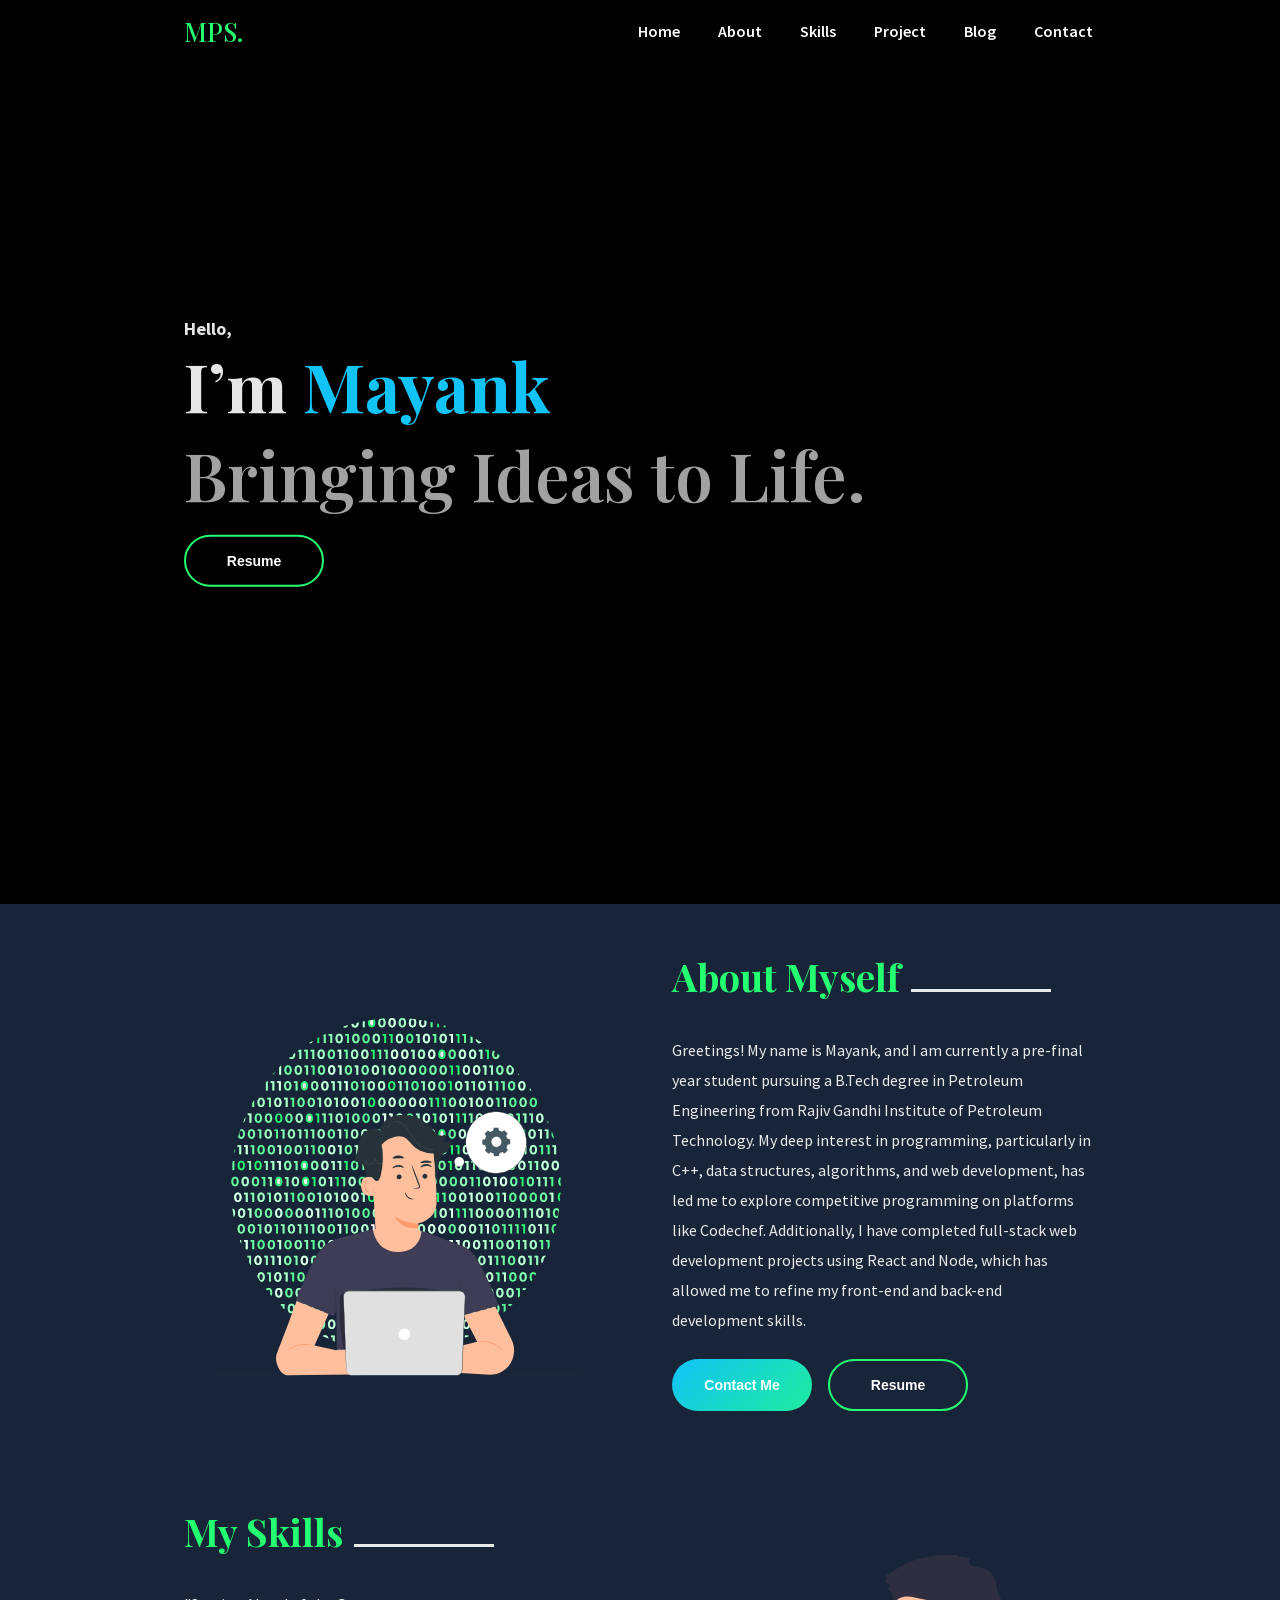
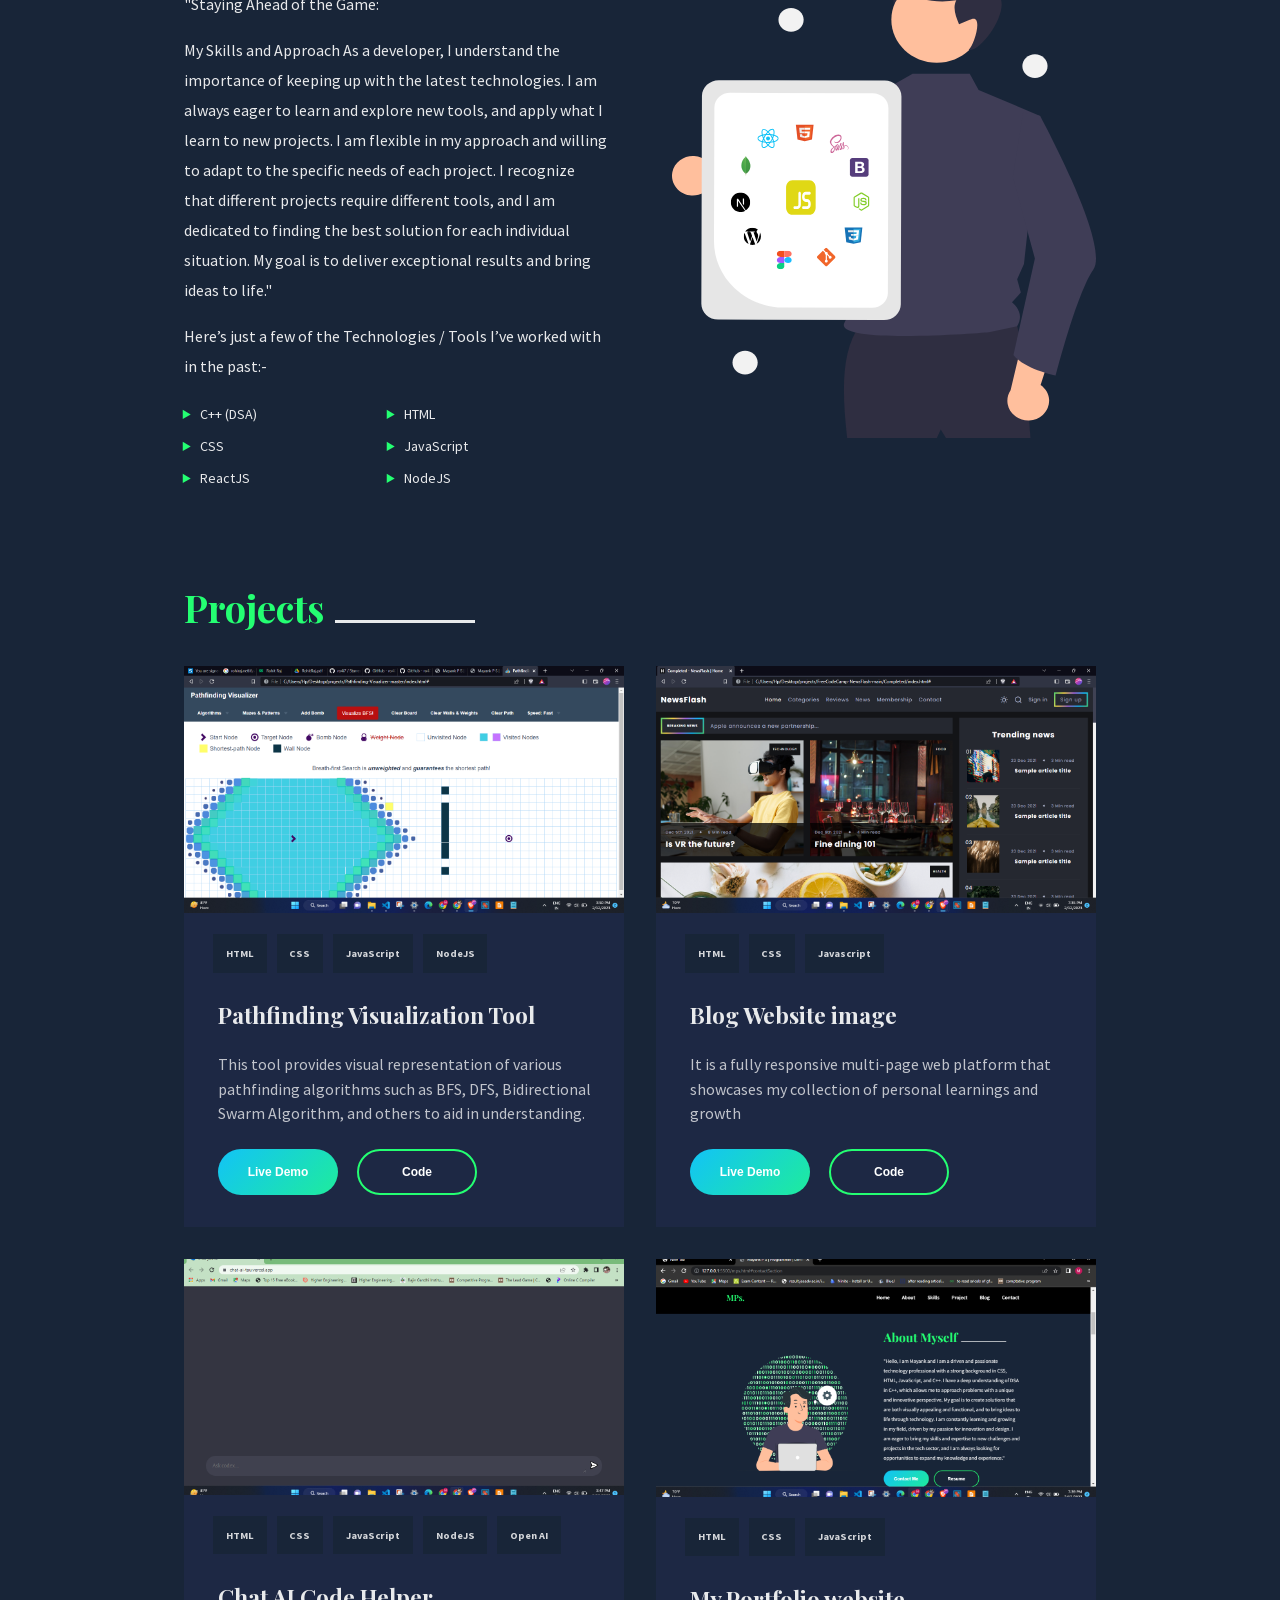
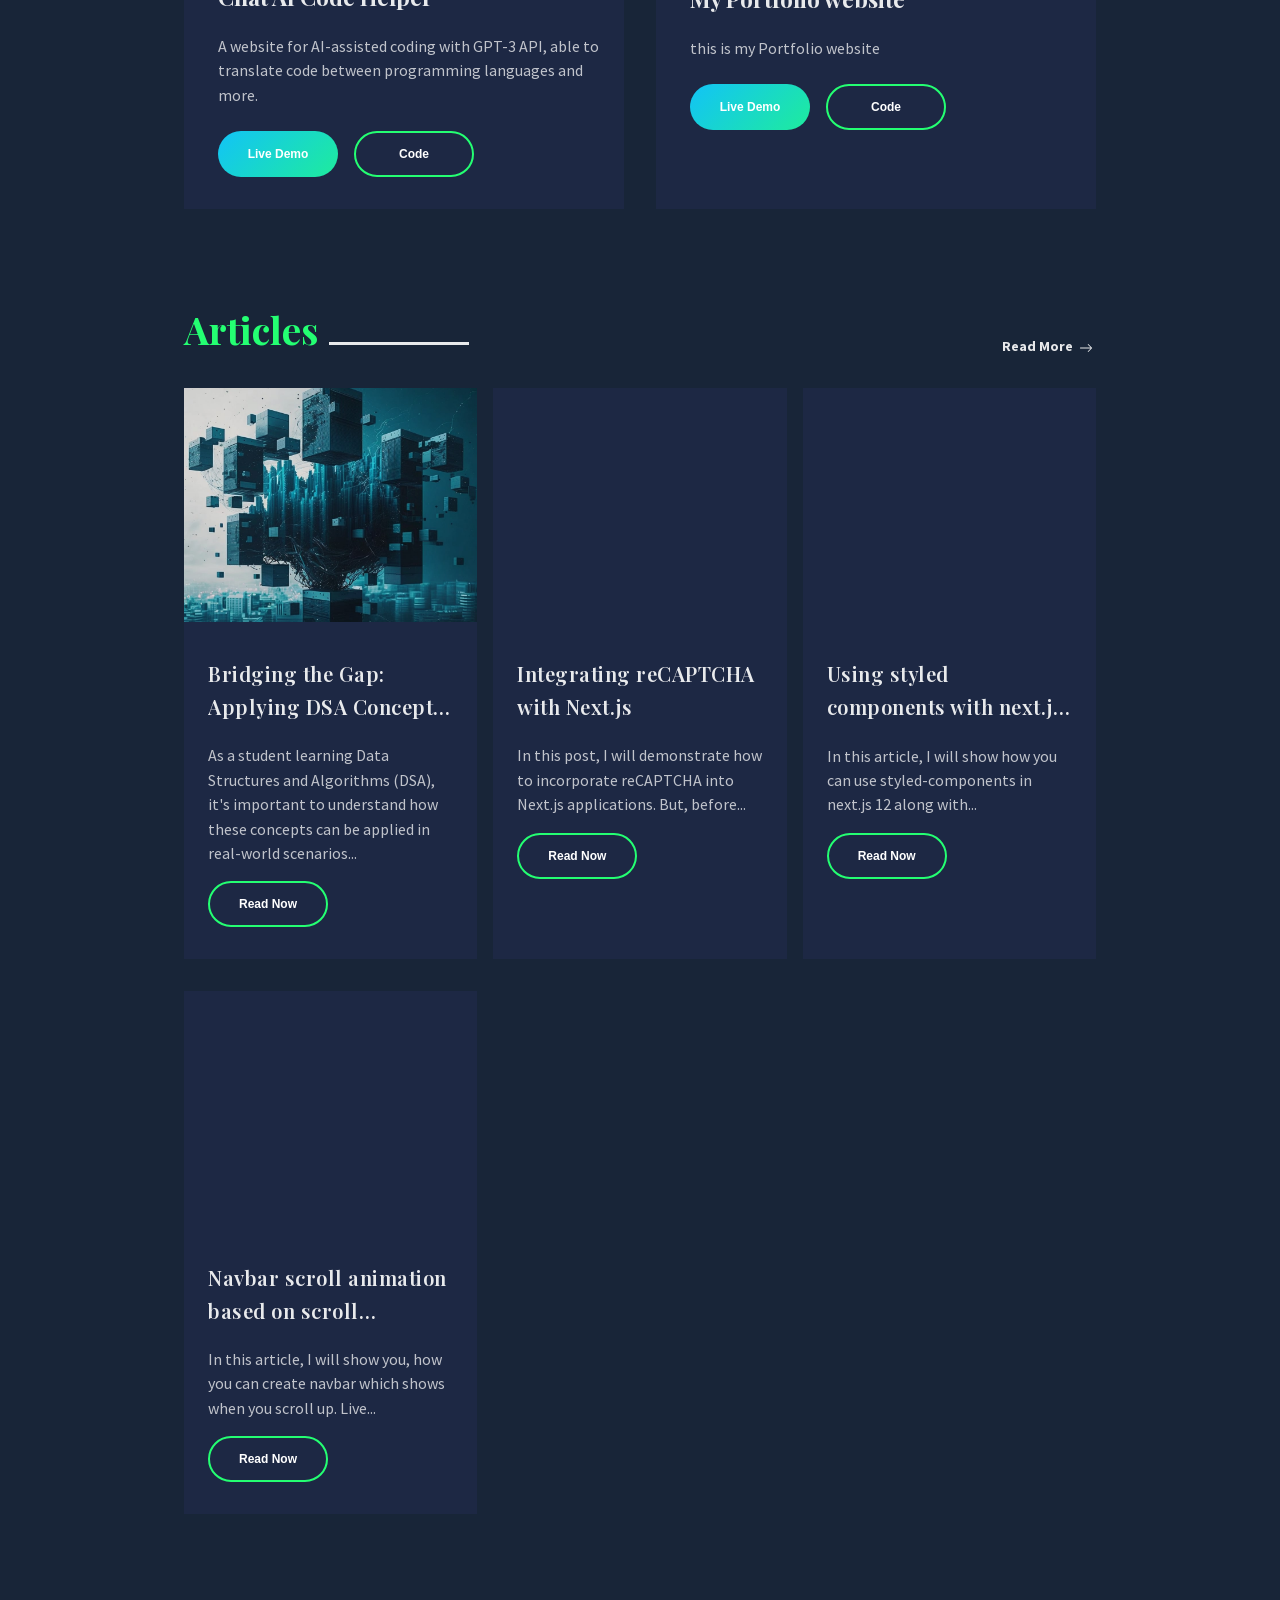
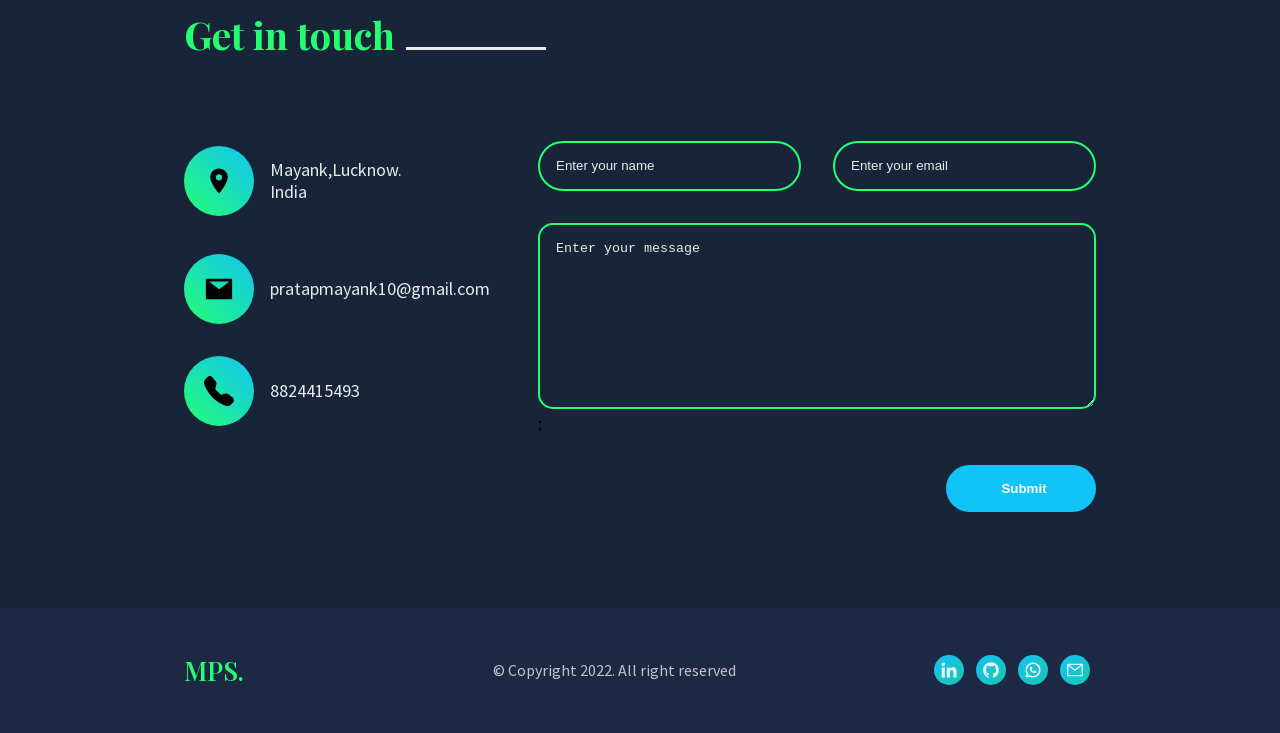
<file: index.html>
<!DOCTYPE html>
<html lang="en">
  <head>
    <script src="script.js"></script>
   

    <title>Mayank P S | Programmer | Developer</title>
    <meta name="viewport" content="initial-scale=1.0, width=device-width" />
    <meta name="google" content="nositelinkssearchbox" />
    <meta name="google" content="notranslate" />
    <meta charSet="utf-8" />
    <meta content="IE=edge" http-equiv="X-UA-Compatible" />
    <meta content="width=device-width, initial-scale=1" name="viewport" />
  

    <meta content="follow, index" name="robots" />
    <meta content="/favicons/browserconfig.xml" name="msapplication-config" />
    <link
      rel="apple-touch-icon"
      sizes="180x180"
      href="/images/apple-touch-icon.png"
    />
  
    <link rel="mask-icon" href="fonts/safari-pinned-tab.svg" color="#5bbad5" />
    <meta name="msapplication-TileColor" content="#da532c" />
    <meta name="theme-color" content="#ffffff" />
    <link href="" rel="canonical" />
    <meta content="en_US" property="og:locale" />
    <meta content="Mayank P S | programmer | Developer " property="og:title" />

    <meta content="" property="og:url" />

    <meta
      content="t28Kl2fGmZjIEgh6q3mGsf-7gGb8115VMQm1qbMMIKc"
      name="google-site-verification"
    />
    <meta content="/images/featuredImage.png" property="og:image" />

    <meta content="article" property="og:type" />
    <meta content="Tue Feb 07 2023" property="article:published_time" />
    <meta content="summary_large_image" name="twitter:card" />
    <meta content="" name="twitter:site" />
    <meta content="" name="twitter:creator" />
    <meta name="next-head-count" content="32" />
    <link rel="preconnect" href="https://fonts.gstatic.com" crossorigin />
    <link rel="preload" href="/style.css" as="style" />
    <link rel="stylesheet" href="/style.css" data-n-g />
    <link rel="shortcut icon" type="image/png" href="img/logo.png"/>
    <noscript data-n-css></noscript>

    <style data-styled data-styled-version="5.3.5">
      
      
      
     canvas {
    width: 100%;
    height: 100%;
  }
 
  [class^="letter"] {
    -webkit-transition: opacity 3s ease;
    -moz-transition: opacity 3s ease;
    transition: opacity 3s ease;
  }
  .letter-0 {
    transition-delay: 0.2s;
  }
  .letter-1 {
    transition-delay: 0.4s;
  }
  .letter-2 {
    transition-delay: 0.6s;
  }
  .letter-3 {
    transition-delay: 0.8s;
  }
  .letter-4 {
    transition-delay: 1.0s;
  }
  .letter-5 {
    transition-delay: 1.2s;
  }
  .letter-6 {
    transition-delay: 1.4s;
  }
  .letter-7 {
    transition-delay: 1.6s;
  }
  .letter-8 {
    transition-delay: 1.8s;
  }
  .letter-9 {
    transition-delay: 2.0s;
  }
  .letter-10 {
    transition-delay: 2.2s;
  }
  .letter-11 {
    transition-delay: 2.4s;
  }
  .letter-12 {
    transition-delay: 2.6s;
  }
  .letter-13 {
    transition-delay: 2.8s;
  }
  .letter-14 {
    transition-delay: 3.0s;
  }
  .letter-15 {
    transition-delay: 3.2s;
  }
  
  
      
      
      
      
      
      .eKdesA {
        margin-top: -3rem;
        display: grid;
        grid-template-columns: repeat(2, 1fr);
        -webkit-align-items: center;
        -webkit-box-align: center;
        -ms-flex-align: center;
        align-items: center;
        grid-column-gap: 4rem;
      }

      /*!sc*/
      @media (max-width: 991.98px) {
        .eKdesA {
          grid-template-columns: 1fr;
          grid-column-gap: 0px;
          grid-row-gap: 2rem;
        }
      }

      /*!sc*/
      @media (max-width: 767.98px) {
        .eKdesA {
          grid-row-gap: 0rem;
        }
      }

      /*!sc*/
      .eKdesA .right {
        color: var(--text-light);
      }

      /*!sc*/
      .eKdesA .right .description {
        line-height: 30px;
        font-weight: 400;
      }

      /*!sc*/
      .eKdesA .right .description:last-of-type {
        margin-top: 1rem;
        margin-bottom: 24px;
      }

      /*!sc*/
      @media (max-width: 575.98px) {
        .eKdesA .right .btnContainer button {
          min-width: 120px;
        }
      }

      /*!sc*/
      @media (max-width: 380.98px) {
        .eKdesA .right .btnContainer button {
          min-width: 110px;
          font-size: 12px;
        }
      }

      /*!sc*/
      .eKdesA .right .btnContainer button:last-of-type {
        margin-left: 1rem;
      }

      /*!sc*/
      .eKdesA .left {
        width: 100%;
      }

      /*!sc*/
      @media (min-width: 768px) and (max-width: 991.98px) {
        .eKdesA .left > span {
          height: 400px !important;
        }
      }

      /*!sc*/
      data-styled.g2[id='AboutStyles__Container-sc-146mxfi-1'] {
        content: 'eKdesA,';
      }

      /*!sc*/
      .fmUmA-D {
        margin-bottom: 2rem;
        position: relative;
        color: var(--secondary-color);
      }

      /*!sc*/
      .fmUmA-D::after {
        content: '';
        display: inline-block;
        margin-top: 8px;
        width: 140px;
        height: 3px;
        margin-left: 2px;
        background-color: var(--text-light);
      }

      /*!sc*/
      @media (max-width: 575.98px) {
        .fmUmA-D::after {
          margin-top: 8px;
          display: block;
          width: 90px;
          height: 4px;
        }
      }

      /*!sc*/
      data-styled.g3[id='Title__CustomTitle-sc-83ekws-0'] {
        content: 'fmUmA-D,';
      }

      /*!sc*/
      .bIJaNQ {
        border-radius: 30px;
        color: #fff;
        font-weight: 600;
        cursor: pointer;
        background: transparent;
        border: 2px solid var(--secondary-color);
        background-size: 300%;
        background-position: left;
        margin-top: 1rem;
        -webkit-transition: all 0.5s ease-in;
        transition: all 0.5s ease-in;
        padding: 1rem 10px;
        min-width: 140px;
      }

      /*!sc*/
      @media (max-width: 575.98px) {
        .bIJaNQ {
          padding: 14px 10px;
        }
      }

      /*!sc*/
      .bIJaNQ:hover {
        background-position: right;
        background: var(--secondary-color);
      }

      /*!sc*/
      .cZUgHW {
        border-radius: 30px;
        color: #fff;
        font-weight: 600;
        cursor: pointer;
        background: var(--bg-gradient5);
        border: none;
        background-size: 300%;
        background-position: left;
        margin-top: 0rem;
        -webkit-transition: all 0.5s ease-in;
        transition: all 0.5s ease-in;
        padding: 18px 10px;
        min-width: 140px;
      }

      /*!sc*/
      @media (max-width: 575.98px) {
        .cZUgHW {
          padding: 16px 10px;
        }
      }

      /*!sc*/
      .cZUgHW:hover {
        background-position: right;
      }

      /*!sc*/
      .OlSvZ {
        border-radius: 30px;
        color: #fff;
        font-weight: 600;
        cursor: pointer;
        background: transparent;
        border: 2px solid var(--secondary-color);
        background-size: 300%;
        background-position: left;
        margin-top: 0rem;
        -webkit-transition: all 0.5s ease-in;
        transition: all 0.5s ease-in;
        padding: 1rem 10px;
        min-width: 140px;
      }

      /*!sc*/
      @media (max-width: 575.98px) {
        .OlSvZ {
          padding: 14px 10px;
        }
      }

      /*!sc*/
      .OlSvZ:hover {
        background-position: right;
        background: var(--secondary-color);
      }

      /*!sc*/
      .eLotMh {
        border-radius: 30px;
        color: #fff;
        font-weight: 600;
        cursor: pointer;
        background: var(--bg-gradient5);
        border: none;
        background-size: 300%;
        background-position: left;
        margin-top: 1rem;
        -webkit-transition: all 0.5s ease-in;
        transition: all 0.5s ease-in;
        padding: 16px 10px;
        min-width: 120px;
      }

      /*!sc*/
      @media (max-width: 575.98px) {
        .eLotMh {
          padding: 14px 10px;
        }
      }

      /*!sc*/
      .eLotMh:hover {
        background-position: right;
      }

      /*!sc*/
      .fGjSFK {
        border-radius: 30px;
        color: #fff;
        font-weight: 600;
        cursor: pointer;
        background: transparent;
        border: 2px solid var(--secondary-color);
        background-size: 300%;
        background-position: left;
        margin-top: 1rem;
        -webkit-transition: all 0.5s ease-in;
        transition: all 0.5s ease-in;
        padding: 14px 10px;
        min-width: 120px;
      }

      /*!sc*/
      @media (max-width: 575.98px) {
        .fGjSFK {
          padding: 12px 10px;
        }
      }

      /*!sc*/
      .fGjSFK:hover {
        background-position: right;
        background: var(--secondary-color);
      }

      /*!sc*/
      data-styled.g4[id='Button__CustomBtn-sc-10lv9u6-0'] {
        content: 'bIJaNQ,cZUgHW,OlSvZ,eLotMh,fGjSFK,';
      }

      /*!sc*/
      .cvEiDC {
        position: relative;
        background: black;
      }

      /*!sc*/
      data-styled.g5[id='HeroStyles__Wrapper-sc-1et84gs-0'] {
        content: 'cvEiDC,';
      }

      /*!sc*/
      .ePWFCR {
        height: 100vh;
        width: 100%;
        position: relative;
        z-index: 3;
      }

      /*!sc*/
      data-styled.g6[id='HeroStyles__Canvas-sc-1et84gs-1'] {
        content: 'ePWFCR,';
      }

      /*!sc*/
      .krdSsb {
        position: absolute;
        top: 50%;
        left: 0%;
        right: 0%;
        z-index: 4;
        -webkit-transform: translateY(-50%);
        -ms-transform: translateY(-50%);
        transform: translateY(-50%);
      }

      /*!sc*/
      @media (max-width: 1199.98px) {
        .krdSsb {
          height: 100%;
          top: 0%;
          -webkit-transform: initial;
          -ms-transform: initial;
          transform: initial;
          display: -webkit-box;
          display: -webkit-flex;
          display: -ms-flexbox;
          display: flex;
          -webkit-align-items: center;
          -webkit-box-align: center;
          -ms-flex-align: center;
          align-items: center;
        }
      }

      /*!sc*/
      data-styled.g7[id='HeroStyles__Container-sc-1et84gs-2'] {
        content: 'krdSsb,';
      }

      /*!sc*/
      .fBwfgw {
        color: var(--text-light);
        position: relative;
        z-index: 3;
      }

      /*!sc*/
      @media (max-width: 575.98px) {
        .fBwfgw .caption {
          font-weight: 600;
        }
      }

      /*!sc*/
      .fBwfgw .title {
        font-weight: bold;
      }

      /*!sc*/
      .fBwfgw .title span {
        color: var(--primary-color);
      }

      /*!sc*/
      @media (max-width: 575.98px) {
        .fBwfgw .title {
          margin-top: 10px;
        }
      }

      /*!sc*/
      .fBwfgw .subtitle {
        opacity: 0.7;
        font-weight: 600;
      }

      /*!sc*/
      @media (max-width: 575.98px) {
        .fBwfgw .subtitle {
          font-weight: 500;
        }
      }

      /*!sc*/
      data-styled.g8[id='HeroStyles__Content-sc-1et84gs-3'] {
        content: 'fBwfgw,';
      }

      /*!sc*/
      .fJdSwh {
        padding: 20px 0;
        background: var(--bg-secondary);
        position: absolute;
        width: 100%;
      }

      /*!sc*/
      data-styled.g9[id='FooterStyles__Wrapper-sc-17c7ezt-0'] {
        content: 'fJdSwh,';
      }

      /*!sc*/
      .QnKyg {
        display: grid;
        grid-template-columns: repeat(3, 1fr);
        gap: 1rem;
        -webkit-box-pack: justify;
        justify-content: space-between;
        -webkit-box-align: center;
        align-items: center;
      }

      /*!sc*/
      .QnKyg .left {
        color: var(--text-light);
      }

      /*!sc*/
      .QnKyg .left > * {
        font-family: var(--primary-font);
        color: var(--bg-gradient4);
        background-clip: text;
        -webkit-text-fill-color: var(--secondary-color);
        font-weight: 600;
      }

      /*!sc*/
      .QnKyg .copyright {
        color: var(--text-light);
        opacity: 0.8;
      }

      /*!sc*/
      .QnKyg .copyright > * {
        font-weight: 500;
      }

      /*!sc*/
      .QnKyg .right {
        display: -webkit-box;
        display: -webkit-flex;
        display: -ms-flexbox;
        display: flex;
        -webkit-align-items: center;
        -webkit-box-align: center;
        -ms-flex-align: center;
        align-items: center;
        margin-left: auto;
      }

      /*!sc*/
      .QnKyg .right a {
        --svgRadius: 30px;
        display: -webkit-box;
        display: -webkit-flex;
        display: -ms-flexbox;
        display: flex;
        -webkit-align-items: center;
        -webkit-box-align: center;
        -ms-flex-align: center;
        align-items: center;
        -webkit-box-pack: center;
        -webkit-justify-content: center;
        -ms-flex-pack: center;
        justify-content: center;
        -webkit-text-decoration: none;
        text-decoration: none;
        color: var(--text-light);
        background: var(--bg-gradient3);
        background-size: 300%;
        background-position: left;
        -webkit-transition: all 0.3s ease-in;
        transition: all 0.3s ease-in;
        height: var(--svgRadius);
        width: var(--svgRadius);
        border-radius: 50%;
        margin: 0 6px;
      }

      /*!sc*/
      .QnKyg .right a svg {
        display: inline-block;
        height: calc(var(--svgRadius) - 12px);
        width: calc(var(--svgRadius) - 12px);
      }

      /*!sc*/
      .QnKyg .right a:hover {
        background-position: right;
      }

      /*!sc*/
      @media (max-width: 991.98px) {
        .QnKyg {
          grid-template-columns: repeat(3, auto);
        }

        .QnKyg .left {
          -webkit-order: 1;
          -ms-flex-order: 1;
          order: 1;
        }

        .QnKyg .right {
          -webkit-order: 2;
          -ms-flex-order: 2;
          order: 2;
        }

        .QnKyg .copyright {
          -webkit-order: 3;
          -ms-flex-order: 3;
          order: 3;
        }
      }

      /*!sc*/
      @media (max-width: 575.98px) {
        .QnKyg {
          grid-template-columns: 1fr;
          text-align: center;
        }

        .QnKyg .right {
          margin-inline: auto;
        }
      }

      /*!sc*/
      data-styled.g10[id='FooterStyles__Grid-sc-17c7ezt-1'] {
        content: 'QnKyg,';
      }

      /*!sc*/
      .fAYDqH {
        --navBackgroundColor: rgba(0, 0, 0, 0.5);
        --navBlur: blur(2px);
        position: fixed;
        top: 0%;
        left: 0%;
        width: 100%;
        z-index: 100;
        background: var(--navBackgroundColor);
        -webkit-backdrop-filter: var(--navBlur);
        backdrop-filter: var(--navBlur);
      }

      /*!sc*/
      @media (max-width: 767.98px) {
        .fAYDqH {
          --navBackgroundColor: rgba(0, 0, 0, 0.95);
          --navBlur: blur(20px);
        }
      }

      /*!sc*/
      @media (max-width: 767.98px) {
        .fAYDqH.activeMenu {
          -webkit-transition: all 0.5s ease-in;
          transition: all 0.5s ease-in;
        }

        .fAYDqH:not(.activeMenu) {
          background: rgba(0, 0, 0, 0.2);
          -webkit-backdrop-filter: blur(6px);
          backdrop-filter: blur(6px);
          -webkit-transition: all 0.5s ease-in;
          transition: all 0.5s ease-in;
        }
      }

      /*!sc*/
      data-styled.g11[id='NavStyles__Nav-sc-1uhi2yx-0'] {
        content: 'fAYDqH,';
      }

      /*!sc*/
      .inhUBE {
        display: -webkit-box;
        display: -webkit-flex;
        display: -ms-flexbox;
        display: flex;
        -webkit-align-items: center;
        -webkit-box-align: center;
        -ms-flex-align: center;
        align-items: center;
        -webkit-box-pack: justify;
        -webkit-justify-content: space-between;
        -ms-flex-pack: justify;
        justify-content: space-between;
        color: var(--text-light);
        padding: 14px 0;
        width: 100%;
      }

      /*!sc*/
      .inhUBE .logo {
        font-family: var(--primary-font);
        color: var(--secondary-color);
      }

      /*!sc*/
      .inhUBE .logo span {
        font-weight: 500;
      }

      /*!sc*/
      .inhUBE .mobileMenu {
        display: none;
      }

      /*!sc*/
      .inhUBE .navMenu ul {
        display: -webkit-box;
        display: -webkit-flex;
        display: -ms-flexbox;
        display: flex;
        -webkit-align-items: center;
        -webkit-box-align: center;
        -ms-flex-align: center;
        align-items: center;
      }

      /*!sc*/
      .inhUBE .navMenu li {
        list-style: none;
        font-weight: 600;
        position: relative;
        cursor: pointer;
      }

      /*!sc*/
      .inhUBE .navMenu li:after {
        content: '';
        position: absolute;
        bottom: -16px;
        left: 0%;
        width: 0%;
        height: 4px;
        background: var(--primary-gradient);
        -webkit-transition: width 0.3s ease-in;
        transition: width 0.3s ease-in;
      }

      /*!sc*/
      .inhUBE .navMenu li:hover::after {
        width: 100%;
      }

      /*!sc*/
      .inhUBE .navMenu li:not(:first-of-type) {
        margin-left: 2rem;
      }

      /*!sc*/
      @media (max-width: 991.98px) {
        .inhUBE .navMenu li:not(:first-of-type) {
          margin-left: 1.4rem;
        }
      }

      /*!sc*/
      @media (max-width: 767.98px) {
        .inhUBE .mobileMenu {
          display: block;
        }

        .inhUBE .mobileMenu svg {
          height: 25px;
          width: 30px;
        }

        .inhUBE .navMenu {
          position: absolute;
          top: 60px;
          right: -150%;
          height: 100vh;
          width: 100%;
          padding-left: 24px;
          padding-right: 24px;
          -webkit-transition: right 0.7s ease-out;
          transition: right 0.7s ease-out;
          background: var(--navBackgroundColor);
          -webkit-backdrop-filter: var(--navBlur);
          backdrop-filter: var(--navBlur);
        }

        .inhUBE .navMenu ul {
          -webkit-flex-direction: column;
          -ms-flex-direction: column;
          flex-direction: column;
          -webkit-align-items: flex-start;
          -webkit-box-align: flex-start;
          -ms-flex-align: flex-start;
          align-items: flex-start;
          padding-top: 5rem;
          width: 540px;
          margin-inline: auto;
        }

        .inhUBE .navMenu li {
          margin-left: 0px !important;
          font-size: 2.369rem;
          line-height: 50.52px;
          font-family: var(--primary-font);
          -webkit-letter-spacing: 1px;
          -moz-letter-spacing: 1px;
          -ms-letter-spacing: 1px;
          letter-spacing: 1px;
          margin-bottom: 3rem;
        }

        @media (max-width: 575.98px) {
          .inhUBE .navMenu ul {
            padding-top: 2.5rem;
            width: 90%;
          }

          .inhUBE .navMenu ul li {
            margin-bottom: 2.5rem;
          }
        }
      }

      /*!sc*/
      .inhUBE.mobileMenuOpen .navMenu {
        right: 0%;
        -webkit-transition: right 0.55s ease-out;
        transition: right 0.55s ease-out;
      }

      /*!sc*/
      data-styled.g12[id='NavStyles__Container-sc-1uhi2yx-1'] {
        content: 'inhUBE,';
      }

      /*!sc*/
      .jnVuMV {
        color: var(--text-light);
        display: grid;
        grid-template-columns: repeat(2, 1fr);
        -webkit-align-items: center;
        -webkit-box-align: center;
        -ms-flex-align: center;
        align-items: center;
        grid-column-gap: 4rem;
      }

      /*!sc*/
      @media (max-width: 991.98px) {
        .jnVuMV {
          grid-template-columns: 1fr;
          grid-column-gap: 0px;
          grid-row-gap: 2rem;
        }

        .jnVuMV .left {
          -webkit-order: 2;
          -ms-flex-order: 2;
          order: 2;
        }

        .jnVuMV .right {
          -webkit-order: 1;
          -ms-flex-order: 1;
          order: 1;
        }
      }

      /*!sc*/
      @media (max-width: 767.98px) {
        .jnVuMV {
          grid-row-gap: 2rem;
        }
      }

      /*!sc*/
      .jnVuMV .left .description {
        line-height: 30px;
        font-weight: 400;
      }

      /*!sc*/
      .jnVuMV .left .description:not(:first-of-type) {
        margin-top: 1rem;
      }

      /*!sc*/
      .jnVuMV .left ul {
        margin-top: 1.5rem;
        margin-left: 1rem;
        display: grid;
        grid-template-columns: repeat(2, 1fr);
        grid-template-rows: repeat(3, 1fr);
        grid-row-gap: 14px;
        -webkit-align-items: center;
        -webkit-box-align: center;
        -ms-flex-align: center;
        align-items: center;
      }

      /*!sc*/
      @media (max-width: 380px) {
        .jnVuMV .left ul {
          grid-row-gap: 14px;
          grid-column-gap: 1.9rem;
        }
      }

      /*!sc*/
      .jnVuMV .left ul li {
        list-style-type: disclosure-closed;
      }

      /*!sc*/
      .jnVuMV .left ul li::marker {
        color: var(--secondary-color);
      }

      /*!sc*/
      @media (min-width: 768px) and (max-width: 991.98px) {
        .jnVuMV .right > span {
          height: 500px !important;
        }
      }

      /*!sc*/
      data-styled.g15[id='SkillsStyles__Content-sc-bf2m2z-2'] {
        content: 'jnVuMV,';
      }

      /*!sc*/
      .kQkWKP {
        background: var(--bg-secondary);
      }

      /*!sc*/
      @media (max-width: 379.98px) {
        .kQkWKP figure > span {
          height: 250px !important;
        }
      }

      /*!sc*/
      data-styled.g17[id='CardStyles__CustomCard-sc-el1qtu-0'] {
        content: 'kQkWKP,';
      }

      /*!sc*/
      .klzqXT {
        padding: 1rem 1.5rem 2rem 1.5rem;
        color: var(--text-light);
      }

      /*!sc*/
      @media (max-width: 575.98px) {
        .klzqXT {
          padding: 1rem 1rem 1.5rem 1rem;
        }
      }

      /*!sc*/
      .klzqXT .title {
        font-family: var(--primary-font);
      }

      /*!sc*/
      .klzqXT .tools {
        display: -webkit-box;
        display: -webkit-flex;
        display: -ms-flexbox;
        display: flex;
        -webkit-flex-wrap: wrap;
        -ms-flex-wrap: wrap;
        flex-wrap: wrap;
        margin-bottom: 1rem;
      }

      /*!sc*/
      .klzqXT .tools .tool {
        padding: 0.8rem;
        text-align: center;
        background-color: var(--bg-primary);
        -webkit-transition: background-color 0.3s ease-in;
        transition: background-color 0.3s ease-in;
        margin: 5px;
      }

      /*!sc*/
      .klzqXT .tools .tool:hover {
        background-color: var(--secondary-color);
      }

      /*!sc*/
      .klzqXT .tools .tool:hover span {
        opacity: 1;
      }

      /*!sc*/
      .klzqXT .tools .tool span {
        opacity: 0.9;
        -webkit-transition: opacity 0.3s ease-in;
        transition: opacity 0.3s ease-in;
      }

      /*!sc*/
      .klzqXT .content {
        margin-left: 10px;
      }

      /*!sc*/
      .klzqXT .description {
        margin-top: 0.5rem;
        font-weight: 500;
        opacity: 0.8;
      }

      /*!sc*/
      .klzqXT .btnContainer {
        margin-top: 0.5rem;
      }

      /*!sc*/
      .klzqXT .btnContainer button:first-of-type {
        margin-right: 1rem;
      }

      /*!sc*/
      @media (min-width: 768px) and (max-width: 991.98px) {
        .klzqXT .btnContainer button {
          min-width: 110px;
        }
      }

      /*!sc*/
      @media (max-width: 379.98px) {
        .klzqXT .btnContainer button {
          min-width: 100px;
        }
      }

      /*!sc*/
      data-styled.g18[id='CardStyles__CardContent-sc-el1qtu-1'] {
        content: 'klzqXT,';
      }

      /*!sc*/
      .cthfTP {
        display: grid;
        grid-template-columns: repeat(2, 1fr);
        grid-gap: 2rem;
      }

      /*!sc*/
      @media (max-width: 767.98px) {
        .cthfTP {
          grid-template-columns: 1fr;
        }
      }

      /*!sc*/
      @media (max-width: 575.98px) {
        .cthfTP {
          grid-template-columns: 1fr;
          max-width: 100vw;
          width: 100vw;
          padding: 0 1rem;
          margin: 0 calc(-50vw + 50%);
        }
      }

      /*!sc*/
      data-styled.g20[id='Project__Grid-sc-1kwbyga-1'] {
        content: 'cthfTP,';
      }

      /*!sc*/
      .bNYeWz {
        position: relative;
        background: var(--bg-secondary);
      }

      /*!sc*/
      .bNYeWz figure {
        position: relative;
      }

      /*!sc*/
      data-styled.g21[id='CardStyles__CustomCard-sc-d9xdq0-0'] {
        content: 'bNYeWz,';
      }

      /*!sc*/
      .yGmyV {
        position: relative;
        padding: 1rem 1.5rem 2rem 1.5rem;
        color: var(--text-light);
      }

      /*!sc*/
      @media (max-width: 575.98px) {
        .yGmyV {
          padding: 1rem 1rem 1.5rem 1rem;
        }
      }

      /*!sc*/
      .yGmyV .title {
        font-family: var(--primary-font);
        font-weight: 600;
        line-height: 1.6;
        -webkit-letter-spacing: 0.5px;
        -moz-letter-spacing: 0.5px;
        -ms-letter-spacing: 0.5px;
        letter-spacing: 0.5px;
        overflow: hidden;
        text-overflow: ellipsis;
        display: -webkit-box;
        -webkit-line-clamp: 2;
        -webkit-box-orient: vertical;
      }

      /*!sc*/
      .yGmyV .description {
        margin-top: 0.5rem;
        font-weight: 500;
        opacity: 0.8;
      }

      /*!sc*/
      data-styled.g22[id='CardStyles__Content-sc-d9xdq0-1'] {
        content: 'yGmyV,';
      }

      /*!sc*/
      .bGoZQb {
        display: -webkit-box;
        display: -webkit-flex;
        display: -ms-flexbox;
        display: flex;
        -webkit-box-pack: justify;
        -webkit-justify-content: space-between;
        -ms-flex-pack: justify;
        justify-content: space-between;
        -webkit-align-items: center;
        -webkit-box-align: center;
        -ms-flex-align: center;
        align-items: center;
      }

      /*!sc*/
      .bGoZQb a {
        -webkit-text-decoration: none;
        text-decoration: none;
        color: var(--text-light);
      }

      /*!sc*/
      .bGoZQb a svg {
        margin-left: 6px;
        vertical-align: bottom;
      }

      /*!sc*/
      data-styled.g24[id='Blog__Header-sc-1386pah-1'] {
        content: 'bGoZQb,';
      }

      /*!sc*/
      .jfRaMx {
        display: grid;
        grid-template-columns: repeat(auto-fit, minmax(275px, 1fr));
        grid-column-gap: 1rem;
        grid-row-gap: 2rem;
      }

      /*!sc*/
      data-styled.g25[id='Blog__Grid-sc-1386pah-2'] {
        content: 'jfRaMx,';
      }

      @media (min-width: 768px) {
        .bfmBvw section {
          display: flex;
          -webkit-box-align: center;
          align-items: center;
        }
      }

      @media (min-width: 768px) {
        .bfmBvw section:not(:first-of-type) {
          margin-top: 2rem;
        }
      }

      .bfmBvw section div:first-of-type {
        background: var(--primary-gradient);
        height: 70px;
        width: 70px;
        border-radius: 50%;
        display: flex;
        -webkit-box-align: center;
        align-items: center;
        -webkit-box-pack: center;
        justify-content: center;
      }

      .bfmBvw section div:first-of-type svg {
        height: 30px;
        width: 30px;
      }
      .bfmBvw section div:last-of-type {
        color: var(--text-light);
        margin-left: 1rem;
      }
      .bfmBvw section div:last-of-type > * {
        font-weight: 500;
      }

      @media (min-width: 768px) {
        .bfmBvw section {
          display: flex;
          -webkit-box-align: center;
          align-items: center;
        }
      }

      .bLEzdm section {
        flex: 1 1 0%;
      }

      .bLEzdm section input {
        height: 50px;
        border-radius: 50px;
      }

      .bLEzdm .btnContainer {
        text-align: end;
      }

      button {
        appearance: auto;
        writing-mode: horizontal-tb !important;

        text-rendering: auto;
        color: buttontext;
        letter-spacing: normal;
        word-spacing: normal;
        line-height: normal;
        text-transform: none;
        text-indent: 0px;
        text-shadow: none;
        display: inline-block;
        text-align: center;
        align-items: flex-start;
        cursor: default;
        box-sizing: border-box;
        background-color: buttonface;
        margin: 0em;
        padding: 1px 6px;
        border-width: 2px;
        border-style: outset;
        border-color: buttonborder;
        border-image: initial;
      }

      .cAJmQe {
        color: rgb(255, 255, 255);
        font-weight: 600;
        cursor: pointer;
        background-color: var(--primary-color);
        background-size: 300%;
        margin-top: 2rem;
        min-width: 120px;
        border-radius: 30px;
        border-width: initial;
        border-style: none;
        border-color: initial;
        border-image: initial;
        background-position: left center;
        transition: all 0.5s ease-in 0s;
        padding: 16px 10px;
      }
      ::placeholder {
        color: var(--text-light);
      }

      .dBfTwX {
        display: flex;
        -webkit-box-align: center;
        align-items: center;
        -webkit-box-pack: center;
        justify-content: center;
        margin-left: auto;
        text-align: center;
        min-width: 150px;
      }
      .dBfTwX span:last-of-type {
        margin-left: 6px;
      }
      .dBfTwX span {
        display: inline-block;
      }
      .bLEzdm .btnContainer {
        text-align: end;
      }

      textarea {
        writing-mode: horizontal-tb !important;

        font-family: monospace;
        text-rendering: auto;
        color: fieldtext;
        letter-spacing: normal;
        word-spacing: normal;
        line-height: normal;
        text-transform: none;
        text-indent: 0px;
        text-shadow: none;
        display: inline-block;
        text-align: start;
        appearance: auto;
        -webkit-rtl-ordering: logical;
        resize: auto;
        cursor: text;
        white-space: pre-wrap;
        overflow-wrap: break-word;
        background-color: field;
        column-count: initial !important;
        margin: 0em;
        border-width: 1px;
        border-style: solid;
        border-color: -internal-light-dark(
          rgb(118, 118, 118),
          rgb(133, 133, 133)
        );
        border-image: initial;
        padding: 2px;
      }
      .bLEzdm section textarea {
        border-radius: 15px;
        margin-top: 2rem;
      }

      .bLEzdm section {
        flex: 1 1 0%;
      }

      .bLEzdm .flex section:first-of-type {
        margin-right: 1rem;
      }
      .bLEzdm .flex section:last-of-type {
        margin-left: 1rem;
      }
      .bLEzdm section {
        flex: 1 1 0%;
      }

      .bLEzdm section input,
      .bLEzdm section textarea {
        background: transparent;
        outline: none;
        border: 2px solid var(--secondary-color);
        width: 100%;
        color: var(--text-light);
        padding: 1rem;
      }

      form {
        display: block;
        margin-top: 0em;
      }

      .bLEzdm .flex {
        display: flex;
      }

      .fEcqsk {
        display: grid;
        grid-template-columns: 0.5fr 1fr;
        gap: 3rem;
        margin-top: 5rem;
      }

      .QnKyg .left {
        color: var(--text-light);
      }

      h3 {
        display: block;
        font-size: 1.17em;
        margin-block-start: 1em;
        margin-block-end: 1em;
        margin-inline-start: 0px;
        margin-inline-end: 0px;
        font-weight: bold;
      }
      .subtitle-1 {
        font-size: 1.602rem;
      }

      fJdSwh {
        padding: 20px 0px;
        background: var(--bg-secondary);
        position: absolute;
        width: 100%;
      }

      @media (max-width: 575.98px) {
        .bfmBvw section {
          display: flex;
          -webkit-box-align: center;
          align-items: center;
        }
      }

      @media (max-width: 767.98px) {
        .fEcqsk {
          grid-template-columns: 1fr;
        }
      }

      @media (min-width: 576px) and (max-width: 767.98px) {
        .bfmBvw {
          display: grid;
          grid-template-columns: auto auto auto;
          gap: 1rem;
          text-align: center;
        }
      }

      @media (max-width: 575.98px) {
        .bfmBvw section {
          display: flex;
          -webkit-box-align: center;
          align-items: center;
        }
      }
      @media (max-width: 575.98px) {
        .bfmBvw section:not(:first-of-type) {
          margin-top: 2rem;
        }
      }
      @media (max-width: 575.98px) {
        .bfmBvw section div:first-of-type {
          height: 50px;
          width: 50px;
        }
      }
      @media (max-width: 575.98px) {
        .bfmBvw section div:first-of-type svg {
          height: 20px;
          width: 20px;
        }
      }

      @media (max-width: 767.98px) {
        .fAYDqH {
          --navBackgroundColor: rgba(0, 0, 0, 0.95);
          --navBlur: blur(20px);
        }
      }

      .inhUBE .navMenu ul {
        display: flex;
        -webkit-box-align: center;
        align-items: center;
      }
      @media (max-width: 767.98px) {
        .inhUBE .navMenu ul {
          flex-direction: column;
          align-items: flex-start;
          padding-top: 5rem;
          width: 540px;
          margin-inline: auto;
        }
      }
      @media (max-width: 767.98px) {
        @media (max-width: 575.98px) {
          .inhUBE .navMenu ul {
            padding-top: 2.5rem;
            width: 90%;
          }
        }
      }
      @media (max-width: 767.98px) {
        .inhUBE .navMenu ul {
          flex-direction: column;
          align-items: flex-start;
          padding-top: 5rem;
          width: 540px;
          margin-inline: auto;
        }
      }
      .inhUBE {
        display: flex;
        -webkit-box-align: center;
        align-items: center;
        -webkit-box-pack: justify;
        justify-content: space-between;
        color: var(--text-light);
        padding: 14px 0px;
        width: 100%;
      }



  

      /*!sc*/
    </style>
    <style
      data-href="https://fonts.googleapis.com/css2?family=Playfair+Display:wght@400;500;600;700&family=Source+Sans+Pro:wght@300;400;600;700&display=swap"
    >
      @font-face {
        font-family: 'Playfair Display';
        font-style: normal;
        font-weight: 400;
        font-display: swap;
        src: url(fonts/nuFvD-vYSZviVYUb_rj3ij__anPXJzDwcbmjWBN2PKdFvUDT.woff)
          format('woff');
      }

      @font-face {
        font-family: 'Playfair Display';
        font-style: normal;
        font-weight: 500;
        font-display: swap;
        src: url(fonts/nuFvD-vYSZviVYUb_rj3ij__anPXJzDwcbmjWBN2PKd3vUDT.woff)
          format('woff');
      }

      @font-face {
        font-family: 'Playfair Display';
        font-style: normal;
        font-weight: 600;
        font-display: swap;
        src: url(fonts/nuFvD-vYSZviVYUb_rj3ij__anPXJzDwcbmjWBN2PKebukDT.woff)
          format('woff');
      }

      @font-face {
        font-family: 'Playfair Display';
        font-style: normal;
        font-weight: 700;
        font-display: swap;
        src: url(fonts/nuFvD-vYSZviVYUb_rj3ij__anPXJzDwcbmjWBN2PKeiukDT.woff)
          format('woff');
      }

      @font-face {
        font-family: 'Source Sans Pro';
        font-style: normal;
        font-weight: 300;
        font-display: swap;
        src: url(fonts/6xKydSBYKcSV-LCoeQqfX1RYOo3ik4zAkw.woff) format('woff');
      }

      @font-face {
        font-family: 'Source Sans Pro';
        font-style: normal;
        font-weight: 400;
        font-display: swap;
        src: url(fonts/6xK3dSBYKcSV-LCoeQqfX1RYOo3aPA.woff) format('woff');
      }

      @font-face {
        font-family: 'Source Sans Pro';
        font-style: normal;
        font-weight: 600;
        font-display: swap;
        src: url(fonts/6xKydSBYKcSV-LCoeQqfX1RYOo3i54rAkw.woff) format('woff');
      }

      @font-face {
        font-family: 'Source Sans Pro';
        font-style: normal;
        font-weight: 700;
        font-display: swap;
        src: url(fonts/6xKydSBYKcSV-LCoeQqfX1RYOo3ig4vAkw.woff) format('woff');
      }

      @font-face {
        font-family: 'Playfair Display';
        font-style: normal;
        font-weight: 400;
        font-display: swap;
        src: url(fonts/nuFiD-vYSZviVYUb_rj3ij__anPXDTjYgEM86xRbPQ.woff2)
          format('woff2');
        unicode-range: U+0301, U+0400-045F, U+0490-0491, U+04B0-04B1, U+2116;
      }

      @font-face {
        font-family: 'Playfair Display';
        font-style: normal;
        font-weight: 400;
        font-display: swap;
        src: url(fonts/nuFiD-vYSZviVYUb_rj3ij__anPXDTPYgEM86xRbPQ.woff2)
          format('woff2');
        unicode-range: U+0102-0103, U+0110-0111, U+0128-0129, U+0168-0169,
          U+01A0-01A1, U+01AF-01B0, U+1EA0-1EF9, U+20AB;
      }

      @font-face {
        font-family: 'Playfair Display';
        font-style: normal;
        font-weight: 400;
        font-display: swap;
        src: url(fonts/nuFiD-vYSZviVYUb_rj3ij__anPXDTLYgEM86xRbPQ.woff2)
          format('woff2');
        unicode-range: U+0100-024F, U+0259, U+1E00-1EFF, U+2020, U+20A0-20AB,
          U+20AD-20CF, U+2113, U+2C60-2C7F, U+A720-A7FF;
      }

      @font-face {
        font-family: 'Playfair Display';
        font-style: normal;
        font-weight: 400;
        font-display: swap;
        src: url(fonts/nuFiD-vYSZviVYUb_rj3ij__anPXDTzYgEM86xQ.woff2)
          format('woff2');
        unicode-range: U+0000-00FF, U+0131, U+0152-0153, U+02BB-02BC, U+02C6,
          U+02DA, U+02DC, U+2000-206F, U+2074, U+20AC, U+2122, U+2191, U+2193,
          U+2212, U+2215, U+FEFF, U+FFFD;
      }

      @font-face {
        font-family: 'Playfair Display';
        font-style: normal;
        font-weight: 500;
        font-display: swap;
        src: url(fonts/nuFiD-vYSZviVYUb_rj3ij__anPXDTjYgEM86xRbPQ.woff2)
          format('woff2');
        unicode-range: U+0301, U+0400-045F, U+0490-0491, U+04B0-04B1, U+2116;
      }

      @font-face {
        font-family: 'Playfair Display';
        font-style: normal;
        font-weight: 500;
        font-display: swap;
        src: url(fonts/nuFiD-vYSZviVYUb_rj3ij__anPXDTPYgEM86xRbPQ.woff2)
          format('woff2');
        unicode-range: U+0102-0103, U+0110-0111, U+0128-0129, U+0168-0169,
          U+01A0-01A1, U+01AF-01B0, U+1EA0-1EF9, U+20AB;
      }

      @font-face {
        font-family: 'Playfair Display';
        font-style: normal;
        font-weight: 500;
        font-display: swap;
        src: url(fonts/nuFiD-vYSZviVYUb_rj3ij__anPXDTLYgEM86xRbPQ.woff2)
          format('woff2');
        unicode-range: U+0100-024F, U+0259, U+1E00-1EFF, U+2020, U+20A0-20AB,
          U+20AD-20CF, U+2113, U+2C60-2C7F, U+A720-A7FF;
      }

      @font-face {
        font-family: 'Playfair Display';
        font-style: normal;
        font-weight: 500;
        font-display: swap;
        src: url(fonts/nuFiD-vYSZviVYUb_rj3ij__anPXDTzYgEM86xQ.woff2)
          format('woff2');
        unicode-range: U+0000-00FF, U+0131, U+0152-0153, U+02BB-02BC, U+02C6,
          U+02DA, U+02DC, U+2000-206F, U+2074, U+20AC, U+2122, U+2191, U+2193,
          U+2212, U+2215, U+FEFF, U+FFFD;
      }

      @font-face {
        font-family: 'Playfair Display';
        font-style: normal;
        font-weight: 600;
        font-display: swap;
        src: url(fonts/nuFiD-vYSZviVYUb_rj3ij__anPXDTjYgEM86xRbPQ.woff2)
          format('woff2');
        unicode-range: U+0301, U+0400-045F, U+0490-0491, U+04B0-04B1, U+2116;
      }

      @font-face {
        font-family: 'Playfair Display';
        font-style: normal;
        font-weight: 600;
        font-display: swap;
        src: url(fonts/nuFiD-vYSZviVYUb_rj3ij__anPXDTPYgEM86xRbPQ.woff2)
          format('woff2');
        unicode-range: U+0102-0103, U+0110-0111, U+0128-0129, U+0168-0169,
          U+01A0-01A1, U+01AF-01B0, U+1EA0-1EF9, U+20AB;
      }

      @font-face {
        font-family: 'Playfair Display';
        font-style: normal;
        font-weight: 600;
        font-display: swap;
        src: url(fonts/nuFiD-vYSZviVYUb_rj3ij__anPXDTLYgEM86xRbPQ.woff2)
          format('woff2');
        unicode-range: U+0100-024F, U+0259, U+1E00-1EFF, U+2020, U+20A0-20AB,
          U+20AD-20CF, U+2113, U+2C60-2C7F, U+A720-A7FF;
      }

      @font-face {
        font-family: 'Playfair Display';
        font-style: normal;
        font-weight: 600;
        font-display: swap;
        src: url(fonts/nuFiD-vYSZviVYUb_rj3ij__anPXDTzYgEM86xQ.woff2)
          format('woff2');
        unicode-range: U+0000-00FF, U+0131, U+0152-0153, U+02BB-02BC, U+02C6,
          U+02DA, U+02DC, U+2000-206F, U+2074, U+20AC, U+2122, U+2191, U+2193,
          U+2212, U+2215, U+FEFF, U+FFFD;
      }

      @font-face {
        font-family: 'Playfair Display';
        font-style: normal;
        font-weight: 700;
        font-display: swap;
        src: url(fonts/nuFiD-vYSZviVYUb_rj3ij__anPXDTjYgEM86xRbPQ.woff2)
          format('woff2');
        unicode-range: U+0301, U+0400-045F, U+0490-0491, U+04B0-04B1, U+2116;
      }

      @font-face {
        font-family: 'Playfair Display';
        font-style: normal;
        font-weight: 700;
        font-display: swap;
        src: url(fonts/nuFiD-vYSZviVYUb_rj3ij__anPXDTPYgEM86xRbPQ.woff2)
          format('woff2');
        unicode-range: U+0102-0103, U+0110-0111, U+0128-0129, U+0168-0169,
          U+01A0-01A1, U+01AF-01B0, U+1EA0-1EF9, U+20AB;
      }

      @font-face {
        font-family: 'Playfair Display';
        font-style: normal;
        font-weight: 700;
        font-display: swap;
        src: url(fonts/nuFiD-vYSZviVYUb_rj3ij__anPXDTLYgEM86xRbPQ.woff2)
          format('woff2');
        unicode-range: U+0100-024F, U+0259, U+1E00-1EFF, U+2020, U+20A0-20AB,
          U+20AD-20CF, U+2113, U+2C60-2C7F, U+A720-A7FF;
      }

      @font-face {
        font-family: 'Playfair Display';
        font-style: normal;
        font-weight: 700;
        font-display: swap;
        src: url(fonts/nuFiD-vYSZviVYUb_rj3ij__anPXDTzYgEM86xQ.woff2)
          format('woff2');
        unicode-range: U+0000-00FF, U+0131, U+0152-0153, U+02BB-02BC, U+02C6,
          U+02DA, U+02DC, U+2000-206F, U+2074, U+20AC, U+2122, U+2191, U+2193,
          U+2212, U+2215, U+FEFF, U+FFFD;
      }

      @font-face {
        font-family: 'Source Sans Pro';
        font-style: normal;
        font-weight: 300;
        font-display: swap;
        src: url(fonts/6xKydSBYKcSV-LCoeQqfX1RYOo3ik4zwmhdu3cOWxy40.woff2)
          format('woff2');
        unicode-range: U+0460-052F, U+1C80-1C88, U+20B4, U+2DE0-2DFF,
          U+A640-A69F, U+FE2E-FE2F;
      }

      @font-face {
        font-family: 'Source Sans Pro';
        font-style: normal;
        font-weight: 300;
        font-display: swap;
        src: url(fonts/6xKydSBYKcSV-LCoeQqfX1RYOo3ik4zwkxdu3cOWxy40.woff2)
          format('woff2');
        unicode-range: U+0301, U+0400-045F, U+0490-0491, U+04B0-04B1, U+2116;
      }

      @font-face {
        font-family: 'Source Sans Pro';
        font-style: normal;
        font-weight: 300;
        font-display: swap;
        src: url(fonts/6xKydSBYKcSV-LCoeQqfX1RYOo3ik4zwmxdu3cOWxy40.woff2)
          format('woff2');
        unicode-range: U+1F00-1FFF;
      }

      @font-face {
        font-family: 'Source Sans Pro';
        font-style: normal;
        font-weight: 300;
        font-display: swap;
        src: url(fonts/6xKydSBYKcSV-LCoeQqfX1RYOo3ik4zwlBdu3cOWxy40.woff2)
          format('woff2');
        unicode-range: U+0370-03FF;
      }

      @font-face {
        font-family: 'Source Sans Pro';
        font-style: normal;
        font-weight: 300;
        font-display: swap;
        src: url(fonts/6xKydSBYKcSV-LCoeQqfX1RYOo3ik4zwmBdu3cOWxy40.woff2)
          format('woff2');
        unicode-range: U+0102-0103, U+0110-0111, U+0128-0129, U+0168-0169,
          U+01A0-01A1, U+01AF-01B0, U+1EA0-1EF9, U+20AB;
      }

      @font-face {
        font-family: 'Source Sans Pro';
        font-style: normal;
        font-weight: 300;
        font-display: swap;
        src: url(fonts/6xKydSBYKcSV-LCoeQqfX1RYOo3ik4zwmRdu3cOWxy40.woff2)
          format('woff2');
        unicode-range: U+0100-024F, U+0259, U+1E00-1EFF, U+2020, U+20A0-20AB,
          U+20AD-20CF, U+2113, U+2C60-2C7F, U+A720-A7FF;
      }

      @font-face {
        font-family: 'Source Sans Pro';
        font-style: normal;
        font-weight: 300;
        font-display: swap;
        src: url(fonts/6xKydSBYKcSV-LCoeQqfX1RYOo3ik4zwlxdu3cOWxw.woff2)
          format('woff2');
        unicode-range: U+0000-00FF, U+0131, U+0152-0153, U+02BB-02BC, U+02C6,
          U+02DA, U+02DC, U+2000-206F, U+2074, U+20AC, U+2122, U+2191, U+2193,
          U+2212, U+2215, U+FEFF, U+FFFD;
      }

      @font-face {
        font-family: 'Source Sans Pro';
        font-style: normal;
        font-weight: 400;
        font-display: swap;
        src: url(fonts/6xK3dSBYKcSV-LCoeQqfX1RYOo3qNa7lujVj9_mf.woff2)
          format('woff2');
        unicode-range: U+0460-052F, U+1C80-1C88, U+20B4, U+2DE0-2DFF,
          U+A640-A69F, U+FE2E-FE2F;
      }

      @font-face {
        font-family: 'Source Sans Pro';
        font-style: normal;
        font-weight: 400;
        font-display: swap;
        src: url(fonts/6xK3dSBYKcSV-LCoeQqfX1RYOo3qPK7lujVj9_mf.woff2)
          format('woff2');
        unicode-range: U+0301, U+0400-045F, U+0490-0491, U+04B0-04B1, U+2116;
      }

      @font-face {
        font-family: 'Source Sans Pro';
        font-style: normal;
        font-weight: 400;
        font-display: swap;
        src: url(fonts/6xK3dSBYKcSV-LCoeQqfX1RYOo3qNK7lujVj9_mf.woff2)
          format('woff2');
        unicode-range: U+1F00-1FFF;
      }

      @font-face {
        font-family: 'Source Sans Pro';
        font-style: normal;
        font-weight: 400;
        font-display: swap;
        src: url(fonts/6xK3dSBYKcSV-LCoeQqfX1RYOo3qO67lujVj9_mf.woff2)
          format('woff2');
        unicode-range: U+0370-03FF;
      }

      @font-face {
        font-family: 'Source Sans Pro';
        font-style: normal;
        font-weight: 400;
        font-display: swap;
        src: url(fonts/6xK3dSBYKcSV-LCoeQqfX1RYOo3qN67lujVj9_mf.woff2)
          format('woff2');
        unicode-range: U+0102-0103, U+0110-0111, U+0128-0129, U+0168-0169,
          U+01A0-01A1, U+01AF-01B0, U+1EA0-1EF9, U+20AB;
      }

      @font-face {
        font-family: 'Source Sans Pro';
        font-style: normal;
        font-weight: 400;
        font-display: swap;
        src: url(fonts/6xK3dSBYKcSV-LCoeQqfX1RYOo3qNq7lujVj9_mf.woff2)
          format('woff2');
        unicode-range: U+0100-024F, U+0259, U+1E00-1EFF, U+2020, U+20A0-20AB,
          U+20AD-20CF, U+2113, U+2C60-2C7F, U+A720-A7FF;
      }

      @font-face {
        font-family: 'Source Sans Pro';
        font-style: normal;
        font-weight: 400;
        font-display: swap;
        src: url(fonts/6xK3dSBYKcSV-LCoeQqfX1RYOo3qOK7lujVj9w.woff2)
          format('woff2');
        unicode-range: U+0000-00FF, U+0131, U+0152-0153, U+02BB-02BC, U+02C6,
          U+02DA, U+02DC, U+2000-206F, U+2074, U+20AC, U+2122, U+2191, U+2193,
          U+2212, U+2215, U+FEFF, U+FFFD;
      }

      @font-face {
        font-family: 'Source Sans Pro';
        font-style: normal;
        font-weight: 600;
        font-display: swap;
        src: url(fonts/6xKydSBYKcSV-LCoeQqfX1RYOo3i54rwmhdu3cOWxy40.woff2)
          format('woff2');
        unicode-range: U+0460-052F, U+1C80-1C88, U+20B4, U+2DE0-2DFF,
          U+A640-A69F, U+FE2E-FE2F;
      }

      @font-face {
        font-family: 'Source Sans Pro';
        font-style: normal;
        font-weight: 600;
        font-display: swap;
        src: url(fonts/6xKydSBYKcSV-LCoeQqfX1RYOo3i54rwkxdu3cOWxy40.woff2)
          format('woff2');
        unicode-range: U+0301, U+0400-045F, U+0490-0491, U+04B0-04B1, U+2116;
      }

      @font-face {
        font-family: 'Source Sans Pro';
        font-style: normal;
        font-weight: 600;
        font-display: swap;
        src: url(fonts/6xKydSBYKcSV-LCoeQqfX1RYOo3i54rwmxdu3cOWxy40.woff2)
          format('woff2');
        unicode-range: U+1F00-1FFF;
      }

      @font-face {
        font-family: 'Source Sans Pro';
        font-style: normal;
        font-weight: 600;
        font-display: swap;
        src: url(fonts/6xKydSBYKcSV-LCoeQqfX1RYOo3i54rwlBdu3cOWxy40.woff2)
          format('woff2');
        unicode-range: U+0370-03FF;
      }

      @font-face {
        font-family: 'Source Sans Pro';
        font-style: normal;
        font-weight: 600;
        font-display: swap;
        src: url(fonts/6xKydSBYKcSV-LCoeQqfX1RYOo3i54rwmBdu3cOWxy40.woff2)
          format('woff2');
        unicode-range: U+0102-0103, U+0110-0111, U+0128-0129, U+0168-0169,
          U+01A0-01A1, U+01AF-01B0, U+1EA0-1EF9, U+20AB;
      }

      @font-face {
        font-family: 'Source Sans Pro';
        font-style: normal;
        font-weight: 600;
        font-display: swap;
        src: url(fonts/6xKydSBYKcSV-LCoeQqfX1RYOo3i54rwmRdu3cOWxy40.woff2)
          format('woff2');
        unicode-range: U+0100-024F, U+0259, U+1E00-1EFF, U+2020, U+20A0-20AB,
          U+20AD-20CF, U+2113, U+2C60-2C7F, U+A720-A7FF;
      }

      @font-face {
        font-family: 'Source Sans Pro';
        font-style: normal;
        font-weight: 600;
        font-display: swap;
        src: url(fonts/6xKydSBYKcSV-LCoeQqfX1RYOo3i54rwlxdu3cOWxw.woff2)
          format('woff2');
        unicode-range: U+0000-00FF, U+0131, U+0152-0153, U+02BB-02BC, U+02C6,
          U+02DA, U+02DC, U+2000-206F, U+2074, U+20AC, U+2122, U+2191, U+2193,
          U+2212, U+2215, U+FEFF, U+FFFD;
      }

      @font-face {
        font-family: 'Source Sans Pro';
        font-style: normal;
        font-weight: 700;
        font-display: swap;
        src: url(fonts/6xKydSBYKcSV-LCoeQqfX1RYOo3ig4vwmhdu3cOWxy40.woff2)
          format('woff2');
        unicode-range: U+0460-052F, U+1C80-1C88, U+20B4, U+2DE0-2DFF,
          U+A640-A69F, U+FE2E-FE2F;
      }

      @font-face {
        font-family: 'Source Sans Pro';
        font-style: normal;
        font-weight: 700;
        font-display: swap;
        src: url(fonts/6xKydSBYKcSV-LCoeQqfX1RYOo3ig4vwkxdu3cOWxy40.woff2)
          format('woff2');
        unicode-range: U+0301, U+0400-045F, U+0490-0491, U+04B0-04B1, U+2116;
      }

      @font-face {
        font-family: 'Source Sans Pro';
        font-style: normal;
        font-weight: 700;
        font-display: swap;
        src: url(fonts/6xKydSBYKcSV-LCoeQqfX1RYOo3ig4vwmxdu3cOWxy40.woff2)
          format('woff2');
        unicode-range: U+1F00-1FFF;
      }

      @font-face {
        font-family: 'Source Sans Pro';
        font-style: normal;
        font-weight: 700;
        font-display: swap;
        src: url(fonts/6xKydSBYKcSV-LCoeQqfX1RYOo3ig4vwlBdu3cOWxy40.woff2)
          format('woff2');
        unicode-range: U+0370-03FF;
      }

      @font-face {
        font-family: 'Source Sans Pro';
        font-style: normal;
        font-weight: 700;
        font-display: swap;
        src: url(fonts/6xKydSBYKcSV-LCoeQqfX1RYOo3ig4vwmBdu3cOWxy40.woff2)
          format('woff2');
        unicode-range: U+0102-0103, U+0110-0111, U+0128-0129, U+0168-0169,
          U+01A0-01A1, U+01AF-01B0, U+1EA0-1EF9, U+20AB;
      }

      @font-face {
        font-family: 'Source Sans Pro';
        font-style: normal;
        font-weight: 700;
        font-display: swap;
        src: url(fonts/6xKydSBYKcSV-LCoeQqfX1RYOo3ig4vwmRdu3cOWxy40.woff2)
          format('woff2');
        unicode-range: U+0100-024F, U+0259, U+1E00-1EFF, U+2020, U+20A0-20AB,
          U+20AD-20CF, U+2113, U+2C60-2C7F, U+A720-A7FF;
      }

      @font-face {
        font-family: 'Source Sans Pro';
        font-style: normal;
        font-weight: 700;
        font-display: swap;
        src: url(fonts/6xKydSBYKcSV-LCoeQqfX1RYOo3ig4vwlxdu3cOWxw.woff2)
          format('woff2');
        unicode-range: U+0000-00FF, U+0131, U+0152-0153, U+02BB-02BC, U+02C6,
          U+02DA, U+02DC, U+2000-206F, U+2074, U+20AC, U+2122, U+2191, U+2193,
          U+2212, U+2215, U+FEFF, U+FFFD;
      }
    </style>
  </head>

  <body>
    <div id="__next">
      <div class="NavStyles__Nav-sc-1uhi2yx-0 fAYDqH">
        <div class="container">
          <div class="inner-container">
            <div class="NavStyles__Container-sc-1uhi2yx-1 inhUBE">
              <div class="logo subtitle-1"><span>MPS.</span></div>
              <div class="navMenu"  id="mobileMenuButton">
                <ul>
                  <li class="subtitle-5">
                    <a
                      aria-label="Go to heroSection section"
                      href="#heroSection"
                      >Home</a
                    >
                  </li>
                  <li class="subtitle-5">
                    <a
                      aria-label="Go to aboutSection section"
                      href="#aboutSection"
                      >About</a
                    >
                  </li>
                  <li class="subtitle-5">
                    <a
                      aria-label="Go to skillsSection section"
                      href="#skillsSection"
                      >Skills</a
                    >
                  </li>
                  <li class="subtitle-5">
                    <a
                      aria-label="Go to projectSection section"
                      href="#projectSection"
                      >Project</a
                    >
                  </li>
                  <li class="subtitle-5">
                    <a
                      aria-label="Go to blogSection section"
                      href="#blogSection"
                      >Blog</a
                    >
                  </li>
                  <li class="subtitle-5">
                    <a
                      aria-label="Go to contactSection section"
                      href="#contactSection"
                      >Contact</a
                    >
                  </li>
                </ul>
              </div>
              <div class="mobileMenu">
                <svg
                  stroke="currentColor"
                  fill="currentColor"
                  stroke-width="0"
                  viewBox="0 0 1024 1024"
                  height="1em"
                  width="1em"
                  xmlns="http://www.w3.org/2000/svg"
                >
                  <path
                    d="M904 160H120c-4.4 0-8 3.6-8 8v64c0 4.4 3.6 8 8 8h784c4.4 0 8-3.6 8-8v-64c0-4.4-3.6-8-8-8zm0 624H120c-4.4 0-8 3.6-8 8v64c0 4.4 3.6 8 8 8h784c4.4 0 8-3.6 8-8v-64c0-4.4-3.6-8-8-8zm0-312H120c-4.4 0-8 3.6-8 8v64c0 4.4 3.6 8 8 8h784c4.4 0 8-3.6 8-8v-64c0-4.4-3.6-8-8-8z"
                  />
                </svg>
              </div>
            </div>
          </div>
        </div>
      </div>
      <div id="heroSection" class="HeroStyles__Wrapper-sc-1et84gs-0 cvEiDC">
        <canvas class="HeroStyles__Canvas-sc-1et84gs-1 ePWFCR"></canvas>
        <div class="HeroStyles__Container-sc-1et84gs-2 krdSsb">
          <div class="container">
            <div class="inner-container">
              <div class="HeroStyles__Content-sc-1et84gs-3 fBwfgw">
                <h4 class="subtitle-4 caption">Hello,</h4>
                <h1 class="heading-1 title">I’m <span>Mayank</span></h1>
                <h2 class="heading-1 subtitle">Bringing Ideas to Life.</h2>
                <button
                  class="Button__CustomBtn-sc-10lv9u6-0 bIJaNQ smallText-1 customBtn js-resume1"
                  id="resume"
                >
                  Resume
                </button>
              </div>
            </div>
          </div>
        </div>
      </div>
      <div
        class="AboutStyles__Wrapper-sc-146mxfi-0 hmcqsa margin-top"
        id="aboutSection"
      >
        <div class="container">
          <div class="inner-container">
            <div class="AboutStyles__Container-sc-146mxfi-1 eKdesA">
              <div class="left">
                <span
                  style="
                    box-sizing: border-box;
                    display: block;
                    overflow: hidden;
                    width: initial;
                    height: initial;
                    background: none;
                    opacity: 1;
                    border: 0;
                    margin: 0;
                    padding: 0;
                    position: relative;
                  "
                  ><span
                    style="
                      box-sizing: border-box;
                      display: block;
                      width: initial;
                      height: initial;
                      background: none;
                      opacity: 1;
                      border: 0;
                      margin: 0;
                      padding: 0;
                      padding-top: 101.58450704225352%;
                    "
                  ></span
                  ><img
                    alt="About  Image"
                    src="/img/about.svg"
                    decoding="async"
                    data-nimg="responsive"
                    style="
                      position: absolute;
                      top: 0;
                      left: 0;
                      bottom: 0;
                      right: 0;
                      box-sizing: border-box;
                      padding: 0;
                      border: none;
                      margin: auto;
                      display: block;
                      width: 0;
                      height: 0;
                      min-width: 100%;
                      max-width: 100%;
                      min-height: 100%;
                      max-height: 100%;
                    " /><noscript
                    ><img
                      alt="About  Image"
                      sizes="100vw"
                      srcSet="/img/about.svg 640w, /img/about.svg 750w, /img/about.svg 828w, /img/about.svg 1080w, /img/about.svg 1200w, /img/about.svg 1920w, /img/about.svg 2048w, /img/about.svg 3840w"
                      src="fonts/AboutSvg.bb0d8388.svg"
                      decoding="async"
                      data-nimg="responsive"
                      style="
                        position: absolute;
                        top: 0;
                        left: 0;
                        bottom: 0;
                        right: 0;
                        box-sizing: border-box;
                        padding: 0;
                        border: none;
                        margin: auto;
                        display: block;
                        width: 0;
                        height: 0;
                        min-width: 100%;
                        max-width: 100%;
                        min-height: 100%;
                        max-height: 100%;
                      "
                      loading="lazy" /></noscript
                ></span>
              </div>
              <div class="right">
                <h2 class="Title__CustomTitle-sc-83ekws-0 fmUmA-D heading-3">
                  About Myself
                </h2>
                <p class="subtitle-5 description">
                 Greetings! My name is Mayank, and I am currently a pre-final year student pursuing a B.Tech degree in Petroleum Engineering from Rajiv Gandhi Institute of Petroleum Technology. My deep interest in programming, particularly in C++, data structures, algorithms, and web development, has led me to explore competitive programming on platforms like Codechef. Additionally, I have completed full-stack web development projects using React and Node, which has allowed me to refine my front-end and back-end development skills.
                </p>

                <div class="btnContainer">
                  <button
                    class="Button__CustomBtn-sc-10lv9u6-0 cZUgHW smallText-1 customBtn"
                  >
                    <a href="#contactSection">Contact Me</a></button
                  ><button
                    class="Button__CustomBtn-sc-10lv9u6-0 OlSvZ smallText-1 customBtn js-resume2"
                    id="resume"
                  >
                    Resume
                  </button>
                </div>
              </div>
            </div>
          </div>
        </div>
      </div>
      <div
        class="SkillsStyles__Wrapper-sc-bf2m2z-0 fkugFX margin-top"
        id="skillsSection"
      >
        <div class="container">
          <div class="inner-container">
            <div class="SkillsStyles__Container-sc-bf2m2z-1 cKooDe">
              <div class="SkillsStyles__Content-sc-bf2m2z-2 jnVuMV">
                <div class="left">
                  <h2 class="Title__CustomTitle-sc-83ekws-0 fmUmA-D heading-3">
                    My Skills
                  </h2>
                  <p class="subtitle-5 description">
                    "Staying Ahead of the Game:
                  </p>
                  <p class="subtitle-5 description">
                    My Skills and Approach As a developer, I understand the
                    importance of keeping up with the latest technologies. I am
                    always eager to learn and explore new tools, and apply what
                    I learn to new projects. I am flexible in my approach and
                    willing to adapt to the specific needs of each project. I
                    recognize that different projects require different tools,
                    and I am dedicated to finding the best solution for each
                    individual situation. My goal is to deliver exceptional
                    results and bring ideas to life."
                  </p>
                  <p class="subtitle-5 description">
                    Here’s just a few of the Technologies / Tools I’ve worked
                    with in the past:-
                  </p>
                  <ul>
                    <li class="smallText-1">C++ (DSA)</li>
                    <li class="smallText-1">HTML</li>
                    <li class="smallText-1">CSS</li>
                    <li class="smallText-1">JavaScript</li>
                    <li class="smallText-1">ReactJS</li>
                    <li class="smallText-1">NodeJS</li>
                  </ul>
                </div>
                <div class="right">
                  <span
                    style="
                      box-sizing: border-box;
                      display: block;
                      overflow: hidden;
                      width: initial;
                      height: initial;
                      background: none;
                      opacity: 1;
                      border: 0;
                      margin: 0;
                      padding: 0;
                      position: relative;
                    "
                    ><span
                      style="
                        box-sizing: border-box;
                        display: block;
                        width: initial;
                        height: initial;
                        background: none;
                        opacity: 1;
                        border: 0;
                        margin: 0;
                        padding: 0;
                        padding-top: 113.87478849407783%;
                      "
                    ></span
                    ><img
                      alt="skills image"
                      src="/img/skill.svg"
                      decoding="async"
                      data-nimg="responsive"
                      style="
                        position: absolute;
                        top: 0;
                        left: 0;
                        bottom: 0;
                        right: 0;
                        box-sizing: border-box;
                        padding: 0;
                        border: none;
                        margin: auto;
                        display: block;
                        width: 0;
                        height: 0;
                        min-width: 100%;
                        max-width: 100%;
                        min-height: 100%;
                        max-height: 100%;
                      " /><noscript
                      ><img
                        alt="skills image"
                        sizes="100vw"
                        srcSet="/img/skill.svg 640w, /img/skill.svg 750w, /img/skill.svg 828w, /img/skill.svg 1080w, /img/skill.svg 1200w, /img/skill.svg 1920w, /img/skill.svg 2048w, /img/skill.svg 3840w"
                        src="fonts/skills.7c705dc1.svg"
                        decoding="async"
                        data-nimg="responsive"
                        style="
                          position: absolute;
                          top: 0;
                          left: 0;
                          bottom: 0;
                          right: 0;
                          box-sizing: border-box;
                          padding: 0;
                          border: none;
                          margin: auto;
                          display: block;
                          width: 0;
                          height: 0;
                          min-width: 100%;
                          max-width: 100%;
                          min-height: 100%;
                          max-height: 100%;
                        "
                        loading="lazy" /></noscript
                  ></span>
                </div>
              </div>
            </div>
          </div>
        </div>
      </div>
      <div
        class="Project__Wrapper-sc-1kwbyga-0 lfdvz margin-top"
        id="projectSection"
      >
        <div class="container">
          <div class="inner-container">
            <h2 class="Title__CustomTitle-sc-83ekws-0 fmUmA-D heading-3">
              Projects
            </h2>
            <div class="Project__Grid-sc-1kwbyga-1 cthfTP">
              <div class="CardStyles__CustomCard-sc-el1qtu-0 kQkWKP">
                <figure>
                  <span
                    style="
                      box-sizing: border-box;
                      display: block;
                      overflow: hidden;
                      width: initial;
                      height: initial;
                      background: none;
                      opacity: 1;
                      border: 0;
                      margin: 0;
                      padding: 0;
                      position: relative;
                    "
                    ><span
                      style="
                        box-sizing: border-box;
                        display: block;
                        width: initial;
                        height: initial;
                        background: none;
                        opacity: 1;
                        border: 0;
                        margin: 0;
                        padding: 0;
                        padding-top: 56.25%;
                      "
                    ></span
                    ><img
                      alt="poject page image"
                      src="img1.png"
                      decoding="async"
                      data-nimg="responsive"
                      style="
                        position: absolute;
                        top: 0;
                        left: 0;
                        bottom: 0;
                        right: 0;
                        box-sizing: border-box;
                        padding: 0;
                        border: none;
                        margin: auto;
                        display: block;
                        width: 0;
                        height: 0;
                        min-width: 100%;
                        max-width: 100%;
                        min-height: 100%;
                        max-height: 100%;
                        object-fit: cover;
                        filter: blur(0px);
                        background-size: cover;
                        background-image: url('[data-uri]');
                        background-position: 0% 0%;
                      " /><noscript
                      ><img
                        alt="poject page image"
                        sizes="100vw"
                        srcSet="/img1.png&amp;w=640&amp;q=75 640w, /img1.png&amp;w=750&amp;q=75 750w, /img1.png&amp;w=828&amp;q=75 828w, /img1.png&amp;w=1080&amp;q=75 1080w, /img1.png&amp;w=1200&amp;q=75 1200w, /img1.png&amp;w=1920&amp;q=75 1920w, /img1.png&amp;w=2048&amp;q=75 2048w, /img1.png&amp;w=3840&amp;q=75 3840w"
                        src="img1.png"
                        decoding="async"
                        data-nimg="responsive"
                        style="
                          position: absolute;
                          top: 0;
                          left: 0;
                          bottom: 0;
                          right: 0;
                          box-sizing: border-box;
                          padding: 0;
                          border: none;
                          margin: auto;
                          display: block;
                          width: 0;
                          height: 0;
                          min-width: 100%;
                          max-width: 100%;
                          min-height: 100%;
                          max-height: 100%;
                          object-fit: cover;
                        "
                        loading="lazy" /></noscript
                  ></span>
                </figure>
                <div class="CardStyles__CardContent-sc-el1qtu-1 klzqXT">
                  <div class="tools">
                    <h4 class="smallText-3 tool">
                      <span> <!-- -->HTML</span>
                    </h4>
                    <h4 class="smallText-3 tool">
                      <span> <!-- -->CSS</span>
                    </h4>
                    <h4 class="smallText-3 tool">
                      <span> <!-- -->JavaScript</span>
                    </h4>
                    <h4 class="smallText-3 tool">
                      <span> <!-- -->NodeJS</span>
                    </h4>
                  </div>
                  <div class="content">
                    <h3 class="title subtitle-2">Pathfinding Visualization Tool</h3>
                    <p class="description subtitle-5">
                      This tool provides visual representation of various pathfinding algorithms such as BFS, DFS, Bidirectional Swarm Algorithm, and others to aid in understanding.
                    </p>
                    <div class="btnContainer">
                      <button
                        class="Button__CustomBtn-sc-10lv9u6-0 eLotMh smallText-2 customBtn"
                        onclick="window.open('https://pathfinding-visualizer-master-flhj.vercel.app/', '_blank')"
                      >
                        Live Demo
                      </button>
                      <button
                      class="Button__CustomBtn-sc-10lv9u6-0 fGjSFK smallText-2 customBtn"
                      onclick="window.open('https://github.com/mayankps1/Pathfinding-Visualizer-master', '_blank')"
                    >
                      Code
                    </button>
                    </div>
                  </div>
                </div>
              </div>
              <div class="CardStyles__CustomCard-sc-el1qtu-0 kQkWKP">
                <figure>
                  <span
                    style="
                      box-sizing: border-box;
                      display: block;
                      overflow: hidden;
                      width: initial;
                      height: initial;
                      background: none;
                      opacity: 1;
                      border: 0;
                      margin: 0;
                      padding: 0;
                      position: relative;
                    "
                    ><span
                      style="
                        box-sizing: border-box;
                        display: block;
                        width: initial;
                        height: initial;
                        background: none;
                        opacity: 1;
                        border: 0;
                        margin: 0;
                        padding: 0;
                        padding-top: 56.25%;
                      "
                    ></span
                    ><img
                      alt="Blog Website image"
                      src="img2.png"
                      decoding="async"
                      data-nimg="responsive"
                      style="
                        position: absolute;
                        top: 0;
                        left: 0;
                        bottom: 0;
                        right: 0;
                        box-sizing: border-box;
                        padding: 0;
                        border: none;
                        margin: auto;
                        display: block;
                        width: 0;
                        height: 0;
                        min-width: 100%;
                        max-width: 100%;
                        min-height: 100%;
                        max-height: 100%;
                        object-fit: cover;
                        filter: blur(0px);
                        background-size: cover;
                        background-image: url('[data-uri]');
                        background-position: 0% 0%;
                      " /><noscript
                      ><img
                        alt="Blog Website image"
                        sizes="100vw"
                        srcSet="img2.png&amp;w=640&amp;q=75 640w, img2.png&amp;w=750&amp;q=75 750w, img2.png&amp;w=828&amp;q=75 828w, img2.png&amp;w=1080&amp;q=75 1080w, img2.png&amp;w=1200&amp;q=75 1200w, img2.png&amp;w=1920&amp;q=75 1920w, img2.png&amp;w=2048&amp;q=75 2048w, img2.png&amp;w=3840&amp;q=75 3840w"
                        src="img2.png"
                        decoding="async"
                        data-nimg="responsive"
                        style="
                          position: absolute;
                          top: 0;
                          left: 0;
                          bottom: 0;
                          right: 0;
                          box-sizing: border-box;
                          padding: 0;
                          border: none;
                          margin: auto;
                          display: block;
                          width: 0;
                          height: 0;
                          min-width: 100%;
                          max-width: 100%;
                          min-height: 100%;
                          max-height: 100%;
                          object-fit: cover;
                        "
                        loading="lazy" /></noscript
                  ></span>
                </figure>
                <div class="CardStyles__CardContent-sc-el1qtu-1 klzqXT">
                  <div class="tools">
                    <h4 class="smallText-3 tool">
                      <span> <!-- -->HTML</span>
                    </h4>
                    <h4 class="smallText-3 tool">
                      <span> <!-- -->CSS</span>
                    </h4>
                    <h4 class="smallText-3 tool">
                      <span> <!-- -->Javascript</span>
                    </h4>
                   
                
                  </div>
                  <div class="content">
                    <h3 class="title subtitle-2">Blog Website image</h3>
                    <p class="description subtitle-5">
                      It is a fully responsive multi-page web platform that showcases my collection of personal learnings and growth
                    </p>
                    <div class="btnContainer">
                      <button
                        class="Button__CustomBtn-sc-10lv9u6-0 eLotMh smallText-2 customBtn"
                       onclick="window.open('https://news-flash-weld.vercel.app/', '_blank')" 
                      >
                        Live Demo
                      </button>

                      <button
                        class="Button__CustomBtn-sc-10lv9u6-0 fGjSFK smallText-2 customBtn"
                        onclick="window.open('https://github.com/mayankps1/NewsFlash', '_blank')" 
                      >
                        Code
                      </button>
                    </div>
                  </div>
                </div>
              </div>
              <div class="CardStyles__CustomCard-sc-el1qtu-0 kQkWKP">
                <figure>
                  <span
                    style="
                      box-sizing: border-box;
                      display: block;
                      overflow: hidden;
                      width: initial;
                      height: initial;
                      background: none;
                      opacity: 1;
                      border: 0;
                      margin: 0;
                      padding: 0;
                      position: relative;
                    "
                    ><span
                      style="
                        box-sizing: border-box;
                        display: block;
                        width: initial;
                        height: initial;
                        background: none;
                        opacity: 1;
                        border: 0;
                        margin: 0;
                        padding: 0;
                        padding-top: 53.5490605427975%;
                      "
                    ></span
                    ><img
                      alt="Chat AI Code Helper"
                      src="img4.png"
                      decoding="async"
                      data-nimg="responsive"
                      style="
                        position: absolute;
                        top: 0;
                        left: 0;
                        bottom: 0;
                        right: 0;
                        box-sizing: border-box;
                        padding: 0;
                        border: none;
                        margin: auto;
                        display: block;
                        width: 0;
                        height: 0;
                        min-width: 100%;
                        max-width: 100%;
                        min-height: 100%;
                        max-height: 100%;
                        object-fit: cover;
                        filter: blur(0px);
                        background-size: cover;
                        background-image: url('[data-uri]');
                        background-position: 0% 0%;
                      " /><noscript
                      ><img
                        alt="Chat AI Code Helper"
                        sizes="100vw"
                        srcSet="img4.png&amp;w=640&amp;q=75 640w, img4.png&amp;w=750&amp;q=75 750w, img4.png&amp;w=828&amp;q=75 828w, img4.png&amp;w=1080&amp;q=75 1080w, img4.png&amp;w=1200&amp;q=75 1200w, img4.png&amp;w=1920&amp;q=75 1920w, img4.png&amp;w=2048&amp;q=75 2048w, img4.png&amp;w=3840&amp;q=75 3840w"
                        src="img4.png"
                        decoding="async"
                        data-nimg="responsive"
                        style="
                          position: absolute;
                          top: 0;
                          left: 0;
                          bottom: 0;
                          right: 0;
                          box-sizing: border-box;
                          padding: 0;
                          border: none;
                          margin: auto;
                          display: block;
                          width: 0;
                          height: 0;
                          min-width: 100%;
                          max-width: 100%;
                          min-height: 100%;
                          max-height: 100%;
                          object-fit: cover;
                        "
                        loading="lazy" /></noscript
                  ></span>
                </figure>
                <div class="CardStyles__CardContent-sc-el1qtu-1 klzqXT">
                  <div class="tools">
                    <h4 class="smallText-3 tool">
                      <span> <!-- -->HTML</span>
                    </h4>
                    <h4 class="smallText-3 tool">
                      <span> <!-- -->CSS</span>
                    </h4>
                    <h4 class="smallText-3 tool">
                      <span> <!-- -->JavaScript</span>
                    </h4>
                    <h4 class="smallText-3 tool">
                      <span> <!-- -->NodeJS</span>
                    </h4>
                    <h4 class="smallText-3 tool">
                      <span> <!-- -->Open AI</span>
                    </h4>
                  </div>
                  <div class="content">
                    <h3 class="title subtitle-2">Chat AI Code Helper</h3>
                    <p class="description subtitle-5">
                      A website for AI-assisted coding with GPT-3 API, able to translate code between programming languages and more.
                    </p>
                    <div class="btnContainer">
                      <button
                        class="Button__CustomBtn-sc-10lv9u6-0 eLotMh smallText-2 customBtn"
                        onclick="window.open('https://chat-ai-tau.vercel.app/', '_blank')" 
                      >
                        Live Demo</button
                      ><button
                        class="Button__CustomBtn-sc-10lv9u6-0 fGjSFK smallText-2 customBtn"
                        onclick="window.open('https://github.com/mayankps1/chatAI', '_blank')" 
                      >
                        Code
                      </button>
                    </div>
                  </div>
                </div>
              </div>
              <div class="CardStyles__CustomCard-sc-el1qtu-0 kQkWKP">
                <figure>
                  <span
                    style="
                      box-sizing: border-box;
                      display: block;
                      overflow: hidden;
                      width: initial;
                      height: initial;
                      background: none;
                      opacity: 1;
                      border: 0;
                      margin: 0;
                      padding: 0;
                      position: relative;
                    "
                    ><span
                      style="
                        box-sizing: border-box;
                        display: block;
                        width: initial;
                        height: initial;
                        background: none;
                        opacity: 1;
                        border: 0;
                        margin: 0;
                        padding: 0;
                        padding-top: 53.93844548774126%;
                      "
                    ></span
                    ><img
                      alt="Portfolio website image"
                      src="img3.png"
                      decoding="async"
                      data-nimg="responsive"
                      style="
                        position: absolute;
                        top: 0;
                        left: 0;
                        bottom: 0;
                        right: 0;
                        box-sizing: border-box;
                        padding: 0;
                        border: none;
                        margin: auto;
                        display: block;
                        width: 0;
                        height: 0;
                        min-width: 100%;
                        max-width: 100%;
                        min-height: 100%;
                        max-height: 100%;
                        object-fit: cover;
                        filter: blur(0px);
                        background-size: cover;
                        background-image: url('[data-uri]');
                        background-position: 0% 0%;
                      " /><noscript
                      ><img
                        alt="Portfolio website image"
                        sizes="100vw"
                        srcSet="/img3.png&amp;w=640&amp;q=75 640w, /img3.png&amp;w=750&amp;q=75 750w, /img3.png&amp;w=828&amp;q=75 828w, /img3.png&amp;w=1080&amp;q=75 1080w, /img3.png&amp;w=1200&amp;q=75 1200w, /img3.png&amp;w=1920&amp;q=75 1920w, /img3.png&amp;w=2048&amp;q=75 2048w, /img3.png&amp;w=3840&amp;q=75 3840w"
                        src="img3.png"
                        decoding="async"
                        data-nimg="responsive"
                        style="
                          position: absolute;
                          top: 0;
                          left: 0;
                          bottom: 0;
                          right: 0;
                          box-sizing: border-box;
                          padding: 0;
                          border: none;
                          margin: auto;
                          display: block;
                          width: 0;
                          height: 0;
                          min-width: 100%;
                          max-width: 100%;
                          min-height: 100%;
                          max-height: 100%;
                          object-fit: cover;
                        "
                        loading="lazy" /></noscript
                  ></span>
                </figure>
                <div class="CardStyles__CardContent-sc-el1qtu-1 klzqXT">
                  <div class="tools">
                    <h4 class="smallText-3 tool">
                      <span> <!-- -->HTML</span>
                    </h4>
                    <h4 class="smallText-3 tool">
                      <span> <!-- -->CSS</span>
                    </h4>
                    <h4 class="smallText-3 tool">
                      <span> <!-- -->JavaScript</span>
                    </h4>
                 
                  </div>
                  <div class="content">
                    <h3 class="title subtitle-2">My Portfolio website</h3>
                    <p class="description subtitle-5">
                      this is my Portfolio website
                      

                    </p>
                    <div class="btnContainer">
                      <button
                        class="Button__CustomBtn-sc-10lv9u6-0 eLotMh smallText-2 customBtn"
                        onclick="window.open('https://portfolio-mayankps1.vercel.app/', '_blank')" 
                      >
                        Live Demo</button
                      ><button
                        class="Button__CustomBtn-sc-10lv9u6-0 fGjSFK smallText-2 customBtn"
                        onclick="window.open('https://github.com/mayankps1/portfolio', '_blank')" 
                      >
                        Code
                      </button>
                    </div>
                  </div>
                </div>
              </div>
            </div>
          </div>
        </div>
      </div>
      <div
        class="Blog__Wrapper-sc-1386pah-0 kCOVQJ margin-top"
        id="blogSection"
      >
        <div class="container">
          <div class="inner-container">
            <div class="Blog__Header-sc-1386pah-1 bGoZQb">
              <h2 class="Title__CustomTitle-sc-83ekws-0 fmUmA-D heading-3">
                Articles
              </h2>
              <h3 class="smallText-1">
                <a
                  href="https://news-flash-weld.vercel.app/index.html"
                  target="_blank"
                  aria-label="Read more articles on dev.to website"
                  rel="noreferrer"
                  ><span>Read More</span
                  ><span
                    ><svg
                      stroke="currentColor"
                      fill="currentColor"
                      stroke-width="0"
                      viewBox="0 0 16 16"
                      height="1em"
                      width="1em"
                      xmlns="http://www.w3.org/2000/svg"
                    >
                      <path
                        fill-rule="evenodd"
                        d="M1 8a.5.5 0 0 1 .5-.5h11.793l-3.147-3.146a.5.5 0 0 1 .708-.708l4 4a.5.5 0 0 1 0 .708l-4 4a.5.5 0 0 1-.708-.708L13.293 8.5H1.5A.5.5 0 0 1 1 8z"
                      /></svg></span
                ></a>
              </h3>
            </div>
            <div class="Blog__Grid-sc-1386pah-2 jfRaMx">
              <div class="CardStyles__CustomCard-sc-d9xdq0-0 bNYeWz">
                <figure>
                  <span
                    style="
                      box-sizing: border-box;
                      display: block;
                      overflow: hidden;
                      width: initial;
                      height: initial;
                      background: none;
                      opacity: 1;
                      border: 0;
                      margin: 0;
                      padding: 0;
                      position: relative;
                    "
                    ><span
                      style="
                        box-sizing: border-box;
                        display: block;
                        width: initial;
                        height: initial;
                        background: none;
                        opacity: 1;
                        border: 0;
                        margin: 0;
                        padding: 0;
                        padding-top: 80%;
                      "
                    ></span
                    ><img
                      alt="Bridging the Gap: Applying DSA Concepts to Real-World Scenario"
                      src="img/featured-1.jpg"
                      decoding="async"
                      data-nimg="responsive"
                      style="
                        position: absolute;
                        top: 0;
                        left: 0;
                        bottom: 0;
                        right: 0;
                        box-sizing: border-box;
                        padding: 0;
                        border: none;
                        margin: auto;
                        display: block;
                        width: 0;
                        height: 0;
                        min-width: 100%;
                        max-width: 100%;
                        min-height: 100%;
                        max-height: 100%;
                        object-fit: cover;
                      " /><noscript
                      ><img
                        alt="How to improve performance of Next.js website? Image"
                        sizes="100vw"
                        srcSet="img/featured-1.jpg &amp;w=640&amp;q=75 640w, img/featured-1.jpg&amp;w=750&amp;q=75 750w, img/featured-1.jpg&amp;w=828&amp;q=75 828w, img/featured-1.jpg&amp;w=1080&amp;q=75 1080w, img/featured-1.jpg&amp;w=1200&amp;q=75 1200w, img/featured-1.jpg&amp;w=1920&amp;q=75 1920w, img/featured-1.jpg&amp;w=2048&amp;q=75 2048w, img/featured-1.jpg&amp;w=3840&amp;q=75 3840w"
                        src="image"
                        decoding="async"
                        data-nimg="responsive"
                        style="
                          position: absolute;
                          top: 0;
                          left: 0;
                          bottom: 0;
                          right: 0;
                          box-sizing: border-box;
                          padding: 0;
                          border: none;
                          margin: auto;
                          display: block;
                          width: 0;
                          height: 0;
                          min-width: 100%;
                          max-width: 100%;
                          min-height: 100%;
                          max-height: 100%;
                          object-fit: cover;
                        "
                        loading="lazy" /></noscript
                  ></span>
                </figure>
                <div class="CardStyles__Content-sc-d9xdq0-1 yGmyV">
                  <div>
                    <h3 class="title subtitle-3">
                      Bridging the Gap: Applying DSA Concepts to Real-World Scenario
                    </h3>
                    <p class="description subtitle-5">
                      As a student learning Data Structures and Algorithms (DSA), it's important to understand how these concepts can be applied in real-world scenarios...
                    </p>
                  </div>
                  <div>
                    <button
                      class="Button__CustomBtn-sc-10lv9u6-0 fGjSFK smallText-2 customBtn"
                   onclick="window.open('https://news-flash-weld.vercel.app/post1.html', '_blank')" >
                      Read Now
                    </button>
                  </div>
                </div>
              </div>
              <div class="CardStyles__CustomCard-sc-d9xdq0-0 bNYeWz">
                <figure>
                  <span
                    style="
                      box-sizing: border-box;
                      display: block;
                      overflow: hidden;
                      width: initial;
                      height: initial;
                      background: none;
                      opacity: 1;
                      border: 0;
                      margin: 0;
                      padding: 0;
                      position: relative;
                    "
                    ><span
                      style="
                        box-sizing: border-box;
                        display: block;
                        width: initial;
                        height: initial;
                        background: none;
                        opacity: 1;
                        border: 0;
                        margin: 0;
                        padding: 0;
                        padding-top: 80%;
                      "
                    ></span
                    ><img
                      alt="Integrating reCAPTCHA with Next.js Image"
                      src="[data-uri]"
                      decoding="async"
                      data-nimg="responsive"
                      style="
                        position: absolute;
                        top: 0;
                        left: 0;
                        bottom: 0;
                        right: 0;
                        box-sizing: border-box;
                        padding: 0;
                        border: none;
                        margin: auto;
                        display: block;
                        width: 0;
                        height: 0;
                        min-width: 100%;
                        max-width: 100%;
                        min-height: 100%;
                        max-height: 100%;
                        object-fit: cover;
                      " /><noscript
                      ><img
                        alt="Integrating reCAPTCHA with Next.js Image"
                        sizes="100vw"
                        srcSet="/_next/image?url=https%3A%2F%2Fres.cloudinary.com%2Fpracticaldev%2Fimage%2Ffetch%2Fs--FnZOAsHG--%2Fc_imagga_scale%2Cf_auto%2Cfl_progressive%2Ch_420%2Cq_auto%2Cw_1000%2Fhttps%3A%2F%2Fdev-to-uploads.s3.amazonaws.com%2Fuploads%2Farticles%2Fehvvfmvyh7zswar7wyyu.jpg&amp;w=640&amp;q=75 640w, /_next/image?url=https%3A%2F%2Fres.cloudinary.com%2Fpracticaldev%2Fimage%2Ffetch%2Fs--FnZOAsHG--%2Fc_imagga_scale%2Cf_auto%2Cfl_progressive%2Ch_420%2Cq_auto%2Cw_1000%2Fhttps%3A%2F%2Fdev-to-uploads.s3.amazonaws.com%2Fuploads%2Farticles%2Fehvvfmvyh7zswar7wyyu.jpg&amp;w=750&amp;q=75 750w, /_next/image?url=https%3A%2F%2Fres.cloudinary.com%2Fpracticaldev%2Fimage%2Ffetch%2Fs--FnZOAsHG--%2Fc_imagga_scale%2Cf_auto%2Cfl_progressive%2Ch_420%2Cq_auto%2Cw_1000%2Fhttps%3A%2F%2Fdev-to-uploads.s3.amazonaws.com%2Fuploads%2Farticles%2Fehvvfmvyh7zswar7wyyu.jpg&amp;w=828&amp;q=75 828w, /_next/image?url=https%3A%2F%2Fres.cloudinary.com%2Fpracticaldev%2Fimage%2Ffetch%2Fs--FnZOAsHG--%2Fc_imagga_scale%2Cf_auto%2Cfl_progressive%2Ch_420%2Cq_auto%2Cw_1000%2Fhttps%3A%2F%2Fdev-to-uploads.s3.amazonaws.com%2Fuploads%2Farticles%2Fehvvfmvyh7zswar7wyyu.jpg&amp;w=1080&amp;q=75 1080w, /_next/image?url=https%3A%2F%2Fres.cloudinary.com%2Fpracticaldev%2Fimage%2Ffetch%2Fs--FnZOAsHG--%2Fc_imagga_scale%2Cf_auto%2Cfl_progressive%2Ch_420%2Cq_auto%2Cw_1000%2Fhttps%3A%2F%2Fdev-to-uploads.s3.amazonaws.com%2Fuploads%2Farticles%2Fehvvfmvyh7zswar7wyyu.jpg&amp;w=1200&amp;q=75 1200w, /_next/image?url=https%3A%2F%2Fres.cloudinary.com%2Fpracticaldev%2Fimage%2Ffetch%2Fs--FnZOAsHG--%2Fc_imagga_scale%2Cf_auto%2Cfl_progressive%2Ch_420%2Cq_auto%2Cw_1000%2Fhttps%3A%2F%2Fdev-to-uploads.s3.amazonaws.com%2Fuploads%2Farticles%2Fehvvfmvyh7zswar7wyyu.jpg&amp;w=1920&amp;q=75 1920w, /_next/image?url=https%3A%2F%2Fres.cloudinary.com%2Fpracticaldev%2Fimage%2Ffetch%2Fs--FnZOAsHG--%2Fc_imagga_scale%2Cf_auto%2Cfl_progressive%2Ch_420%2Cq_auto%2Cw_1000%2Fhttps%3A%2F%2Fdev-to-uploads.s3.amazonaws.com%2Fuploads%2Farticles%2Fehvvfmvyh7zswar7wyyu.jpg&amp;w=2048&amp;q=75 2048w, /_next/image?url=https%3A%2F%2Fres.cloudinary.com%2Fpracticaldev%2Fimage%2Ffetch%2Fs--FnZOAsHG--%2Fc_imagga_scale%2Cf_auto%2Cfl_progressive%2Ch_420%2Cq_auto%2Cw_1000%2Fhttps%3A%2F%2Fdev-to-uploads.s3.amazonaws.com%2Fuploads%2Farticles%2Fehvvfmvyh7zswar7wyyu.jpg&amp;w=3840&amp;q=75 3840w"
                        src="image_2"
                        decoding="async"
                        data-nimg="responsive"
                        style="
                          position: absolute;
                          top: 0;
                          left: 0;
                          bottom: 0;
                          right: 0;
                          box-sizing: border-box;
                          padding: 0;
                          border: none;
                          margin: auto;
                          display: block;
                          width: 0;
                          height: 0;
                          min-width: 100%;
                          max-width: 100%;
                          min-height: 100%;
                          max-height: 100%;
                          object-fit: cover;
                        "
                        loading="lazy" /></noscript
                  ></span>
                </figure>
                <div class="CardStyles__Content-sc-d9xdq0-1 yGmyV">
                  <div>
                    <h3 class="title subtitle-3">
                      Integrating reCAPTCHA with Next.js
                    </h3>
                    <p class="description subtitle-5">
                      In this post, I will demonstrate how to incorporate
                      reCAPTCHA into Next.js applications. But, before...
                    </p>
                  </div>
                  <div>
                    <button
                      class="Button__CustomBtn-sc-10lv9u6-0 fGjSFK smallText-2 customBtn"
                    >
                      Read Now
                    </button>
                  </div>
                </div>
              </div>
              <div class="CardStyles__CustomCard-sc-d9xdq0-0 bNYeWz">
                <figure>
                  <span
                    style="
                      box-sizing: border-box;
                      display: block;
                      overflow: hidden;
                      width: initial;
                      height: initial;
                      background: none;
                      opacity: 1;
                      border: 0;
                      margin: 0;
                      padding: 0;
                      position: relative;
                    "
                    ><span
                      style="
                        box-sizing: border-box;
                        display: block;
                        width: initial;
                        height: initial;
                        background: none;
                        opacity: 1;
                        border: 0;
                        margin: 0;
                        padding: 0;
                        padding-top: 80%;
                      "
                    ></span
                    ><img
                      alt="Using styled components with next.js 12 and typescript in 2022 Image"
                      src="[data-uri]"
                      decoding="async"
                      data-nimg="responsive"
                      style="
                        position: absolute;
                        top: 0;
                        left: 0;
                        bottom: 0;
                        right: 0;
                        box-sizing: border-box;
                        padding: 0;
                        border: none;
                        margin: auto;
                        display: block;
                        width: 0;
                        height: 0;
                        min-width: 100%;
                        max-width: 100%;
                        min-height: 100%;
                        max-height: 100%;
                        object-fit: cover;
                      " /><noscript
                      ><img
                        alt="Using styled components with next.js 12 and typescript in 2022 Image"
                        sizes="100vw"
                        srcSet="/_next/image?url=https%3A%2F%2Fres.cloudinary.com%2Fpracticaldev%2Fimage%2Ffetch%2Fs--SWrQR1Yw--%2Fc_imagga_scale%2Cf_auto%2Cfl_progressive%2Ch_420%2Cq_auto%2Cw_1000%2Fhttps%3A%2F%2Fdev-to-uploads.s3.amazonaws.com%2Fuploads%2Farticles%2Fhoujzijl4z9xvv9ja3nz.jpg&amp;w=640&amp;q=75 640w, /_next/image?url=https%3A%2F%2Fres.cloudinary.com%2Fpracticaldev%2Fimage%2Ffetch%2Fs--SWrQR1Yw--%2Fc_imagga_scale%2Cf_auto%2Cfl_progressive%2Ch_420%2Cq_auto%2Cw_1000%2Fhttps%3A%2F%2Fdev-to-uploads.s3.amazonaws.com%2Fuploads%2Farticles%2Fhoujzijl4z9xvv9ja3nz.jpg&amp;w=750&amp;q=75 750w, /_next/image?url=https%3A%2F%2Fres.cloudinary.com%2Fpracticaldev%2Fimage%2Ffetch%2Fs--SWrQR1Yw--%2Fc_imagga_scale%2Cf_auto%2Cfl_progressive%2Ch_420%2Cq_auto%2Cw_1000%2Fhttps%3A%2F%2Fdev-to-uploads.s3.amazonaws.com%2Fuploads%2Farticles%2Fhoujzijl4z9xvv9ja3nz.jpg&amp;w=828&amp;q=75 828w, /_next/image?url=https%3A%2F%2Fres.cloudinary.com%2Fpracticaldev%2Fimage%2Ffetch%2Fs--SWrQR1Yw--%2Fc_imagga_scale%2Cf_auto%2Cfl_progressive%2Ch_420%2Cq_auto%2Cw_1000%2Fhttps%3A%2F%2Fdev-to-uploads.s3.amazonaws.com%2Fuploads%2Farticles%2Fhoujzijl4z9xvv9ja3nz.jpg&amp;w=1080&amp;q=75 1080w, /_next/image?url=https%3A%2F%2Fres.cloudinary.com%2Fpracticaldev%2Fimage%2Ffetch%2Fs--SWrQR1Yw--%2Fc_imagga_scale%2Cf_auto%2Cfl_progressive%2Ch_420%2Cq_auto%2Cw_1000%2Fhttps%3A%2F%2Fdev-to-uploads.s3.amazonaws.com%2Fuploads%2Farticles%2Fhoujzijl4z9xvv9ja3nz.jpg&amp;w=1200&amp;q=75 1200w, /_next/image?url=https%3A%2F%2Fres.cloudinary.com%2Fpracticaldev%2Fimage%2Ffetch%2Fs--SWrQR1Yw--%2Fc_imagga_scale%2Cf_auto%2Cfl_progressive%2Ch_420%2Cq_auto%2Cw_1000%2Fhttps%3A%2F%2Fdev-to-uploads.s3.amazonaws.com%2Fuploads%2Farticles%2Fhoujzijl4z9xvv9ja3nz.jpg&amp;w=1920&amp;q=75 1920w, /_next/image?url=https%3A%2F%2Fres.cloudinary.com%2Fpracticaldev%2Fimage%2Ffetch%2Fs--SWrQR1Yw--%2Fc_imagga_scale%2Cf_auto%2Cfl_progressive%2Ch_420%2Cq_auto%2Cw_1000%2Fhttps%3A%2F%2Fdev-to-uploads.s3.amazonaws.com%2Fuploads%2Farticles%2Fhoujzijl4z9xvv9ja3nz.jpg&amp;w=2048&amp;q=75 2048w, /_next/image?url=https%3A%2F%2Fres.cloudinary.com%2Fpracticaldev%2Fimage%2Ffetch%2Fs--SWrQR1Yw--%2Fc_imagga_scale%2Cf_auto%2Cfl_progressive%2Ch_420%2Cq_auto%2Cw_1000%2Fhttps%3A%2F%2Fdev-to-uploads.s3.amazonaws.com%2Fuploads%2Farticles%2Fhoujzijl4z9xvv9ja3nz.jpg&amp;w=3840&amp;q=75 3840w"
                        src="image_1"
                        decoding="async"
                        data-nimg="responsive"
                        style="
                          position: absolute;
                          top: 0;
                          left: 0;
                          bottom: 0;
                          right: 0;
                          box-sizing: border-box;
                          padding: 0;
                          border: none;
                          margin: auto;
                          display: block;
                          width: 0;
                          height: 0;
                          min-width: 100%;
                          max-width: 100%;
                          min-height: 100%;
                          max-height: 100%;
                          object-fit: cover;
                        "
                        loading="lazy" /></noscript
                  ></span>
                </figure>
                <div class="CardStyles__Content-sc-d9xdq0-1 yGmyV">
                  <div>
                    <h3 class="title subtitle-3">
                      Using styled components with next.js 12 and typescript in
                      2022
                    </h3>
                    <p class="description subtitle-5">
                      In this article, I will show how you can use
                      styled-components in next.js 12 along with...
                    </p>
                  </div>
                  <div>
                    <button
                      class="Button__CustomBtn-sc-10lv9u6-0 fGjSFK smallText-2 customBtn"
                    >
                      Read Now
                    </button>
                  </div>
                </div>
              </div>
              <div class="CardStyles__CustomCard-sc-d9xdq0-0 bNYeWz">
                <figure>
                  <span
                    style="
                      box-sizing: border-box;
                      display: block;
                      overflow: hidden;
                      width: initial;
                      height: initial;
                      background: none;
                      opacity: 1;
                      border: 0;
                      margin: 0;
                      padding: 0;
                      position: relative;
                    "
                    ><span
                      style="
                        box-sizing: border-box;
                        display: block;
                        width: initial;
                        height: initial;
                        background: none;
                        opacity: 1;
                        border: 0;
                        margin: 0;
                        padding: 0;
                        padding-top: 80%;
                      "
                    ></span
                    ><img
                      alt="Navbar scroll animation based on scroll direction(toggle navbar when user scroll up or down) Image"
                      src="[data-uri]"
                      decoding="async"
                      data-nimg="responsive"
                      style="
                        position: absolute;
                        top: 0;
                        left: 0;
                        bottom: 0;
                        right: 0;
                        box-sizing: border-box;
                        padding: 0;
                        border: none;
                        margin: auto;
                        display: block;
                        width: 0;
                        height: 0;
                        min-width: 100%;
                        max-width: 100%;
                        min-height: 100%;
                        max-height: 100%;
                        object-fit: cover;
                      " /><noscript
                      ><img
                        alt="Navbar scroll animation based on scroll direction(toggle navbar when user scroll up or down) Image"
                        sizes="100vw"
                        srcSet="/_next/image?url=https%3A%2F%2Fres.cloudinary.com%2Fpracticaldev%2Fimage%2Ffetch%2Fs--2SaiUh4k--%2Fc_imagga_scale%2Cf_auto%2Cfl_progressive%2Ch_420%2Cq_auto%2Cw_1000%2Fhttps%3A%2F%2Fdev-to-uploads.s3.amazonaws.com%2Fuploads%2Farticles%2Favnpb8fsc6782n0d0rti.png&amp;w=640&amp;q=75 640w, /_next/image?url=https%3A%2F%2Fres.cloudinary.com%2Fpracticaldev%2Fimage%2Ffetch%2Fs--2SaiUh4k--%2Fc_imagga_scale%2Cf_auto%2Cfl_progressive%2Ch_420%2Cq_auto%2Cw_1000%2Fhttps%3A%2F%2Fdev-to-uploads.s3.amazonaws.com%2Fuploads%2Farticles%2Favnpb8fsc6782n0d0rti.png&amp;w=750&amp;q=75 750w, /_next/image?url=https%3A%2F%2Fres.cloudinary.com%2Fpracticaldev%2Fimage%2Ffetch%2Fs--2SaiUh4k--%2Fc_imagga_scale%2Cf_auto%2Cfl_progressive%2Ch_420%2Cq_auto%2Cw_1000%2Fhttps%3A%2F%2Fdev-to-uploads.s3.amazonaws.com%2Fuploads%2Farticles%2Favnpb8fsc6782n0d0rti.png&amp;w=828&amp;q=75 828w, /_next/image?url=https%3A%2F%2Fres.cloudinary.com%2Fpracticaldev%2Fimage%2Ffetch%2Fs--2SaiUh4k--%2Fc_imagga_scale%2Cf_auto%2Cfl_progressive%2Ch_420%2Cq_auto%2Cw_1000%2Fhttps%3A%2F%2Fdev-to-uploads.s3.amazonaws.com%2Fuploads%2Farticles%2Favnpb8fsc6782n0d0rti.png&amp;w=1080&amp;q=75 1080w, /_next/image?url=https%3A%2F%2Fres.cloudinary.com%2Fpracticaldev%2Fimage%2Ffetch%2Fs--2SaiUh4k--%2Fc_imagga_scale%2Cf_auto%2Cfl_progressive%2Ch_420%2Cq_auto%2Cw_1000%2Fhttps%3A%2F%2Fdev-to-uploads.s3.amazonaws.com%2Fuploads%2Farticles%2Favnpb8fsc6782n0d0rti.png&amp;w=1200&amp;q=75 1200w, /_next/image?url=https%3A%2F%2Fres.cloudinary.com%2Fpracticaldev%2Fimage%2Ffetch%2Fs--2SaiUh4k--%2Fc_imagga_scale%2Cf_auto%2Cfl_progressive%2Ch_420%2Cq_auto%2Cw_1000%2Fhttps%3A%2F%2Fdev-to-uploads.s3.amazonaws.com%2Fuploads%2Farticles%2Favnpb8fsc6782n0d0rti.png&amp;w=1920&amp;q=75 1920w, /_next/image?url=https%3A%2F%2Fres.cloudinary.com%2Fpracticaldev%2Fimage%2Ffetch%2Fs--2SaiUh4k--%2Fc_imagga_scale%2Cf_auto%2Cfl_progressive%2Ch_420%2Cq_auto%2Cw_1000%2Fhttps%3A%2F%2Fdev-to-uploads.s3.amazonaws.com%2Fuploads%2Farticles%2Favnpb8fsc6782n0d0rti.png&amp;w=2048&amp;q=75 2048w, /_next/image?url=https%3A%2F%2Fres.cloudinary.com%2Fpracticaldev%2Fimage%2Ffetch%2Fs--2SaiUh4k--%2Fc_imagga_scale%2Cf_auto%2Cfl_progressive%2Ch_420%2Cq_auto%2Cw_1000%2Fhttps%3A%2F%2Fdev-to-uploads.s3.amazonaws.com%2Fuploads%2Farticles%2Favnpb8fsc6782n0d0rti.png&amp;w=3840&amp;q=75 3840w"
                        src="image_3"
                        decoding="async"
                        data-nimg="responsive"
                        style="
                          position: absolute;
                          top: 0;
                          left: 0;
                          bottom: 0;
                          right: 0;
                          box-sizing: border-box;
                          padding: 0;
                          border: none;
                          margin: auto;
                          display: block;
                          width: 0;
                          height: 0;
                          min-width: 100%;
                          max-width: 100%;
                          min-height: 100%;
                          max-height: 100%;
                          object-fit: cover;
                        "
                        loading="lazy" /></noscript
                  ></span>
                </figure>
                <div class="CardStyles__Content-sc-d9xdq0-1 yGmyV">
                  <div>
                    <h3 class="title subtitle-3">
                      Navbar scroll animation based on scroll direction(toggle
                      navbar when user scroll up or down)
                    </h3>
                    <p class="description subtitle-5">
                      In this article, I will show you, how you can create
                      navbar which shows when you scroll up. Live...
                    </p>
                  </div>
                  <div>
                    <button
                      class="Button__CustomBtn-sc-10lv9u6-0 fGjSFK smallText-2 customBtn"
                    >
                      Read Now
                    </button>
                  </div>
                </div>
              </div>
            </div>
          </div>
        </div>
      </div>
      <!-- <div id="contactSection"></div> -->

      <div id="contactSection">
        <div class="Contact__Wrapper-sc-xpr4em-0 izLjQ margin-top">
          <div class="container">
            <div class="inner-container">
              <h2 class="Title__CustomTitle-sc-83ekws-0 fmUmA-D heading-3">
                Get in touch
              </h2>
              <div class="Contact__Grid-sc-xpr4em-1 fEcqsk">
                <div class="LeftSectionStyles__Wrapper-sc-1bu79j0-0 bfmBvw">
                  <section>
                    <div>
                      <svg
                        stroke="currentColor"
                        fill="currentColor"
                        stroke-width="0"
                        viewBox="0 0 24 24"
                        height="1em"
                        width="1em"
                        xmlns="http://www.w3.org/2000/svg"
                      >
                        <path fill="none" d="M0 0h24v24H0z"></path>
                        <path
                          d="M12 2C8.13 2 5 5.13 5 9c0 5.25 7 13 7 13s7-7.75 7-13c0-3.87-3.13-7-7-7zm0 9.5a2.5 2.5 0 010-5 2.5 2.5 0 010 5z"
                        ></path>
                      </svg>
                    </div>
                    <div>
                      <h3 class="subtitle-4">
                        Mayank,Lucknow. <br />
                        India
                      </h3>
                    </div>
                  </section>
                  <section>
                    <div>
                      <svg
                        stroke="currentColor"
                        fill="currentColor"
                        stroke-width="0"
                        viewBox="0 0 1024 1024"
                        height="1em"
                        width="1em"
                        xmlns="http://www.w3.org/2000/svg"
                      >
                        <path
                          d="M928 160H96c-17.7 0-32 14.3-32 32v640c0 17.7 14.3 32 32 32h832c17.7 0 32-14.3 32-32V192c0-17.7-14.3-32-32-32zm-80.8 108.9L531.7 514.4c-7.8 6.1-18.7 6.1-26.5 0L189.6 268.9A7.2 7.2 0 0 1 194 256h648.8a7.2 7.2 0 0 1 4.4 12.9z"
                        ></path>
                      </svg>
                    </div>
                    <div>
                      <h3 class="subtitle-4 email">
                        pratapmayank10<span>@gmail.com</span>
                      </h3>
                    </div>
                  </section>
                  <section>
                    <div>
                      <svg
                        stroke="currentColor"
                        fill="currentColor"
                        stroke-width="0"
                        viewBox="0 0 16 16"
                        height="1em"
                        width="1em"
                        xmlns="http://www.w3.org/2000/svg"
                      >
                        <path
                          fill-rule="evenodd"
                          d="M1.885.511a1.745 1.745 0 0 1 2.61.163L6.29 2.98c.329.423.445.974.315 1.494l-.547 2.19a.678.678 0 0 0 .178.643l2.457 2.457a.678.678 0 0 0 .644.178l2.189-.547a1.745 1.745 0 0 1 1.494.315l2.306 1.794c.829.645.905 1.87.163 2.611l-1.034 1.034c-.74.74-1.846 1.065-2.877.702a18.634 18.634 0 0 1-7.01-4.42 18.634 18.634 0 0 1-4.42-7.009c-.362-1.03-.037-2.137.703-2.877L1.885.511z"
                        ></path>
                      </svg>
                    </div>
                    <div>
                      <h3 class="subtitle-4">8824415493</h3>
                    </div>
                  </section>
                </div>
                <div class="RightSectionStyles__Wrapper-sc-1qhoi6q-0 bLEzdm">
                  <form action="https://formspree.io/f/meqwapko"
                  method="POST">
                    <div class="flex">
                      <section>
                        <input
                          name="name"
                          required=""
                          placeholder="Enter your name"
                          type="text"
                          id="name"
                        />
                      </section>
                      <section>
                        <input
                          name="email"
                          required=""
                          placeholder="Enter your email"
                          type="email"
                          id="email"
                        />
                      </section>
                    </div>
                    <section>
                      <textarea
                        name="message"
                        required=""
                        placeholder="Enter your message"
                        cols="30"
                        rows="10"
                        id="message"
                      ></textarea
                      >;
                    </section>
                    <div class="responseText">
                      <h3
                        class="subtitle-4"
                        style="color: rgb(36, 255, 114)"
                      ></h3>
                    </div>
                    <div class="btnContainer">
                      <button
                        type="submit"
                        class="Button__CustomBtn-sc-10lv9u6-0 RightSectionStyles__SubmitBtn-sc-1qhoi6q-1 cAJmQe dBfTwX"
                     
                      >
                        <span>Submit</span>
                      </button>
                    </div>
                  </form>
                </div>
              </div>
            </div>
          </div>
        </div>
      </div>

      <div class="FooterStyles__Wrapper-sc-17c7ezt-0 fJdSwh margin-top">
        <div class="container">
          <div class="inner-container">
            <div class="FooterStyles__Grid-sc-17c7ezt-1 QnKyg">
              <div class="left">
                <h3 class="subtitle-1">MPS.</h3>
              </div>
              <div class="copyright">
                <h3 class="subtitle-5">© Copyright 2022. All right reserved</h3>
              </div>
              <div class="right">
                <a
                  href="https://www.linkedin.com/in/mayank-pratap-279100209/"
                  target="_blank"
                  aria-label="Linkedin"
                  rel="noreferrer"
                  ><svg
                    stroke="currentColor"
                    fill="currentColor"
                    stroke-width="0"
                    viewBox="0 0 24 24"
                    height="1em"
                    width="1em"
                    xmlns="http://www.w3.org/2000/svg"
                  >
                    <path
                      fill-rule="evenodd"
                      d="M22.0367422,22 L17.8848745,22 L17.8848745,15.5036305 C17.8848745,13.9543347 17.85863,11.9615082 15.7275829,11.9615082 C13.5676669,11.9615082 13.237862,13.6498994 13.237862,15.3925291 L13.237862,22 L9.0903683,22 L9.0903683,8.64071385 L13.0707725,8.64071385 L13.0707725,10.4673257 L13.1276354,10.4673257 C13.6813927,9.41667396 15.0356049,8.3091593 17.0555507,8.3091593 C21.2599073,8.3091593 22.0367422,11.0753215 22.0367422,14.6734319 L22.0367422,22 Z M4.40923804,6.81585163 C3.07514653,6.81585163 2,5.73720584 2,4.40748841 C2,3.07864579 3.07514653,2 4.40923804,2 C5.73720584,2 6.81585163,3.07864579 6.81585163,4.40748841 C6.81585163,5.73720584 5.73720584,6.81585163 4.40923804,6.81585163 L4.40923804,6.81585163 Z M6.48604672,22 L2.32980492,22 L2.32980492,8.64071385 L6.48604672,8.64071385 L6.48604672,22 Z"
                    /></svg></a
                ><a
                  href="https://github.com/mayankps1"
                  target="_blank"
                  aria-label="Github"
                  rel="noreferrer"
                  ><svg
                    stroke="currentColor"
                    fill="currentColor"
                    stroke-width="0"
                    viewBox="0 0 1024 1024"
                    height="1em"
                    width="1em"
                    xmlns="http://www.w3.org/2000/svg"
                  >
                    <path
                      d="M511.6 76.3C264.3 76.2 64 276.4 64 523.5 64 718.9 189.3 885 363.8 946c23.5 5.9 19.9-10.8 19.9-22.2v-77.5c-135.7 15.9-141.2-73.9-150.3-88.9C215 726 171.5 718 184.5 703c30.9-15.9 62.4 4 98.9 57.9 26.4 39.1 77.9 32.5 104 26 5.7-23.5 17.9-44.5 34.7-60.8-140.6-25.2-199.2-111-199.2-213 0-49.5 16.3-95 48.3-131.7-20.4-60.5 1.9-112.3 4.9-120 58.1-5.2 118.5 41.6 123.2 45.3 33-8.9 70.7-13.6 112.9-13.6 42.4 0 80.2 4.9 113.5 13.9 11.3-8.6 67.3-48.8 121.3-43.9 2.9 7.7 24.7 58.3 5.5 118 32.4 36.8 48.9 82.7 48.9 132.3 0 102.2-59 188.1-200 212.9a127.5 127.5 0 0 1 38.1 91v112.5c.8 9 0 17.9 15 17.9 177.1-59.7 304.6-227 304.6-424.1 0-247.2-200.4-447.3-447.5-447.3z"
                    /></svg></a
                ><a aria-label="Whatsapp" href="https://wa.me/8824415493" target="_blank"
                  ><svg
                    stroke="currentColor"
                    fill="none"
                    stroke-width="2"
                    viewBox="0 0 24 24"
                    stroke-linecap="round"
                    stroke-linejoin="round"
                    height="1em"
                    width="1em"
                    xmlns="http://www.w3.org/2000/svg"
                  >
                    <desc />
                    <path stroke="none" d="M0 0h24v24H0z" fill="none" />
                    <path d="M3 21l1.65 -3.8a9 9 0 1 1 3.4 2.9l-5.05 .9" />
                    <path
                      d="M9 10a0.5 .5 0 0 0 1 0v-1a0.5 .5 0 0 0 -1 0v1a5 5 0 0 0 5 5h1a0.5 .5 0 0 0 0 -1h-1a0.5 .5 0 0 0 0 1"
                    /></svg></a
                ><a
                  aria-label="Mail"
                  href="mailto:pratapmayank10@gmail.com?subject=Contact us Form&amp;cc=cc@example.com"
                  ><svg
                    stroke="currentColor"
                    fill="currentColor"
                    stroke-width="0"
                    viewBox="0 0 1024 1024"
                    height="1em"
                    width="1em"
                    xmlns="http://www.w3.org/2000/svg"
                  >
                    <path
                      d="M928 160H96c-17.7 0-32 14.3-32 32v640c0 17.7 14.3 32 32 32h832c17.7 0 32-14.3 32-32V192c0-17.7-14.3-32-32-32zm-40 110.8V792H136V270.8l-27.6-21.5 39.3-50.5 42.8 33.3h643.1l42.8-33.3 39.3 50.5-27.7 21.5zM833.6 232L512 482 190.4 232l-42.8-33.3-39.3 50.5 27.6 21.5 341.6 265.6a55.99 55.99 0 0 0 68.7 0L888 270.8l27.6-21.5-39.3-50.5-42.7 33.2z"
                    /></svg
                ></a>
              </div>
            </div>
          </div>
        </div>
      </div>
    </div>

   

    

    <!-- smooth scroll -->
    <script src="https://ajax.googleapis.com/ajax/libs/jquery/3.3.1/jquery.min.js"></script>
    






     
   

  

  </body>
</html>
</file>
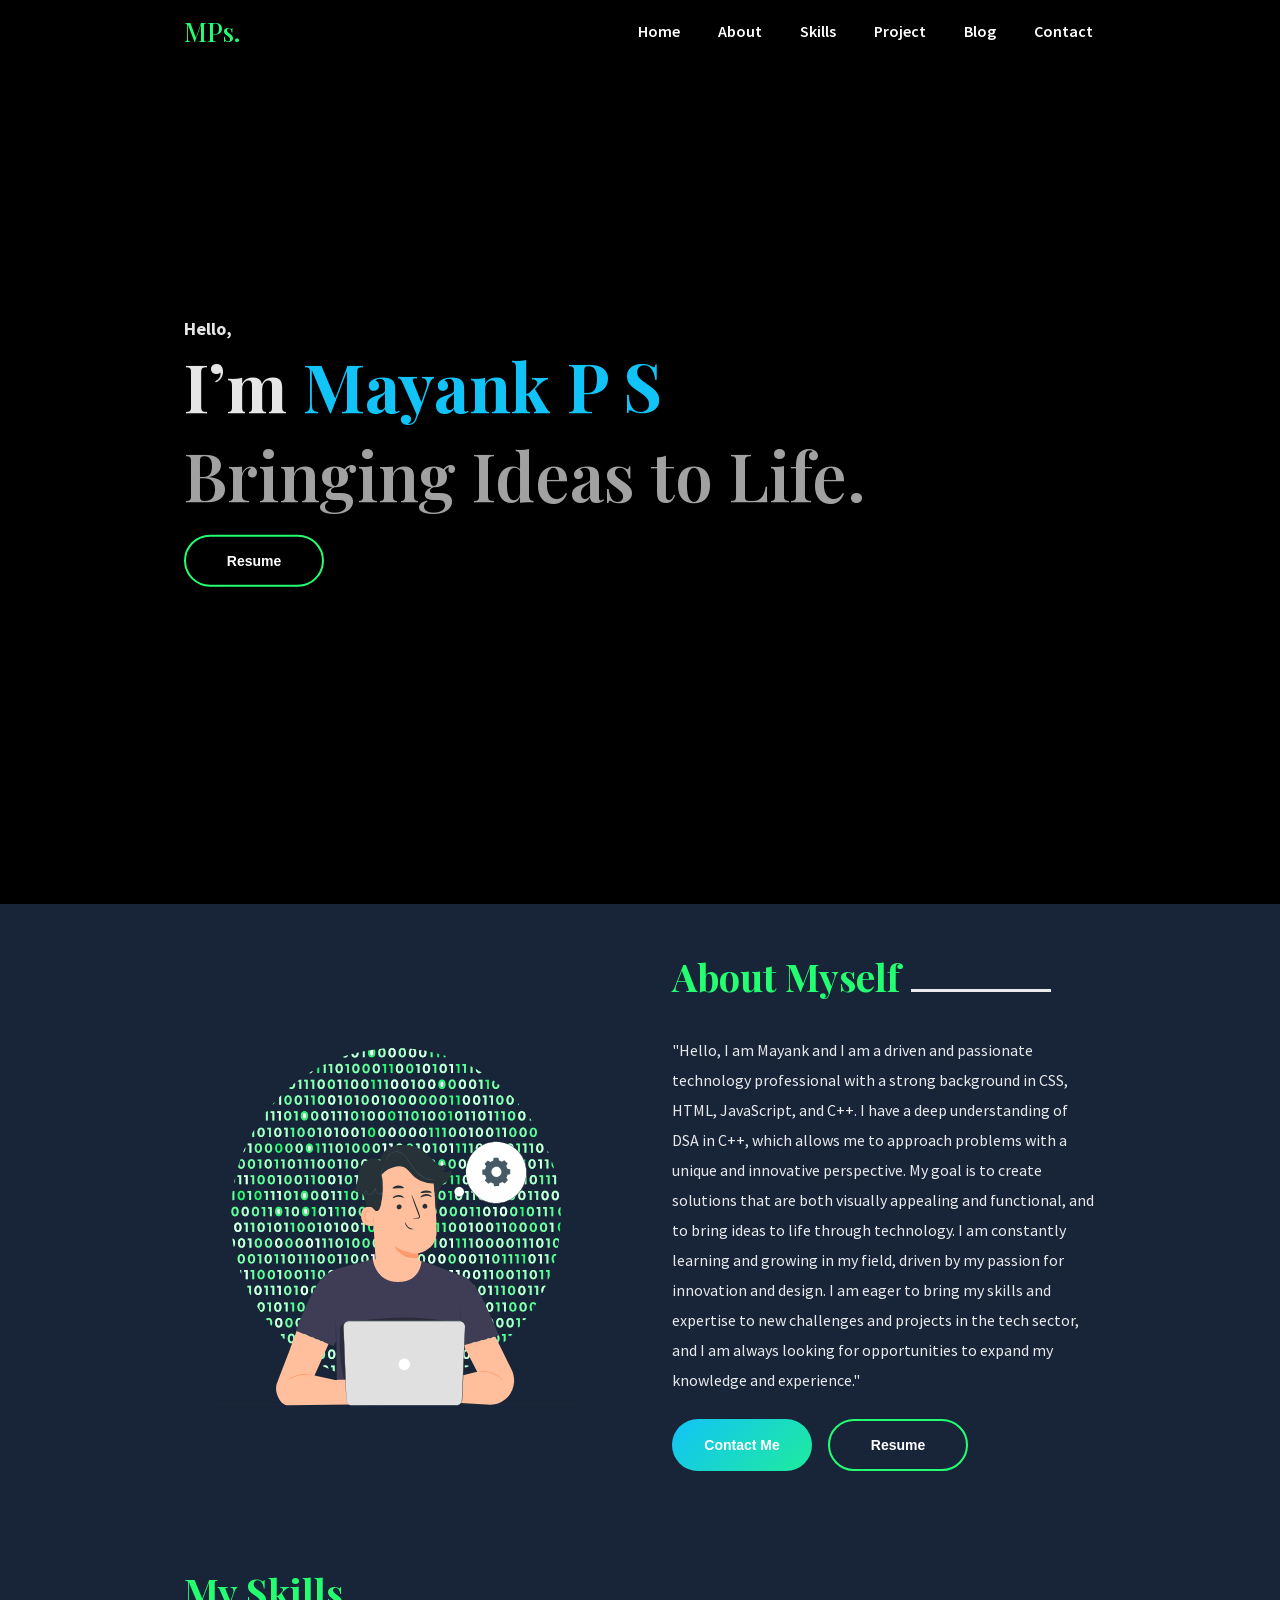
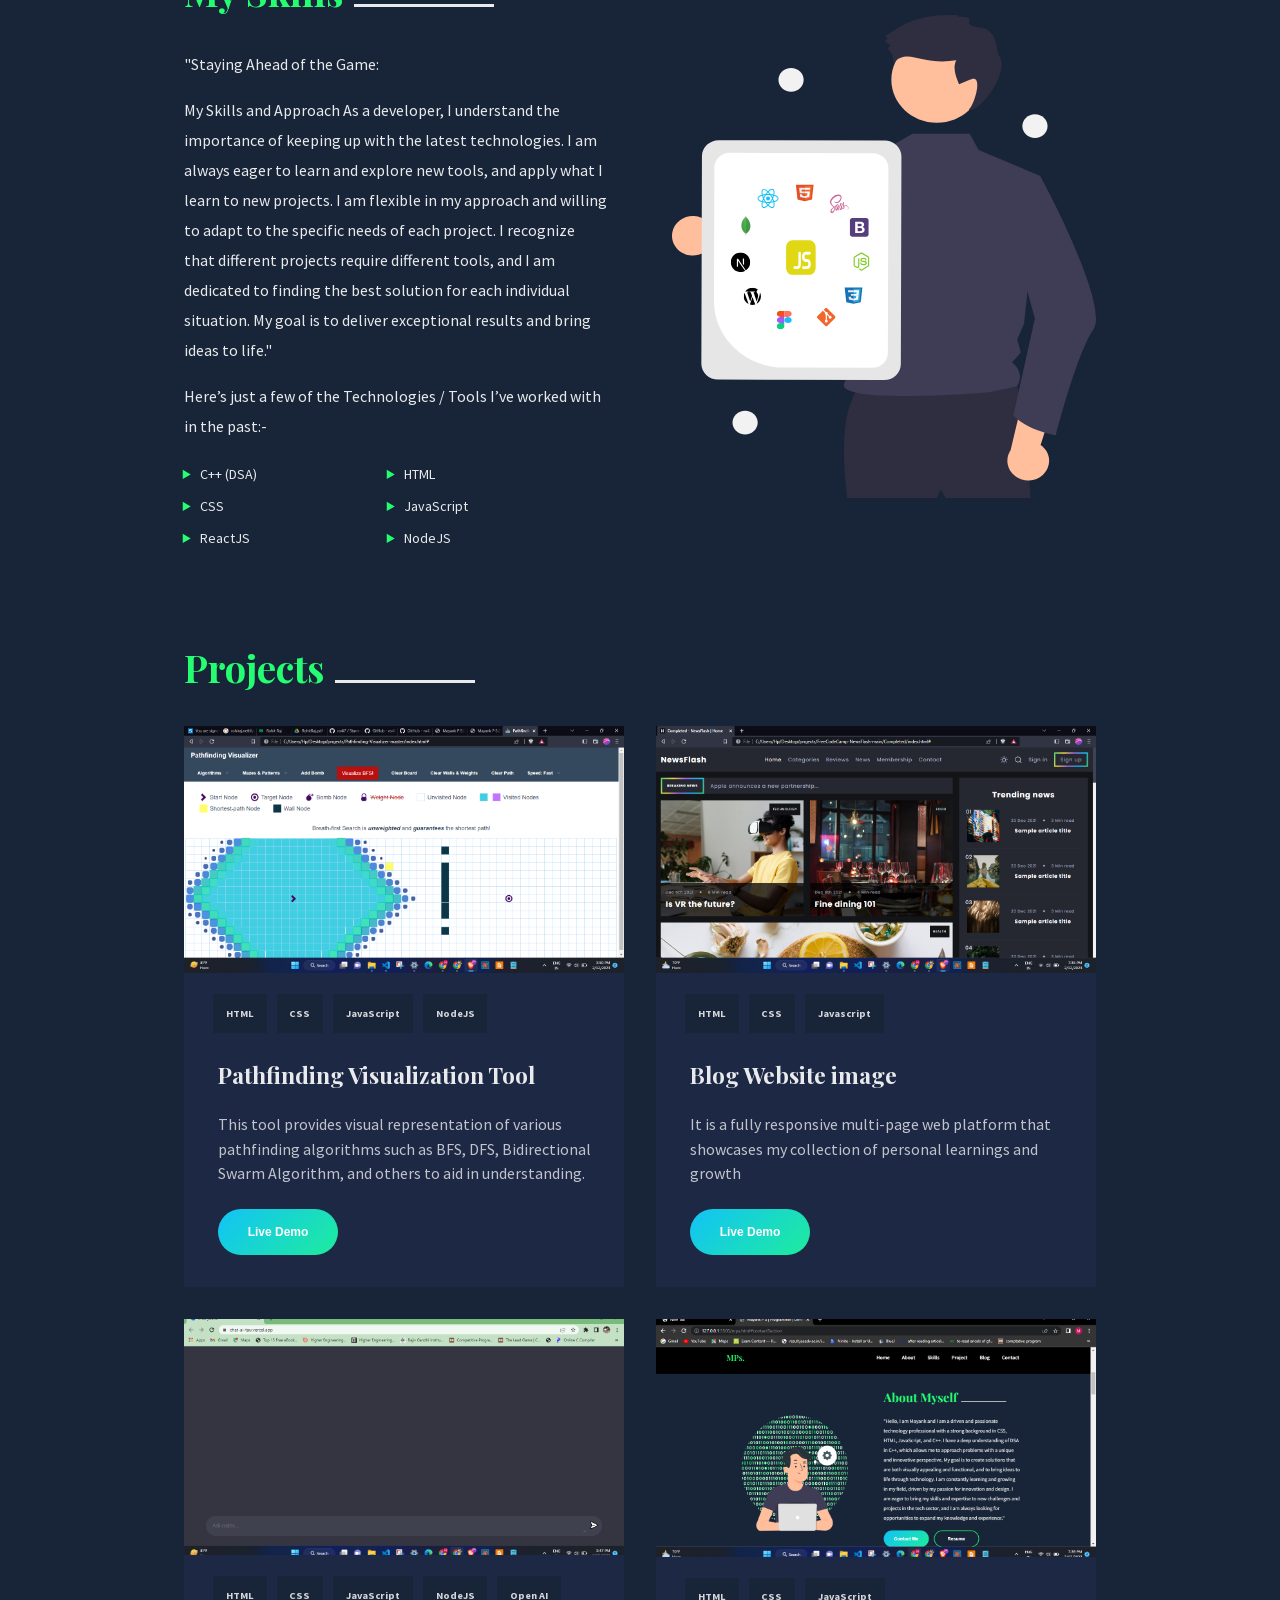
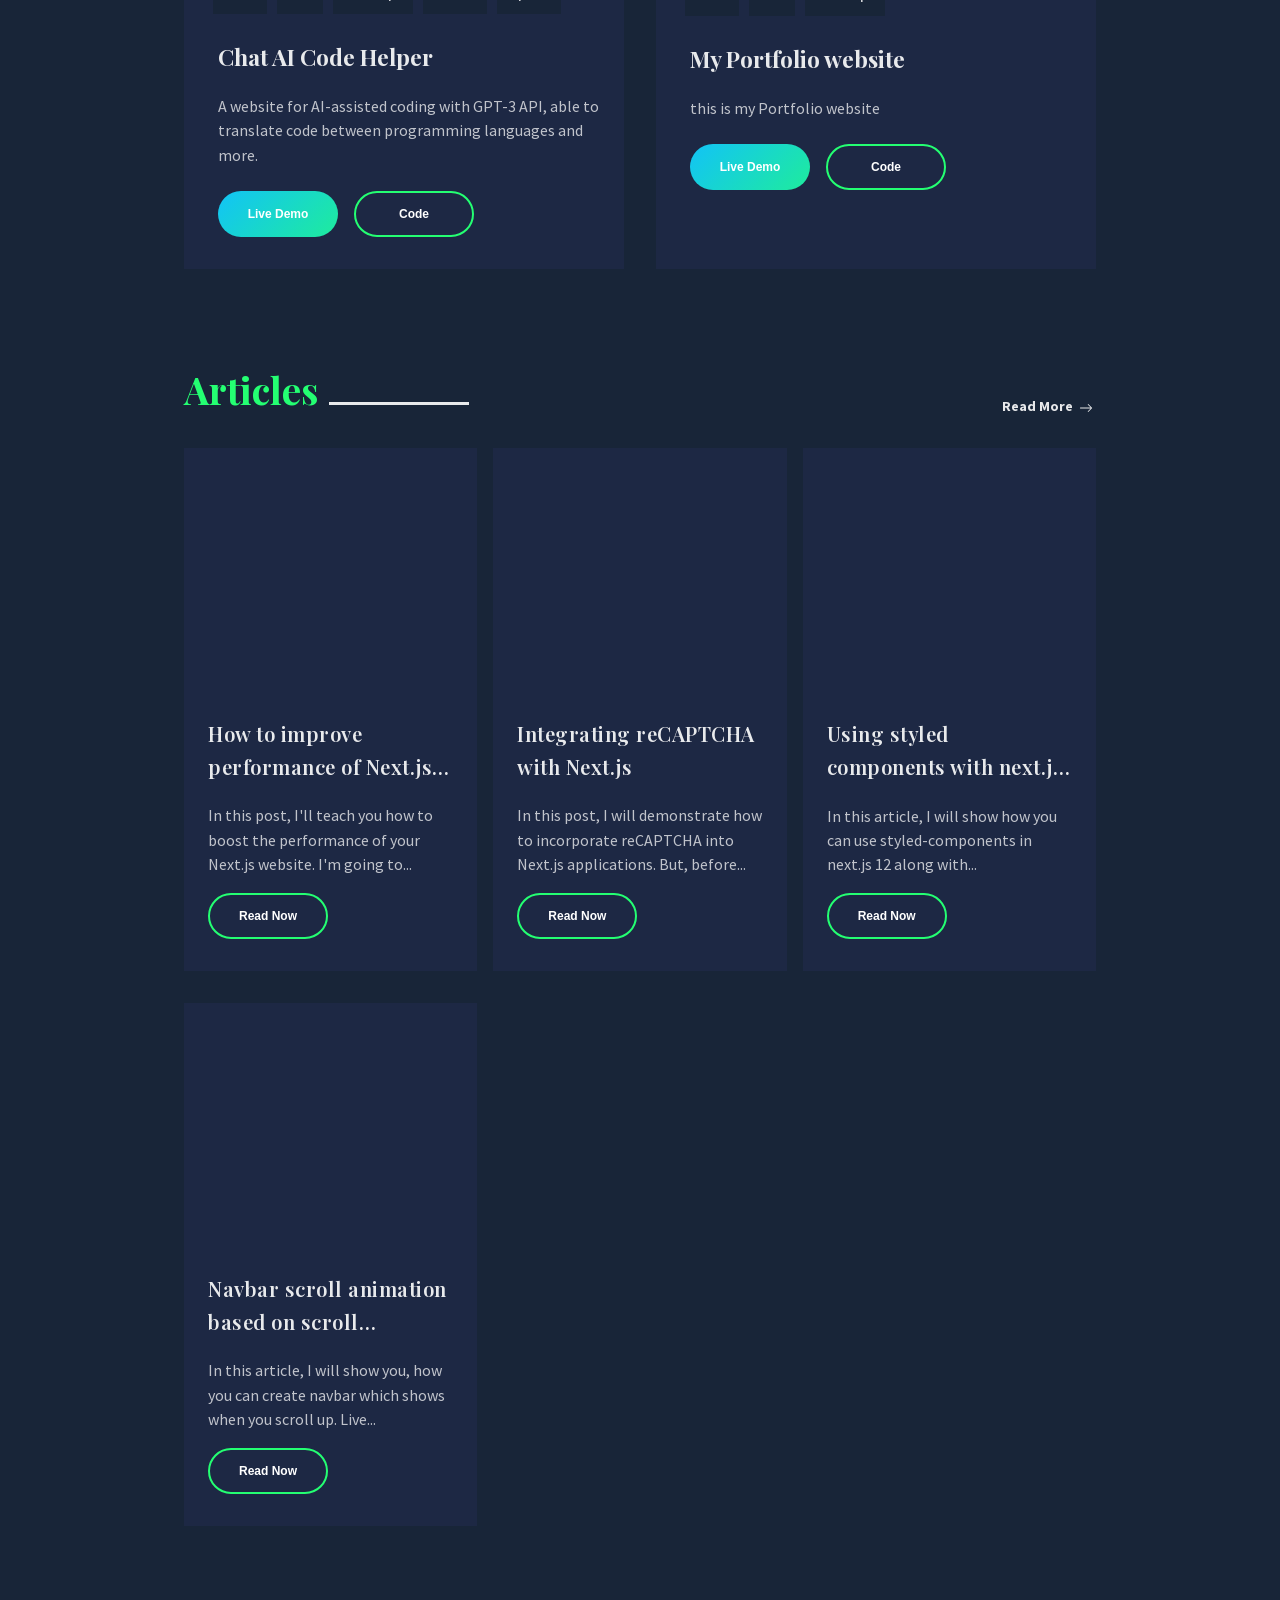
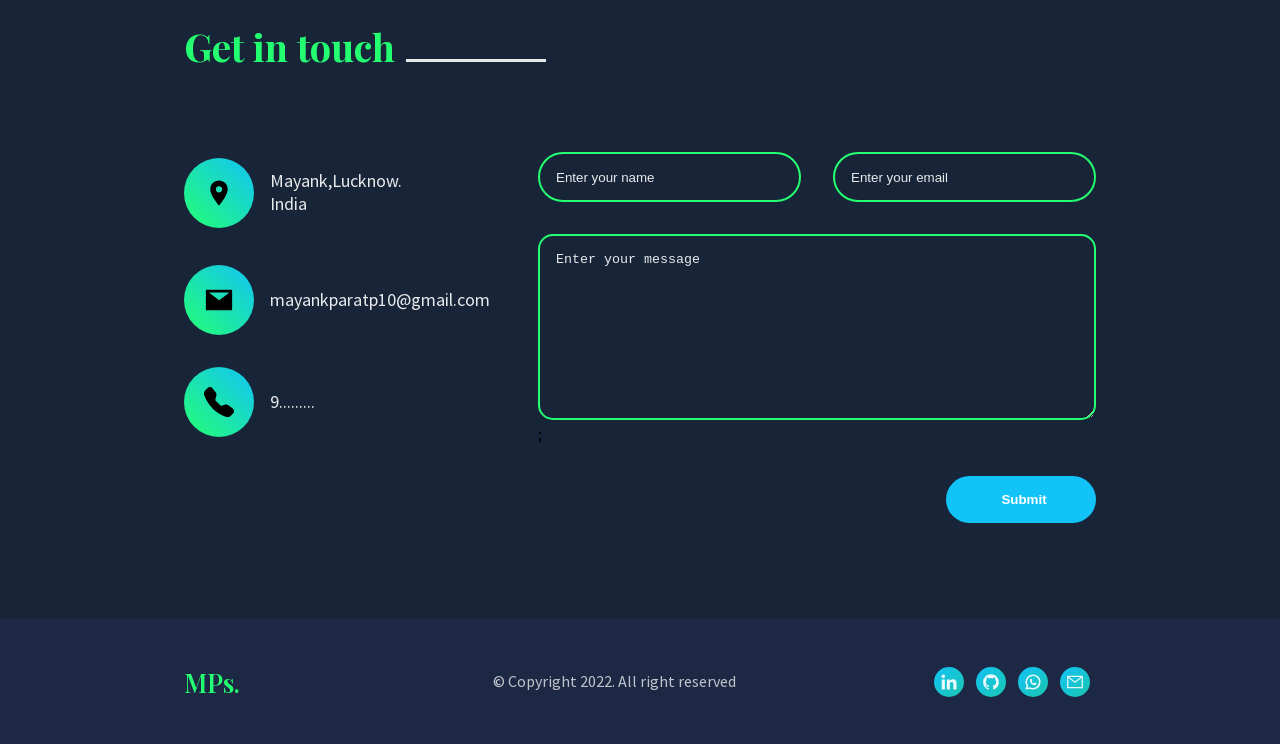
<file: mps.html>
<!DOCTYPE html>
<html lang="en">
  <head>
    <script src="script.js"></script>
   

    <title>Mayank P S | Programmer | Developer</title>
    <meta name="viewport" content="initial-scale=1.0, width=device-width" />
    <meta name="google" content="nositelinkssearchbox" />
    <meta name="google" content="notranslate" />
    <meta charSet="utf-8" />
    <meta content="IE=edge" http-equiv="X-UA-Compatible" />
    <meta content="width=device-width, initial-scale=1" name="viewport" />
    <meta
      content="Sumukha k b is a front-end developer based in karnataka, India. "
      name="description"
    />
    <meta content="Front end developer | Wordpress |Next.js" name="keywords" />
    <meta content="follow, index" name="robots" />
    <meta content="/favicons/browserconfig.xml" name="msapplication-config" />
    <link
      rel="apple-touch-icon"
      sizes="180x180"
      href="/images/apple-touch-icon.png"
    />
    <link
      rel="icon"
      type="image/png"
      sizes="32x32"
      href="/images/favicon-32x32.png"
    />
    <link
      rel="icon"
      type="image/png"
      sizes="16x16"
      href="/images/favicon-16x16.png"
    />

    <link rel="mask-icon" href="fonts/safari-pinned-tab.svg" color="#5bbad5" />
    <meta name="msapplication-TileColor" content="#da532c" />
    <meta name="theme-color" content="#ffffff" />
    <link href="" rel="canonical" />
    <meta content="en_US" property="og:locale" />
    <meta content="Mayank P S | programmer | Developer " property="og:title" />

    <meta content="" property="og:url" />

    <meta
      content="t28Kl2fGmZjIEgh6q3mGsf-7gGb8115VMQm1qbMMIKc"
      name="google-site-verification"
    />
    <meta content="/images/featuredImage.png" property="og:image" />

    <meta content="article" property="og:type" />
    <meta content="Tue Feb 07 2023" property="article:published_time" />
    <meta content="summary_large_image" name="twitter:card" />
    <meta content="" name="twitter:site" />
    <meta content="" name="twitter:creator" />
    <meta name="next-head-count" content="32" />
    <link rel="preconnect" href="https://fonts.gstatic.com" crossorigin />
    <link rel="preload" href="/style.css" as="style" />
    <link rel="stylesheet" href="/style.css" data-n-g />
    <noscript data-n-css></noscript>

    <style data-styled data-styled-version="5.3.5">
      .eKdesA {
        margin-top: -3rem;
        display: grid;
        grid-template-columns: repeat(2, 1fr);
        -webkit-align-items: center;
        -webkit-box-align: center;
        -ms-flex-align: center;
        align-items: center;
        grid-column-gap: 4rem;
      }

      /*!sc*/
      @media (max-width: 991.98px) {
        .eKdesA {
          grid-template-columns: 1fr;
          grid-column-gap: 0px;
          grid-row-gap: 2rem;
        }
      }

      /*!sc*/
      @media (max-width: 767.98px) {
        .eKdesA {
          grid-row-gap: 0rem;
        }
      }

      /*!sc*/
      .eKdesA .right {
        color: var(--text-light);
      }

      /*!sc*/
      .eKdesA .right .description {
        line-height: 30px;
        font-weight: 400;
      }

      /*!sc*/
      .eKdesA .right .description:last-of-type {
        margin-top: 1rem;
        margin-bottom: 24px;
      }

      /*!sc*/
      @media (max-width: 575.98px) {
        .eKdesA .right .btnContainer button {
          min-width: 120px;
        }
      }

      /*!sc*/
      @media (max-width: 380.98px) {
        .eKdesA .right .btnContainer button {
          min-width: 110px;
          font-size: 12px;
        }
      }

      /*!sc*/
      .eKdesA .right .btnContainer button:last-of-type {
        margin-left: 1rem;
      }

      /*!sc*/
      .eKdesA .left {
        width: 100%;
      }

      /*!sc*/
      @media (min-width: 768px) and (max-width: 991.98px) {
        .eKdesA .left > span {
          height: 400px !important;
        }
      }

      /*!sc*/
      data-styled.g2[id='AboutStyles__Container-sc-146mxfi-1'] {
        content: 'eKdesA,';
      }

      /*!sc*/
      .fmUmA-D {
        margin-bottom: 2rem;
        position: relative;
        color: var(--secondary-color);
      }

      /*!sc*/
      .fmUmA-D::after {
        content: '';
        display: inline-block;
        margin-top: 8px;
        width: 140px;
        height: 3px;
        margin-left: 2px;
        background-color: var(--text-light);
      }

      /*!sc*/
      @media (max-width: 575.98px) {
        .fmUmA-D::after {
          margin-top: 8px;
          display: block;
          width: 90px;
          height: 4px;
        }
      }

      /*!sc*/
      data-styled.g3[id='Title__CustomTitle-sc-83ekws-0'] {
        content: 'fmUmA-D,';
      }

      /*!sc*/
      .bIJaNQ {
        border-radius: 30px;
        color: #fff;
        font-weight: 600;
        cursor: pointer;
        background: transparent;
        border: 2px solid var(--secondary-color);
        background-size: 300%;
        background-position: left;
        margin-top: 1rem;
        -webkit-transition: all 0.5s ease-in;
        transition: all 0.5s ease-in;
        padding: 1rem 10px;
        min-width: 140px;
      }

      /*!sc*/
      @media (max-width: 575.98px) {
        .bIJaNQ {
          padding: 14px 10px;
        }
      }

      /*!sc*/
      .bIJaNQ:hover {
        background-position: right;
        background: var(--secondary-color);
      }

      /*!sc*/
      .cZUgHW {
        border-radius: 30px;
        color: #fff;
        font-weight: 600;
        cursor: pointer;
        background: var(--bg-gradient5);
        border: none;
        background-size: 300%;
        background-position: left;
        margin-top: 0rem;
        -webkit-transition: all 0.5s ease-in;
        transition: all 0.5s ease-in;
        padding: 18px 10px;
        min-width: 140px;
      }

      /*!sc*/
      @media (max-width: 575.98px) {
        .cZUgHW {
          padding: 16px 10px;
        }
      }

      /*!sc*/
      .cZUgHW:hover {
        background-position: right;
      }

      /*!sc*/
      .OlSvZ {
        border-radius: 30px;
        color: #fff;
        font-weight: 600;
        cursor: pointer;
        background: transparent;
        border: 2px solid var(--secondary-color);
        background-size: 300%;
        background-position: left;
        margin-top: 0rem;
        -webkit-transition: all 0.5s ease-in;
        transition: all 0.5s ease-in;
        padding: 1rem 10px;
        min-width: 140px;
      }

      /*!sc*/
      @media (max-width: 575.98px) {
        .OlSvZ {
          padding: 14px 10px;
        }
      }

      /*!sc*/
      .OlSvZ:hover {
        background-position: right;
        background: var(--secondary-color);
      }

      /*!sc*/
      .eLotMh {
        border-radius: 30px;
        color: #fff;
        font-weight: 600;
        cursor: pointer;
        background: var(--bg-gradient5);
        border: none;
        background-size: 300%;
        background-position: left;
        margin-top: 1rem;
        -webkit-transition: all 0.5s ease-in;
        transition: all 0.5s ease-in;
        padding: 16px 10px;
        min-width: 120px;
      }

      /*!sc*/
      @media (max-width: 575.98px) {
        .eLotMh {
          padding: 14px 10px;
        }
      }

      /*!sc*/
      .eLotMh:hover {
        background-position: right;
      }

      /*!sc*/
      .fGjSFK {
        border-radius: 30px;
        color: #fff;
        font-weight: 600;
        cursor: pointer;
        background: transparent;
        border: 2px solid var(--secondary-color);
        background-size: 300%;
        background-position: left;
        margin-top: 1rem;
        -webkit-transition: all 0.5s ease-in;
        transition: all 0.5s ease-in;
        padding: 14px 10px;
        min-width: 120px;
      }

      /*!sc*/
      @media (max-width: 575.98px) {
        .fGjSFK {
          padding: 12px 10px;
        }
      }

      /*!sc*/
      .fGjSFK:hover {
        background-position: right;
        background: var(--secondary-color);
      }

      /*!sc*/
      data-styled.g4[id='Button__CustomBtn-sc-10lv9u6-0'] {
        content: 'bIJaNQ,cZUgHW,OlSvZ,eLotMh,fGjSFK,';
      }

      /*!sc*/
      .cvEiDC {
        position: relative;
        background: black;
      }

      /*!sc*/
      data-styled.g5[id='HeroStyles__Wrapper-sc-1et84gs-0'] {
        content: 'cvEiDC,';
      }

      /*!sc*/
      .ePWFCR {
        height: 100vh;
        width: 100%;
        position: relative;
        z-index: 3;
      }

      /*!sc*/
      data-styled.g6[id='HeroStyles__Canvas-sc-1et84gs-1'] {
        content: 'ePWFCR,';
      }

      /*!sc*/
      .krdSsb {
        position: absolute;
        top: 50%;
        left: 0%;
        right: 0%;
        z-index: 4;
        -webkit-transform: translateY(-50%);
        -ms-transform: translateY(-50%);
        transform: translateY(-50%);
      }

      /*!sc*/
      @media (max-width: 1199.98px) {
        .krdSsb {
          height: 100%;
          top: 0%;
          -webkit-transform: initial;
          -ms-transform: initial;
          transform: initial;
          display: -webkit-box;
          display: -webkit-flex;
          display: -ms-flexbox;
          display: flex;
          -webkit-align-items: center;
          -webkit-box-align: center;
          -ms-flex-align: center;
          align-items: center;
        }
      }

      /*!sc*/
      data-styled.g7[id='HeroStyles__Container-sc-1et84gs-2'] {
        content: 'krdSsb,';
      }

      /*!sc*/
      .fBwfgw {
        color: var(--text-light);
        position: relative;
        z-index: 3;
      }

      /*!sc*/
      @media (max-width: 575.98px) {
        .fBwfgw .caption {
          font-weight: 600;
        }
      }

      /*!sc*/
      .fBwfgw .title {
        font-weight: bold;
      }

      /*!sc*/
      .fBwfgw .title span {
        color: var(--primary-color);
      }

      /*!sc*/
      @media (max-width: 575.98px) {
        .fBwfgw .title {
          margin-top: 10px;
        }
      }

      /*!sc*/
      .fBwfgw .subtitle {
        opacity: 0.7;
        font-weight: 600;
      }

      /*!sc*/
      @media (max-width: 575.98px) {
        .fBwfgw .subtitle {
          font-weight: 500;
        }
      }

      /*!sc*/
      data-styled.g8[id='HeroStyles__Content-sc-1et84gs-3'] {
        content: 'fBwfgw,';
      }

      /*!sc*/
      .fJdSwh {
        padding: 20px 0;
        background: var(--bg-secondary);
        position: absolute;
        width: 100%;
      }

      /*!sc*/
      data-styled.g9[id='FooterStyles__Wrapper-sc-17c7ezt-0'] {
        content: 'fJdSwh,';
      }

      /*!sc*/
      .QnKyg {
        display: grid;
        grid-template-columns: repeat(3, 1fr);
        gap: 1rem;
        -webkit-box-pack: justify;
        justify-content: space-between;
        -webkit-box-align: center;
        align-items: center;
      }

      /*!sc*/
      .QnKyg .left {
        color: var(--text-light);
      }

      /*!sc*/
      .QnKyg .left > * {
        font-family: var(--primary-font);
        color: var(--bg-gradient4);
        background-clip: text;
        -webkit-text-fill-color: var(--secondary-color);
        font-weight: 600;
      }

      /*!sc*/
      .QnKyg .copyright {
        color: var(--text-light);
        opacity: 0.8;
      }

      /*!sc*/
      .QnKyg .copyright > * {
        font-weight: 500;
      }

      /*!sc*/
      .QnKyg .right {
        display: -webkit-box;
        display: -webkit-flex;
        display: -ms-flexbox;
        display: flex;
        -webkit-align-items: center;
        -webkit-box-align: center;
        -ms-flex-align: center;
        align-items: center;
        margin-left: auto;
      }

      /*!sc*/
      .QnKyg .right a {
        --svgRadius: 30px;
        display: -webkit-box;
        display: -webkit-flex;
        display: -ms-flexbox;
        display: flex;
        -webkit-align-items: center;
        -webkit-box-align: center;
        -ms-flex-align: center;
        align-items: center;
        -webkit-box-pack: center;
        -webkit-justify-content: center;
        -ms-flex-pack: center;
        justify-content: center;
        -webkit-text-decoration: none;
        text-decoration: none;
        color: var(--text-light);
        background: var(--bg-gradient3);
        background-size: 300%;
        background-position: left;
        -webkit-transition: all 0.3s ease-in;
        transition: all 0.3s ease-in;
        height: var(--svgRadius);
        width: var(--svgRadius);
        border-radius: 50%;
        margin: 0 6px;
      }

      /*!sc*/
      .QnKyg .right a svg {
        display: inline-block;
        height: calc(var(--svgRadius) - 12px);
        width: calc(var(--svgRadius) - 12px);
      }

      /*!sc*/
      .QnKyg .right a:hover {
        background-position: right;
      }

      /*!sc*/
      @media (max-width: 991.98px) {
        .QnKyg {
          grid-template-columns: repeat(3, auto);
        }

        .QnKyg .left {
          -webkit-order: 1;
          -ms-flex-order: 1;
          order: 1;
        }

        .QnKyg .right {
          -webkit-order: 2;
          -ms-flex-order: 2;
          order: 2;
        }

        .QnKyg .copyright {
          -webkit-order: 3;
          -ms-flex-order: 3;
          order: 3;
        }
      }

      /*!sc*/
      @media (max-width: 575.98px) {
        .QnKyg {
          grid-template-columns: 1fr;
          text-align: center;
        }

        .QnKyg .right {
          margin-inline: auto;
        }
      }

      /*!sc*/
      data-styled.g10[id='FooterStyles__Grid-sc-17c7ezt-1'] {
        content: 'QnKyg,';
      }

      /*!sc*/
      .fAYDqH {
        --navBackgroundColor: rgba(0, 0, 0, 0.5);
        --navBlur: blur(2px);
        position: fixed;
        top: 0%;
        left: 0%;
        width: 100%;
        z-index: 100;
        background: var(--navBackgroundColor);
        -webkit-backdrop-filter: var(--navBlur);
        backdrop-filter: var(--navBlur);
      }

      /*!sc*/
      @media (max-width: 767.98px) {
        .fAYDqH {
          --navBackgroundColor: rgba(0, 0, 0, 0.95);
          --navBlur: blur(20px);
        }
      }

      /*!sc*/
      @media (max-width: 767.98px) {
        .fAYDqH.activeMenu {
          -webkit-transition: all 0.5s ease-in;
          transition: all 0.5s ease-in;
        }

        .fAYDqH:not(.activeMenu) {
          background: rgba(0, 0, 0, 0.2);
          -webkit-backdrop-filter: blur(6px);
          backdrop-filter: blur(6px);
          -webkit-transition: all 0.5s ease-in;
          transition: all 0.5s ease-in;
        }
      }

      /*!sc*/
      data-styled.g11[id='NavStyles__Nav-sc-1uhi2yx-0'] {
        content: 'fAYDqH,';
      }

      /*!sc*/
      .inhUBE {
        display: -webkit-box;
        display: -webkit-flex;
        display: -ms-flexbox;
        display: flex;
        -webkit-align-items: center;
        -webkit-box-align: center;
        -ms-flex-align: center;
        align-items: center;
        -webkit-box-pack: justify;
        -webkit-justify-content: space-between;
        -ms-flex-pack: justify;
        justify-content: space-between;
        color: var(--text-light);
        padding: 14px 0;
        width: 100%;
      }

      /*!sc*/
      .inhUBE .logo {
        font-family: var(--primary-font);
        color: var(--secondary-color);
      }

      /*!sc*/
      .inhUBE .logo span {
        font-weight: 500;
      }

      /*!sc*/
      .inhUBE .mobileMenu {
        display: none;
      }

      /*!sc*/
      .inhUBE .navMenu ul {
        display: -webkit-box;
        display: -webkit-flex;
        display: -ms-flexbox;
        display: flex;
        -webkit-align-items: center;
        -webkit-box-align: center;
        -ms-flex-align: center;
        align-items: center;
      }

      /*!sc*/
      .inhUBE .navMenu li {
        list-style: none;
        font-weight: 600;
        position: relative;
        cursor: pointer;
      }

      /*!sc*/
      .inhUBE .navMenu li:after {
        content: '';
        position: absolute;
        bottom: -16px;
        left: 0%;
        width: 0%;
        height: 4px;
        background: var(--primary-gradient);
        -webkit-transition: width 0.3s ease-in;
        transition: width 0.3s ease-in;
      }

      /*!sc*/
      .inhUBE .navMenu li:hover::after {
        width: 100%;
      }

      /*!sc*/
      .inhUBE .navMenu li:not(:first-of-type) {
        margin-left: 2rem;
      }

      /*!sc*/
      @media (max-width: 991.98px) {
        .inhUBE .navMenu li:not(:first-of-type) {
          margin-left: 1.4rem;
        }
      }

      /*!sc*/
      @media (max-width: 767.98px) {
        .inhUBE .mobileMenu {
          display: block;
        }

        .inhUBE .mobileMenu svg {
          height: 25px;
          width: 30px;
        }

        .inhUBE .navMenu {
          position: absolute;
          top: 60px;
          right: -150%;
          height: 100vh;
          width: 100%;
          padding-left: 24px;
          padding-right: 24px;
          -webkit-transition: right 0.7s ease-out;
          transition: right 0.7s ease-out;
          background: var(--navBackgroundColor);
          -webkit-backdrop-filter: var(--navBlur);
          backdrop-filter: var(--navBlur);
        }

        .inhUBE .navMenu ul {
          -webkit-flex-direction: column;
          -ms-flex-direction: column;
          flex-direction: column;
          -webkit-align-items: flex-start;
          -webkit-box-align: flex-start;
          -ms-flex-align: flex-start;
          align-items: flex-start;
          padding-top: 5rem;
          width: 540px;
          margin-inline: auto;
        }

        .inhUBE .navMenu li {
          margin-left: 0px !important;
          font-size: 2.369rem;
          line-height: 50.52px;
          font-family: var(--primary-font);
          -webkit-letter-spacing: 1px;
          -moz-letter-spacing: 1px;
          -ms-letter-spacing: 1px;
          letter-spacing: 1px;
          margin-bottom: 3rem;
        }

        @media (max-width: 575.98px) {
          .inhUBE .navMenu ul {
            padding-top: 2.5rem;
            width: 90%;
          }

          .inhUBE .navMenu ul li {
            margin-bottom: 2.5rem;
          }
        }
      }

      /*!sc*/
      .inhUBE.mobileMenuOpen .navMenu {
        right: 0%;
        -webkit-transition: right 0.55s ease-out;
        transition: right 0.55s ease-out;
      }

      /*!sc*/
      data-styled.g12[id='NavStyles__Container-sc-1uhi2yx-1'] {
        content: 'inhUBE,';
      }

      /*!sc*/
      .jnVuMV {
        color: var(--text-light);
        display: grid;
        grid-template-columns: repeat(2, 1fr);
        -webkit-align-items: center;
        -webkit-box-align: center;
        -ms-flex-align: center;
        align-items: center;
        grid-column-gap: 4rem;
      }

      /*!sc*/
      @media (max-width: 991.98px) {
        .jnVuMV {
          grid-template-columns: 1fr;
          grid-column-gap: 0px;
          grid-row-gap: 2rem;
        }

        .jnVuMV .left {
          -webkit-order: 2;
          -ms-flex-order: 2;
          order: 2;
        }

        .jnVuMV .right {
          -webkit-order: 1;
          -ms-flex-order: 1;
          order: 1;
        }
      }

      /*!sc*/
      @media (max-width: 767.98px) {
        .jnVuMV {
          grid-row-gap: 2rem;
        }
      }

      /*!sc*/
      .jnVuMV .left .description {
        line-height: 30px;
        font-weight: 400;
      }

      /*!sc*/
      .jnVuMV .left .description:not(:first-of-type) {
        margin-top: 1rem;
      }

      /*!sc*/
      .jnVuMV .left ul {
        margin-top: 1.5rem;
        margin-left: 1rem;
        display: grid;
        grid-template-columns: repeat(2, 1fr);
        grid-template-rows: repeat(3, 1fr);
        grid-row-gap: 14px;
        -webkit-align-items: center;
        -webkit-box-align: center;
        -ms-flex-align: center;
        align-items: center;
      }

      /*!sc*/
      @media (max-width: 380px) {
        .jnVuMV .left ul {
          grid-row-gap: 14px;
          grid-column-gap: 1.9rem;
        }
      }

      /*!sc*/
      .jnVuMV .left ul li {
        list-style-type: disclosure-closed;
      }

      /*!sc*/
      .jnVuMV .left ul li::marker {
        color: var(--secondary-color);
      }

      /*!sc*/
      @media (min-width: 768px) and (max-width: 991.98px) {
        .jnVuMV .right > span {
          height: 500px !important;
        }
      }

      /*!sc*/
      data-styled.g15[id='SkillsStyles__Content-sc-bf2m2z-2'] {
        content: 'jnVuMV,';
      }

      /*!sc*/
      .kQkWKP {
        background: var(--bg-secondary);
      }

      /*!sc*/
      @media (max-width: 379.98px) {
        .kQkWKP figure > span {
          height: 250px !important;
        }
      }

      /*!sc*/
      data-styled.g17[id='CardStyles__CustomCard-sc-el1qtu-0'] {
        content: 'kQkWKP,';
      }

      /*!sc*/
      .klzqXT {
        padding: 1rem 1.5rem 2rem 1.5rem;
        color: var(--text-light);
      }

      /*!sc*/
      @media (max-width: 575.98px) {
        .klzqXT {
          padding: 1rem 1rem 1.5rem 1rem;
        }
      }

      /*!sc*/
      .klzqXT .title {
        font-family: var(--primary-font);
      }

      /*!sc*/
      .klzqXT .tools {
        display: -webkit-box;
        display: -webkit-flex;
        display: -ms-flexbox;
        display: flex;
        -webkit-flex-wrap: wrap;
        -ms-flex-wrap: wrap;
        flex-wrap: wrap;
        margin-bottom: 1rem;
      }

      /*!sc*/
      .klzqXT .tools .tool {
        padding: 0.8rem;
        text-align: center;
        background-color: var(--bg-primary);
        -webkit-transition: background-color 0.3s ease-in;
        transition: background-color 0.3s ease-in;
        margin: 5px;
      }

      /*!sc*/
      .klzqXT .tools .tool:hover {
        background-color: var(--secondary-color);
      }

      /*!sc*/
      .klzqXT .tools .tool:hover span {
        opacity: 1;
      }

      /*!sc*/
      .klzqXT .tools .tool span {
        opacity: 0.9;
        -webkit-transition: opacity 0.3s ease-in;
        transition: opacity 0.3s ease-in;
      }

      /*!sc*/
      .klzqXT .content {
        margin-left: 10px;
      }

      /*!sc*/
      .klzqXT .description {
        margin-top: 0.5rem;
        font-weight: 500;
        opacity: 0.8;
      }

      /*!sc*/
      .klzqXT .btnContainer {
        margin-top: 0.5rem;
      }

      /*!sc*/
      .klzqXT .btnContainer button:first-of-type {
        margin-right: 1rem;
      }

      /*!sc*/
      @media (min-width: 768px) and (max-width: 991.98px) {
        .klzqXT .btnContainer button {
          min-width: 110px;
        }
      }

      /*!sc*/
      @media (max-width: 379.98px) {
        .klzqXT .btnContainer button {
          min-width: 100px;
        }
      }

      /*!sc*/
      data-styled.g18[id='CardStyles__CardContent-sc-el1qtu-1'] {
        content: 'klzqXT,';
      }

      /*!sc*/
      .cthfTP {
        display: grid;
        grid-template-columns: repeat(2, 1fr);
        grid-gap: 2rem;
      }

      /*!sc*/
      @media (max-width: 767.98px) {
        .cthfTP {
          grid-template-columns: 1fr;
        }
      }

      /*!sc*/
      @media (max-width: 575.98px) {
        .cthfTP {
          grid-template-columns: 1fr;
          max-width: 100vw;
          width: 100vw;
          padding: 0 1rem;
          margin: 0 calc(-50vw + 50%);
        }
      }

      /*!sc*/
      data-styled.g20[id='Project__Grid-sc-1kwbyga-1'] {
        content: 'cthfTP,';
      }

      /*!sc*/
      .bNYeWz {
        position: relative;
        background: var(--bg-secondary);
      }

      /*!sc*/
      .bNYeWz figure {
        position: relative;
      }

      /*!sc*/
      data-styled.g21[id='CardStyles__CustomCard-sc-d9xdq0-0'] {
        content: 'bNYeWz,';
      }

      /*!sc*/
      .yGmyV {
        position: relative;
        padding: 1rem 1.5rem 2rem 1.5rem;
        color: var(--text-light);
      }

      /*!sc*/
      @media (max-width: 575.98px) {
        .yGmyV {
          padding: 1rem 1rem 1.5rem 1rem;
        }
      }

      /*!sc*/
      .yGmyV .title {
        font-family: var(--primary-font);
        font-weight: 600;
        line-height: 1.6;
        -webkit-letter-spacing: 0.5px;
        -moz-letter-spacing: 0.5px;
        -ms-letter-spacing: 0.5px;
        letter-spacing: 0.5px;
        overflow: hidden;
        text-overflow: ellipsis;
        display: -webkit-box;
        -webkit-line-clamp: 2;
        -webkit-box-orient: vertical;
      }

      /*!sc*/
      .yGmyV .description {
        margin-top: 0.5rem;
        font-weight: 500;
        opacity: 0.8;
      }

      /*!sc*/
      data-styled.g22[id='CardStyles__Content-sc-d9xdq0-1'] {
        content: 'yGmyV,';
      }

      /*!sc*/
      .bGoZQb {
        display: -webkit-box;
        display: -webkit-flex;
        display: -ms-flexbox;
        display: flex;
        -webkit-box-pack: justify;
        -webkit-justify-content: space-between;
        -ms-flex-pack: justify;
        justify-content: space-between;
        -webkit-align-items: center;
        -webkit-box-align: center;
        -ms-flex-align: center;
        align-items: center;
      }

      /*!sc*/
      .bGoZQb a {
        -webkit-text-decoration: none;
        text-decoration: none;
        color: var(--text-light);
      }

      /*!sc*/
      .bGoZQb a svg {
        margin-left: 6px;
        vertical-align: bottom;
      }

      /*!sc*/
      data-styled.g24[id='Blog__Header-sc-1386pah-1'] {
        content: 'bGoZQb,';
      }

      /*!sc*/
      .jfRaMx {
        display: grid;
        grid-template-columns: repeat(auto-fit, minmax(275px, 1fr));
        grid-column-gap: 1rem;
        grid-row-gap: 2rem;
      }

      /*!sc*/
      data-styled.g25[id='Blog__Grid-sc-1386pah-2'] {
        content: 'jfRaMx,';
      }

      @media (min-width: 768px) {
        .bfmBvw section {
          display: flex;
          -webkit-box-align: center;
          align-items: center;
        }
      }

      @media (min-width: 768px) {
        .bfmBvw section:not(:first-of-type) {
          margin-top: 2rem;
        }
      }

      .bfmBvw section div:first-of-type {
        background: var(--primary-gradient);
        height: 70px;
        width: 70px;
        border-radius: 50%;
        display: flex;
        -webkit-box-align: center;
        align-items: center;
        -webkit-box-pack: center;
        justify-content: center;
      }

      .bfmBvw section div:first-of-type svg {
        height: 30px;
        width: 30px;
      }
      .bfmBvw section div:last-of-type {
        color: var(--text-light);
        margin-left: 1rem;
      }
      .bfmBvw section div:last-of-type > * {
        font-weight: 500;
      }

      @media (min-width: 768px) {
        .bfmBvw section {
          display: flex;
          -webkit-box-align: center;
          align-items: center;
        }
      }

      .bLEzdm section {
        flex: 1 1 0%;
      }

      .bLEzdm section input {
        height: 50px;
        border-radius: 50px;
      }

      .bLEzdm .btnContainer {
        text-align: end;
      }

      button {
        appearance: auto;
        writing-mode: horizontal-tb !important;

        text-rendering: auto;
        color: buttontext;
        letter-spacing: normal;
        word-spacing: normal;
        line-height: normal;
        text-transform: none;
        text-indent: 0px;
        text-shadow: none;
        display: inline-block;
        text-align: center;
        align-items: flex-start;
        cursor: default;
        box-sizing: border-box;
        background-color: buttonface;
        margin: 0em;
        padding: 1px 6px;
        border-width: 2px;
        border-style: outset;
        border-color: buttonborder;
        border-image: initial;
      }

      .cAJmQe {
        color: rgb(255, 255, 255);
        font-weight: 600;
        cursor: pointer;
        background-color: var(--primary-color);
        background-size: 300%;
        margin-top: 2rem;
        min-width: 120px;
        border-radius: 30px;
        border-width: initial;
        border-style: none;
        border-color: initial;
        border-image: initial;
        background-position: left center;
        transition: all 0.5s ease-in 0s;
        padding: 16px 10px;
      }
      ::placeholder {
        color: var(--text-light);
      }

      .dBfTwX {
        display: flex;
        -webkit-box-align: center;
        align-items: center;
        -webkit-box-pack: center;
        justify-content: center;
        margin-left: auto;
        text-align: center;
        min-width: 150px;
      }
      .dBfTwX span:last-of-type {
        margin-left: 6px;
      }
      .dBfTwX span {
        display: inline-block;
      }
      .bLEzdm .btnContainer {
        text-align: end;
      }

      textarea {
        writing-mode: horizontal-tb !important;

        font-family: monospace;
        text-rendering: auto;
        color: fieldtext;
        letter-spacing: normal;
        word-spacing: normal;
        line-height: normal;
        text-transform: none;
        text-indent: 0px;
        text-shadow: none;
        display: inline-block;
        text-align: start;
        appearance: auto;
        -webkit-rtl-ordering: logical;
        resize: auto;
        cursor: text;
        white-space: pre-wrap;
        overflow-wrap: break-word;
        background-color: field;
        column-count: initial !important;
        margin: 0em;
        border-width: 1px;
        border-style: solid;
        border-color: -internal-light-dark(
          rgb(118, 118, 118),
          rgb(133, 133, 133)
        );
        border-image: initial;
        padding: 2px;
      }
      .bLEzdm section textarea {
        border-radius: 15px;
        margin-top: 2rem;
      }

      .bLEzdm section {
        flex: 1 1 0%;
      }

      .bLEzdm .flex section:first-of-type {
        margin-right: 1rem;
      }
      .bLEzdm .flex section:last-of-type {
        margin-left: 1rem;
      }
      .bLEzdm section {
        flex: 1 1 0%;
      }

      .bLEzdm section input,
      .bLEzdm section textarea {
        background: transparent;
        outline: none;
        border: 2px solid var(--secondary-color);
        width: 100%;
        color: var(--text-light);
        padding: 1rem;
      }

      form {
        display: block;
        margin-top: 0em;
      }

      .bLEzdm .flex {
        display: flex;
      }

      .fEcqsk {
        display: grid;
        grid-template-columns: 0.5fr 1fr;
        gap: 3rem;
        margin-top: 5rem;
      }

      .QnKyg .left {
        color: var(--text-light);
      }

      h3 {
        display: block;
        font-size: 1.17em;
        margin-block-start: 1em;
        margin-block-end: 1em;
        margin-inline-start: 0px;
        margin-inline-end: 0px;
        font-weight: bold;
      }
      .subtitle-1 {
        font-size: 1.602rem;
      }

      fJdSwh {
        padding: 20px 0px;
        background: var(--bg-secondary);
        position: absolute;
        width: 100%;
      }

      @media (max-width: 575.98px) {
        .bfmBvw section {
          display: flex;
          -webkit-box-align: center;
          align-items: center;
        }
      }

      @media (max-width: 767.98px) {
        .fEcqsk {
          grid-template-columns: 1fr;
        }
      }

      @media (min-width: 576px) and (max-width: 767.98px) {
        .bfmBvw {
          display: grid;
          grid-template-columns: auto auto auto;
          gap: 1rem;
          text-align: center;
        }
      }

      @media (max-width: 575.98px) {
        .bfmBvw section {
          display: flex;
          -webkit-box-align: center;
          align-items: center;
        }
      }
      @media (max-width: 575.98px) {
        .bfmBvw section:not(:first-of-type) {
          margin-top: 2rem;
        }
      }
      @media (max-width: 575.98px) {
        .bfmBvw section div:first-of-type {
          height: 50px;
          width: 50px;
        }
      }
      @media (max-width: 575.98px) {
        .bfmBvw section div:first-of-type svg {
          height: 20px;
          width: 20px;
        }
      }

      @media (max-width: 767.98px) {
        .fAYDqH {
          --navBackgroundColor: rgba(0, 0, 0, 0.95);
          --navBlur: blur(20px);
        }
      }

      .inhUBE .navMenu ul {
        display: flex;
        -webkit-box-align: center;
        align-items: center;
      }
      @media (max-width: 767.98px) {
        .inhUBE .navMenu ul {
          flex-direction: column;
          align-items: flex-start;
          padding-top: 5rem;
          width: 540px;
          margin-inline: auto;
        }
      }
      @media (max-width: 767.98px) {
        @media (max-width: 575.98px) {
          .inhUBE .navMenu ul {
            padding-top: 2.5rem;
            width: 90%;
          }
        }
      }
      @media (max-width: 767.98px) {
        .inhUBE .navMenu ul {
          flex-direction: column;
          align-items: flex-start;
          padding-top: 5rem;
          width: 540px;
          margin-inline: auto;
        }
      }
      .inhUBE {
        display: flex;
        -webkit-box-align: center;
        align-items: center;
        -webkit-box-pack: justify;
        justify-content: space-between;
        color: var(--text-light);
        padding: 14px 0px;
        width: 100%;
      }



  

      /*!sc*/
    </style>
    <style
      data-href="https://fonts.googleapis.com/css2?family=Playfair+Display:wght@400;500;600;700&family=Source+Sans+Pro:wght@300;400;600;700&display=swap"
    >
      @font-face {
        font-family: 'Playfair Display';
        font-style: normal;
        font-weight: 400;
        font-display: swap;
        src: url(fonts/nuFvD-vYSZviVYUb_rj3ij__anPXJzDwcbmjWBN2PKdFvUDT.woff)
          format('woff');
      }

      @font-face {
        font-family: 'Playfair Display';
        font-style: normal;
        font-weight: 500;
        font-display: swap;
        src: url(fonts/nuFvD-vYSZviVYUb_rj3ij__anPXJzDwcbmjWBN2PKd3vUDT.woff)
          format('woff');
      }

      @font-face {
        font-family: 'Playfair Display';
        font-style: normal;
        font-weight: 600;
        font-display: swap;
        src: url(fonts/nuFvD-vYSZviVYUb_rj3ij__anPXJzDwcbmjWBN2PKebukDT.woff)
          format('woff');
      }

      @font-face {
        font-family: 'Playfair Display';
        font-style: normal;
        font-weight: 700;
        font-display: swap;
        src: url(fonts/nuFvD-vYSZviVYUb_rj3ij__anPXJzDwcbmjWBN2PKeiukDT.woff)
          format('woff');
      }

      @font-face {
        font-family: 'Source Sans Pro';
        font-style: normal;
        font-weight: 300;
        font-display: swap;
        src: url(fonts/6xKydSBYKcSV-LCoeQqfX1RYOo3ik4zAkw.woff) format('woff');
      }

      @font-face {
        font-family: 'Source Sans Pro';
        font-style: normal;
        font-weight: 400;
        font-display: swap;
        src: url(fonts/6xK3dSBYKcSV-LCoeQqfX1RYOo3aPA.woff) format('woff');
      }

      @font-face {
        font-family: 'Source Sans Pro';
        font-style: normal;
        font-weight: 600;
        font-display: swap;
        src: url(fonts/6xKydSBYKcSV-LCoeQqfX1RYOo3i54rAkw.woff) format('woff');
      }

      @font-face {
        font-family: 'Source Sans Pro';
        font-style: normal;
        font-weight: 700;
        font-display: swap;
        src: url(fonts/6xKydSBYKcSV-LCoeQqfX1RYOo3ig4vAkw.woff) format('woff');
      }

      @font-face {
        font-family: 'Playfair Display';
        font-style: normal;
        font-weight: 400;
        font-display: swap;
        src: url(fonts/nuFiD-vYSZviVYUb_rj3ij__anPXDTjYgEM86xRbPQ.woff2)
          format('woff2');
        unicode-range: U+0301, U+0400-045F, U+0490-0491, U+04B0-04B1, U+2116;
      }

      @font-face {
        font-family: 'Playfair Display';
        font-style: normal;
        font-weight: 400;
        font-display: swap;
        src: url(fonts/nuFiD-vYSZviVYUb_rj3ij__anPXDTPYgEM86xRbPQ.woff2)
          format('woff2');
        unicode-range: U+0102-0103, U+0110-0111, U+0128-0129, U+0168-0169,
          U+01A0-01A1, U+01AF-01B0, U+1EA0-1EF9, U+20AB;
      }

      @font-face {
        font-family: 'Playfair Display';
        font-style: normal;
        font-weight: 400;
        font-display: swap;
        src: url(fonts/nuFiD-vYSZviVYUb_rj3ij__anPXDTLYgEM86xRbPQ.woff2)
          format('woff2');
        unicode-range: U+0100-024F, U+0259, U+1E00-1EFF, U+2020, U+20A0-20AB,
          U+20AD-20CF, U+2113, U+2C60-2C7F, U+A720-A7FF;
      }

      @font-face {
        font-family: 'Playfair Display';
        font-style: normal;
        font-weight: 400;
        font-display: swap;
        src: url(fonts/nuFiD-vYSZviVYUb_rj3ij__anPXDTzYgEM86xQ.woff2)
          format('woff2');
        unicode-range: U+0000-00FF, U+0131, U+0152-0153, U+02BB-02BC, U+02C6,
          U+02DA, U+02DC, U+2000-206F, U+2074, U+20AC, U+2122, U+2191, U+2193,
          U+2212, U+2215, U+FEFF, U+FFFD;
      }

      @font-face {
        font-family: 'Playfair Display';
        font-style: normal;
        font-weight: 500;
        font-display: swap;
        src: url(fonts/nuFiD-vYSZviVYUb_rj3ij__anPXDTjYgEM86xRbPQ.woff2)
          format('woff2');
        unicode-range: U+0301, U+0400-045F, U+0490-0491, U+04B0-04B1, U+2116;
      }

      @font-face {
        font-family: 'Playfair Display';
        font-style: normal;
        font-weight: 500;
        font-display: swap;
        src: url(fonts/nuFiD-vYSZviVYUb_rj3ij__anPXDTPYgEM86xRbPQ.woff2)
          format('woff2');
        unicode-range: U+0102-0103, U+0110-0111, U+0128-0129, U+0168-0169,
          U+01A0-01A1, U+01AF-01B0, U+1EA0-1EF9, U+20AB;
      }

      @font-face {
        font-family: 'Playfair Display';
        font-style: normal;
        font-weight: 500;
        font-display: swap;
        src: url(fonts/nuFiD-vYSZviVYUb_rj3ij__anPXDTLYgEM86xRbPQ.woff2)
          format('woff2');
        unicode-range: U+0100-024F, U+0259, U+1E00-1EFF, U+2020, U+20A0-20AB,
          U+20AD-20CF, U+2113, U+2C60-2C7F, U+A720-A7FF;
      }

      @font-face {
        font-family: 'Playfair Display';
        font-style: normal;
        font-weight: 500;
        font-display: swap;
        src: url(fonts/nuFiD-vYSZviVYUb_rj3ij__anPXDTzYgEM86xQ.woff2)
          format('woff2');
        unicode-range: U+0000-00FF, U+0131, U+0152-0153, U+02BB-02BC, U+02C6,
          U+02DA, U+02DC, U+2000-206F, U+2074, U+20AC, U+2122, U+2191, U+2193,
          U+2212, U+2215, U+FEFF, U+FFFD;
      }

      @font-face {
        font-family: 'Playfair Display';
        font-style: normal;
        font-weight: 600;
        font-display: swap;
        src: url(fonts/nuFiD-vYSZviVYUb_rj3ij__anPXDTjYgEM86xRbPQ.woff2)
          format('woff2');
        unicode-range: U+0301, U+0400-045F, U+0490-0491, U+04B0-04B1, U+2116;
      }

      @font-face {
        font-family: 'Playfair Display';
        font-style: normal;
        font-weight: 600;
        font-display: swap;
        src: url(fonts/nuFiD-vYSZviVYUb_rj3ij__anPXDTPYgEM86xRbPQ.woff2)
          format('woff2');
        unicode-range: U+0102-0103, U+0110-0111, U+0128-0129, U+0168-0169,
          U+01A0-01A1, U+01AF-01B0, U+1EA0-1EF9, U+20AB;
      }

      @font-face {
        font-family: 'Playfair Display';
        font-style: normal;
        font-weight: 600;
        font-display: swap;
        src: url(fonts/nuFiD-vYSZviVYUb_rj3ij__anPXDTLYgEM86xRbPQ.woff2)
          format('woff2');
        unicode-range: U+0100-024F, U+0259, U+1E00-1EFF, U+2020, U+20A0-20AB,
          U+20AD-20CF, U+2113, U+2C60-2C7F, U+A720-A7FF;
      }

      @font-face {
        font-family: 'Playfair Display';
        font-style: normal;
        font-weight: 600;
        font-display: swap;
        src: url(fonts/nuFiD-vYSZviVYUb_rj3ij__anPXDTzYgEM86xQ.woff2)
          format('woff2');
        unicode-range: U+0000-00FF, U+0131, U+0152-0153, U+02BB-02BC, U+02C6,
          U+02DA, U+02DC, U+2000-206F, U+2074, U+20AC, U+2122, U+2191, U+2193,
          U+2212, U+2215, U+FEFF, U+FFFD;
      }

      @font-face {
        font-family: 'Playfair Display';
        font-style: normal;
        font-weight: 700;
        font-display: swap;
        src: url(fonts/nuFiD-vYSZviVYUb_rj3ij__anPXDTjYgEM86xRbPQ.woff2)
          format('woff2');
        unicode-range: U+0301, U+0400-045F, U+0490-0491, U+04B0-04B1, U+2116;
      }

      @font-face {
        font-family: 'Playfair Display';
        font-style: normal;
        font-weight: 700;
        font-display: swap;
        src: url(fonts/nuFiD-vYSZviVYUb_rj3ij__anPXDTPYgEM86xRbPQ.woff2)
          format('woff2');
        unicode-range: U+0102-0103, U+0110-0111, U+0128-0129, U+0168-0169,
          U+01A0-01A1, U+01AF-01B0, U+1EA0-1EF9, U+20AB;
      }

      @font-face {
        font-family: 'Playfair Display';
        font-style: normal;
        font-weight: 700;
        font-display: swap;
        src: url(fonts/nuFiD-vYSZviVYUb_rj3ij__anPXDTLYgEM86xRbPQ.woff2)
          format('woff2');
        unicode-range: U+0100-024F, U+0259, U+1E00-1EFF, U+2020, U+20A0-20AB,
          U+20AD-20CF, U+2113, U+2C60-2C7F, U+A720-A7FF;
      }

      @font-face {
        font-family: 'Playfair Display';
        font-style: normal;
        font-weight: 700;
        font-display: swap;
        src: url(fonts/nuFiD-vYSZviVYUb_rj3ij__anPXDTzYgEM86xQ.woff2)
          format('woff2');
        unicode-range: U+0000-00FF, U+0131, U+0152-0153, U+02BB-02BC, U+02C6,
          U+02DA, U+02DC, U+2000-206F, U+2074, U+20AC, U+2122, U+2191, U+2193,
          U+2212, U+2215, U+FEFF, U+FFFD;
      }

      @font-face {
        font-family: 'Source Sans Pro';
        font-style: normal;
        font-weight: 300;
        font-display: swap;
        src: url(fonts/6xKydSBYKcSV-LCoeQqfX1RYOo3ik4zwmhdu3cOWxy40.woff2)
          format('woff2');
        unicode-range: U+0460-052F, U+1C80-1C88, U+20B4, U+2DE0-2DFF,
          U+A640-A69F, U+FE2E-FE2F;
      }

      @font-face {
        font-family: 'Source Sans Pro';
        font-style: normal;
        font-weight: 300;
        font-display: swap;
        src: url(fonts/6xKydSBYKcSV-LCoeQqfX1RYOo3ik4zwkxdu3cOWxy40.woff2)
          format('woff2');
        unicode-range: U+0301, U+0400-045F, U+0490-0491, U+04B0-04B1, U+2116;
      }

      @font-face {
        font-family: 'Source Sans Pro';
        font-style: normal;
        font-weight: 300;
        font-display: swap;
        src: url(fonts/6xKydSBYKcSV-LCoeQqfX1RYOo3ik4zwmxdu3cOWxy40.woff2)
          format('woff2');
        unicode-range: U+1F00-1FFF;
      }

      @font-face {
        font-family: 'Source Sans Pro';
        font-style: normal;
        font-weight: 300;
        font-display: swap;
        src: url(fonts/6xKydSBYKcSV-LCoeQqfX1RYOo3ik4zwlBdu3cOWxy40.woff2)
          format('woff2');
        unicode-range: U+0370-03FF;
      }

      @font-face {
        font-family: 'Source Sans Pro';
        font-style: normal;
        font-weight: 300;
        font-display: swap;
        src: url(fonts/6xKydSBYKcSV-LCoeQqfX1RYOo3ik4zwmBdu3cOWxy40.woff2)
          format('woff2');
        unicode-range: U+0102-0103, U+0110-0111, U+0128-0129, U+0168-0169,
          U+01A0-01A1, U+01AF-01B0, U+1EA0-1EF9, U+20AB;
      }

      @font-face {
        font-family: 'Source Sans Pro';
        font-style: normal;
        font-weight: 300;
        font-display: swap;
        src: url(fonts/6xKydSBYKcSV-LCoeQqfX1RYOo3ik4zwmRdu3cOWxy40.woff2)
          format('woff2');
        unicode-range: U+0100-024F, U+0259, U+1E00-1EFF, U+2020, U+20A0-20AB,
          U+20AD-20CF, U+2113, U+2C60-2C7F, U+A720-A7FF;
      }

      @font-face {
        font-family: 'Source Sans Pro';
        font-style: normal;
        font-weight: 300;
        font-display: swap;
        src: url(fonts/6xKydSBYKcSV-LCoeQqfX1RYOo3ik4zwlxdu3cOWxw.woff2)
          format('woff2');
        unicode-range: U+0000-00FF, U+0131, U+0152-0153, U+02BB-02BC, U+02C6,
          U+02DA, U+02DC, U+2000-206F, U+2074, U+20AC, U+2122, U+2191, U+2193,
          U+2212, U+2215, U+FEFF, U+FFFD;
      }

      @font-face {
        font-family: 'Source Sans Pro';
        font-style: normal;
        font-weight: 400;
        font-display: swap;
        src: url(fonts/6xK3dSBYKcSV-LCoeQqfX1RYOo3qNa7lujVj9_mf.woff2)
          format('woff2');
        unicode-range: U+0460-052F, U+1C80-1C88, U+20B4, U+2DE0-2DFF,
          U+A640-A69F, U+FE2E-FE2F;
      }

      @font-face {
        font-family: 'Source Sans Pro';
        font-style: normal;
        font-weight: 400;
        font-display: swap;
        src: url(fonts/6xK3dSBYKcSV-LCoeQqfX1RYOo3qPK7lujVj9_mf.woff2)
          format('woff2');
        unicode-range: U+0301, U+0400-045F, U+0490-0491, U+04B0-04B1, U+2116;
      }

      @font-face {
        font-family: 'Source Sans Pro';
        font-style: normal;
        font-weight: 400;
        font-display: swap;
        src: url(fonts/6xK3dSBYKcSV-LCoeQqfX1RYOo3qNK7lujVj9_mf.woff2)
          format('woff2');
        unicode-range: U+1F00-1FFF;
      }

      @font-face {
        font-family: 'Source Sans Pro';
        font-style: normal;
        font-weight: 400;
        font-display: swap;
        src: url(fonts/6xK3dSBYKcSV-LCoeQqfX1RYOo3qO67lujVj9_mf.woff2)
          format('woff2');
        unicode-range: U+0370-03FF;
      }

      @font-face {
        font-family: 'Source Sans Pro';
        font-style: normal;
        font-weight: 400;
        font-display: swap;
        src: url(fonts/6xK3dSBYKcSV-LCoeQqfX1RYOo3qN67lujVj9_mf.woff2)
          format('woff2');
        unicode-range: U+0102-0103, U+0110-0111, U+0128-0129, U+0168-0169,
          U+01A0-01A1, U+01AF-01B0, U+1EA0-1EF9, U+20AB;
      }

      @font-face {
        font-family: 'Source Sans Pro';
        font-style: normal;
        font-weight: 400;
        font-display: swap;
        src: url(fonts/6xK3dSBYKcSV-LCoeQqfX1RYOo3qNq7lujVj9_mf.woff2)
          format('woff2');
        unicode-range: U+0100-024F, U+0259, U+1E00-1EFF, U+2020, U+20A0-20AB,
          U+20AD-20CF, U+2113, U+2C60-2C7F, U+A720-A7FF;
      }

      @font-face {
        font-family: 'Source Sans Pro';
        font-style: normal;
        font-weight: 400;
        font-display: swap;
        src: url(fonts/6xK3dSBYKcSV-LCoeQqfX1RYOo3qOK7lujVj9w.woff2)
          format('woff2');
        unicode-range: U+0000-00FF, U+0131, U+0152-0153, U+02BB-02BC, U+02C6,
          U+02DA, U+02DC, U+2000-206F, U+2074, U+20AC, U+2122, U+2191, U+2193,
          U+2212, U+2215, U+FEFF, U+FFFD;
      }

      @font-face {
        font-family: 'Source Sans Pro';
        font-style: normal;
        font-weight: 600;
        font-display: swap;
        src: url(fonts/6xKydSBYKcSV-LCoeQqfX1RYOo3i54rwmhdu3cOWxy40.woff2)
          format('woff2');
        unicode-range: U+0460-052F, U+1C80-1C88, U+20B4, U+2DE0-2DFF,
          U+A640-A69F, U+FE2E-FE2F;
      }

      @font-face {
        font-family: 'Source Sans Pro';
        font-style: normal;
        font-weight: 600;
        font-display: swap;
        src: url(fonts/6xKydSBYKcSV-LCoeQqfX1RYOo3i54rwkxdu3cOWxy40.woff2)
          format('woff2');
        unicode-range: U+0301, U+0400-045F, U+0490-0491, U+04B0-04B1, U+2116;
      }

      @font-face {
        font-family: 'Source Sans Pro';
        font-style: normal;
        font-weight: 600;
        font-display: swap;
        src: url(fonts/6xKydSBYKcSV-LCoeQqfX1RYOo3i54rwmxdu3cOWxy40.woff2)
          format('woff2');
        unicode-range: U+1F00-1FFF;
      }

      @font-face {
        font-family: 'Source Sans Pro';
        font-style: normal;
        font-weight: 600;
        font-display: swap;
        src: url(fonts/6xKydSBYKcSV-LCoeQqfX1RYOo3i54rwlBdu3cOWxy40.woff2)
          format('woff2');
        unicode-range: U+0370-03FF;
      }

      @font-face {
        font-family: 'Source Sans Pro';
        font-style: normal;
        font-weight: 600;
        font-display: swap;
        src: url(fonts/6xKydSBYKcSV-LCoeQqfX1RYOo3i54rwmBdu3cOWxy40.woff2)
          format('woff2');
        unicode-range: U+0102-0103, U+0110-0111, U+0128-0129, U+0168-0169,
          U+01A0-01A1, U+01AF-01B0, U+1EA0-1EF9, U+20AB;
      }

      @font-face {
        font-family: 'Source Sans Pro';
        font-style: normal;
        font-weight: 600;
        font-display: swap;
        src: url(fonts/6xKydSBYKcSV-LCoeQqfX1RYOo3i54rwmRdu3cOWxy40.woff2)
          format('woff2');
        unicode-range: U+0100-024F, U+0259, U+1E00-1EFF, U+2020, U+20A0-20AB,
          U+20AD-20CF, U+2113, U+2C60-2C7F, U+A720-A7FF;
      }

      @font-face {
        font-family: 'Source Sans Pro';
        font-style: normal;
        font-weight: 600;
        font-display: swap;
        src: url(fonts/6xKydSBYKcSV-LCoeQqfX1RYOo3i54rwlxdu3cOWxw.woff2)
          format('woff2');
        unicode-range: U+0000-00FF, U+0131, U+0152-0153, U+02BB-02BC, U+02C6,
          U+02DA, U+02DC, U+2000-206F, U+2074, U+20AC, U+2122, U+2191, U+2193,
          U+2212, U+2215, U+FEFF, U+FFFD;
      }

      @font-face {
        font-family: 'Source Sans Pro';
        font-style: normal;
        font-weight: 700;
        font-display: swap;
        src: url(fonts/6xKydSBYKcSV-LCoeQqfX1RYOo3ig4vwmhdu3cOWxy40.woff2)
          format('woff2');
        unicode-range: U+0460-052F, U+1C80-1C88, U+20B4, U+2DE0-2DFF,
          U+A640-A69F, U+FE2E-FE2F;
      }

      @font-face {
        font-family: 'Source Sans Pro';
        font-style: normal;
        font-weight: 700;
        font-display: swap;
        src: url(fonts/6xKydSBYKcSV-LCoeQqfX1RYOo3ig4vwkxdu3cOWxy40.woff2)
          format('woff2');
        unicode-range: U+0301, U+0400-045F, U+0490-0491, U+04B0-04B1, U+2116;
      }

      @font-face {
        font-family: 'Source Sans Pro';
        font-style: normal;
        font-weight: 700;
        font-display: swap;
        src: url(fonts/6xKydSBYKcSV-LCoeQqfX1RYOo3ig4vwmxdu3cOWxy40.woff2)
          format('woff2');
        unicode-range: U+1F00-1FFF;
      }

      @font-face {
        font-family: 'Source Sans Pro';
        font-style: normal;
        font-weight: 700;
        font-display: swap;
        src: url(fonts/6xKydSBYKcSV-LCoeQqfX1RYOo3ig4vwlBdu3cOWxy40.woff2)
          format('woff2');
        unicode-range: U+0370-03FF;
      }

      @font-face {
        font-family: 'Source Sans Pro';
        font-style: normal;
        font-weight: 700;
        font-display: swap;
        src: url(fonts/6xKydSBYKcSV-LCoeQqfX1RYOo3ig4vwmBdu3cOWxy40.woff2)
          format('woff2');
        unicode-range: U+0102-0103, U+0110-0111, U+0128-0129, U+0168-0169,
          U+01A0-01A1, U+01AF-01B0, U+1EA0-1EF9, U+20AB;
      }

      @font-face {
        font-family: 'Source Sans Pro';
        font-style: normal;
        font-weight: 700;
        font-display: swap;
        src: url(fonts/6xKydSBYKcSV-LCoeQqfX1RYOo3ig4vwmRdu3cOWxy40.woff2)
          format('woff2');
        unicode-range: U+0100-024F, U+0259, U+1E00-1EFF, U+2020, U+20A0-20AB,
          U+20AD-20CF, U+2113, U+2C60-2C7F, U+A720-A7FF;
      }

      @font-face {
        font-family: 'Source Sans Pro';
        font-style: normal;
        font-weight: 700;
        font-display: swap;
        src: url(fonts/6xKydSBYKcSV-LCoeQqfX1RYOo3ig4vwlxdu3cOWxw.woff2)
          format('woff2');
        unicode-range: U+0000-00FF, U+0131, U+0152-0153, U+02BB-02BC, U+02C6,
          U+02DA, U+02DC, U+2000-206F, U+2074, U+20AC, U+2122, U+2191, U+2193,
          U+2212, U+2215, U+FEFF, U+FFFD;
      }
    </style>
  </head>

  <body>
    <div id="__next">
      <div class="NavStyles__Nav-sc-1uhi2yx-0 fAYDqH">
        <div class="container">
          <div class="inner-container">
            <div class="NavStyles__Container-sc-1uhi2yx-1 inhUBE">
              <div class="logo subtitle-1"><span>MPs.</span></div>
              <div class="navMenu">
                <ul>
                  <li class="subtitle-5">
                    <a
                      aria-label="Go to heroSection section"
                      href="#heroSection"
                      >Home</a
                    >
                  </li>
                  <li class="subtitle-5">
                    <a
                      aria-label="Go to aboutSection section"
                      href="#aboutSection"
                      >About</a
                    >
                  </li>
                  <li class="subtitle-5">
                    <a
                      aria-label="Go to skillsSection section"
                      href="#skillsSection"
                      >Skills</a
                    >
                  </li>
                  <li class="subtitle-5">
                    <a
                      aria-label="Go to projectSection section"
                      href="#projectSection"
                      >Project</a
                    >
                  </li>
                  <li class="subtitle-5">
                    <a
                      aria-label="Go to blogSection section"
                      href="#blogSection"
                      >Blog</a
                    >
                  </li>
                  <li class="subtitle-5">
                    <a
                      aria-label="Go to contactSection section"
                      href="#contactSection"
                      >Contact</a
                    >
                  </li>
                </ul>
              </div>
              <div class="mobileMenu">
                <svg
                  stroke="currentColor"
                  fill="currentColor"
                  stroke-width="0"
                  viewBox="0 0 1024 1024"
                  height="1em"
                  width="1em"
                  xmlns="http://www.w3.org/2000/svg"
                >
                  <path
                    d="M904 160H120c-4.4 0-8 3.6-8 8v64c0 4.4 3.6 8 8 8h784c4.4 0 8-3.6 8-8v-64c0-4.4-3.6-8-8-8zm0 624H120c-4.4 0-8 3.6-8 8v64c0 4.4 3.6 8 8 8h784c4.4 0 8-3.6 8-8v-64c0-4.4-3.6-8-8-8zm0-312H120c-4.4 0-8 3.6-8 8v64c0 4.4 3.6 8 8 8h784c4.4 0 8-3.6 8-8v-64c0-4.4-3.6-8-8-8z"
                  />
                </svg>
              </div>
            </div>
          </div>
        </div>
      </div>
      <div id="heroSection" class="HeroStyles__Wrapper-sc-1et84gs-0 cvEiDC">
        <canvas class="HeroStyles__Canvas-sc-1et84gs-1 ePWFCR"></canvas>
        <div class="HeroStyles__Container-sc-1et84gs-2 krdSsb">
          <div class="container">
            <div class="inner-container">
              <div class="HeroStyles__Content-sc-1et84gs-3 fBwfgw">
                <h4 class="subtitle-4 caption">Hello,</h4>
                <h1 class="heading-1 title">I’m <span>Mayank P S</span></h1>
                <h2 class="heading-1 subtitle">Bringing Ideas to Life.</h2>
                <button
                  class="Button__CustomBtn-sc-10lv9u6-0 bIJaNQ smallText-1 customBtn resume"
                >
                  Resume
                </button>
              </div>
            </div>
          </div>
        </div>
      </div>
      <div
        class="AboutStyles__Wrapper-sc-146mxfi-0 hmcqsa margin-top"
        id="aboutSection"
      >
        <div class="container">
          <div class="inner-container">
            <div class="AboutStyles__Container-sc-146mxfi-1 eKdesA">
              <div class="left">
                <span
                  style="
                    box-sizing: border-box;
                    display: block;
                    overflow: hidden;
                    width: initial;
                    height: initial;
                    background: none;
                    opacity: 1;
                    border: 0;
                    margin: 0;
                    padding: 0;
                    position: relative;
                  "
                  ><span
                    style="
                      box-sizing: border-box;
                      display: block;
                      width: initial;
                      height: initial;
                      background: none;
                      opacity: 1;
                      border: 0;
                      margin: 0;
                      padding: 0;
                      padding-top: 101.58450704225352%;
                    "
                  ></span
                  ><img
                    alt="About  Image"
                    src="/img/about.svg"
                    decoding="async"
                    data-nimg="responsive"
                    style="
                      position: absolute;
                      top: 0;
                      left: 0;
                      bottom: 0;
                      right: 0;
                      box-sizing: border-box;
                      padding: 0;
                      border: none;
                      margin: auto;
                      display: block;
                      width: 0;
                      height: 0;
                      min-width: 100%;
                      max-width: 100%;
                      min-height: 100%;
                      max-height: 100%;
                    " /><noscript
                    ><img
                      alt="About  Image"
                      sizes="100vw"
                      srcSet="/img/about.svg 640w, /img/about.svg 750w, /img/about.svg 828w, /img/about.svg 1080w, /img/about.svg 1200w, /img/about.svg 1920w, /img/about.svg 2048w, /img/about.svg 3840w"
                      src="fonts/AboutSvg.bb0d8388.svg"
                      decoding="async"
                      data-nimg="responsive"
                      style="
                        position: absolute;
                        top: 0;
                        left: 0;
                        bottom: 0;
                        right: 0;
                        box-sizing: border-box;
                        padding: 0;
                        border: none;
                        margin: auto;
                        display: block;
                        width: 0;
                        height: 0;
                        min-width: 100%;
                        max-width: 100%;
                        min-height: 100%;
                        max-height: 100%;
                      "
                      loading="lazy" /></noscript
                ></span>
              </div>
              <div class="right">
                <h2 class="Title__CustomTitle-sc-83ekws-0 fmUmA-D heading-3">
                  About Myself
                </h2>
                <p class="subtitle-5 description">
                  "Hello, I am Mayank and I am a driven and passionate
                  technology professional with a strong background in CSS, HTML,
                  JavaScript, and C++. I have a deep understanding of DSA in
                  C++, which allows me to approach problems with a unique and
                  innovative perspective. My goal is to create solutions that
                  are both visually appealing and functional, and to bring ideas
                  to life through technology. I am constantly learning and
                  growing in my field, driven by my passion for innovation and
                  design. I am eager to bring my skills and expertise to new
                  challenges and projects in the tech sector, and I am always
                  looking for opportunities to expand my knowledge and
                  experience."
                </p>

                <div class="btnContainer">
                  <button
                    class="Button__CustomBtn-sc-10lv9u6-0 cZUgHW smallText-1 customBtn"
                  >
                    <a href="#contactSection">Contact Me</a></button
                  ><button
                    class="Button__CustomBtn-sc-10lv9u6-0 OlSvZ smallText-1 customBtn resume"
                  >
                    Resume
                  </button>
                </div>
              </div>
            </div>
          </div>
        </div>
      </div>
      <div
        class="SkillsStyles__Wrapper-sc-bf2m2z-0 fkugFX margin-top"
        id="skillsSection"
      >
        <div class="container">
          <div class="inner-container">
            <div class="SkillsStyles__Container-sc-bf2m2z-1 cKooDe">
              <div class="SkillsStyles__Content-sc-bf2m2z-2 jnVuMV">
                <div class="left">
                  <h2 class="Title__CustomTitle-sc-83ekws-0 fmUmA-D heading-3">
                    My Skills
                  </h2>
                  <p class="subtitle-5 description">
                    "Staying Ahead of the Game:
                  </p>
                  <p class="subtitle-5 description">
                    My Skills and Approach As a developer, I understand the
                    importance of keeping up with the latest technologies. I am
                    always eager to learn and explore new tools, and apply what
                    I learn to new projects. I am flexible in my approach and
                    willing to adapt to the specific needs of each project. I
                    recognize that different projects require different tools,
                    and I am dedicated to finding the best solution for each
                    individual situation. My goal is to deliver exceptional
                    results and bring ideas to life."
                  </p>
                  <p class="subtitle-5 description">
                    Here’s just a few of the Technologies / Tools I’ve worked
                    with in the past:-
                  </p>
                  <ul>
                    <li class="smallText-1">C++ (DSA)</li>
                    <li class="smallText-1">HTML</li>
                    <li class="smallText-1">CSS</li>
                    <li class="smallText-1">JavaScript</li>
                    <li class="smallText-1">ReactJS</li>
                    <li class="smallText-1">NodeJS</li>
                  </ul>
                </div>
                <div class="right">
                  <span
                    style="
                      box-sizing: border-box;
                      display: block;
                      overflow: hidden;
                      width: initial;
                      height: initial;
                      background: none;
                      opacity: 1;
                      border: 0;
                      margin: 0;
                      padding: 0;
                      position: relative;
                    "
                    ><span
                      style="
                        box-sizing: border-box;
                        display: block;
                        width: initial;
                        height: initial;
                        background: none;
                        opacity: 1;
                        border: 0;
                        margin: 0;
                        padding: 0;
                        padding-top: 113.87478849407783%;
                      "
                    ></span
                    ><img
                      alt="skills image"
                      src="/img/skill.svg"
                      decoding="async"
                      data-nimg="responsive"
                      style="
                        position: absolute;
                        top: 0;
                        left: 0;
                        bottom: 0;
                        right: 0;
                        box-sizing: border-box;
                        padding: 0;
                        border: none;
                        margin: auto;
                        display: block;
                        width: 0;
                        height: 0;
                        min-width: 100%;
                        max-width: 100%;
                        min-height: 100%;
                        max-height: 100%;
                      " /><noscript
                      ><img
                        alt="skills image"
                        sizes="100vw"
                        srcSet="/img/skill.svg 640w, /img/skill.svg 750w, /img/skill.svg 828w, /img/skill.svg 1080w, /img/skill.svg 1200w, /img/skill.svg 1920w, /img/skill.svg 2048w, /img/skill.svg 3840w"
                        src="fonts/skills.7c705dc1.svg"
                        decoding="async"
                        data-nimg="responsive"
                        style="
                          position: absolute;
                          top: 0;
                          left: 0;
                          bottom: 0;
                          right: 0;
                          box-sizing: border-box;
                          padding: 0;
                          border: none;
                          margin: auto;
                          display: block;
                          width: 0;
                          height: 0;
                          min-width: 100%;
                          max-width: 100%;
                          min-height: 100%;
                          max-height: 100%;
                        "
                        loading="lazy" /></noscript
                  ></span>
                </div>
              </div>
            </div>
          </div>
        </div>
      </div>
      <div
        class="Project__Wrapper-sc-1kwbyga-0 lfdvz margin-top"
        id="projectSection"
      >
        <div class="container">
          <div class="inner-container">
            <h2 class="Title__CustomTitle-sc-83ekws-0 fmUmA-D heading-3">
              Projects
            </h2>
            <div class="Project__Grid-sc-1kwbyga-1 cthfTP">
              <div class="CardStyles__CustomCard-sc-el1qtu-0 kQkWKP">
                <figure>
                  <span
                    style="
                      box-sizing: border-box;
                      display: block;
                      overflow: hidden;
                      width: initial;
                      height: initial;
                      background: none;
                      opacity: 1;
                      border: 0;
                      margin: 0;
                      padding: 0;
                      position: relative;
                    "
                    ><span
                      style="
                        box-sizing: border-box;
                        display: block;
                        width: initial;
                        height: initial;
                        background: none;
                        opacity: 1;
                        border: 0;
                        margin: 0;
                        padding: 0;
                        padding-top: 56.25%;
                      "
                    ></span
                    ><img
                      alt="poject page image"
                      src="img1.png"
                      decoding="async"
                      data-nimg="responsive"
                      style="
                        position: absolute;
                        top: 0;
                        left: 0;
                        bottom: 0;
                        right: 0;
                        box-sizing: border-box;
                        padding: 0;
                        border: none;
                        margin: auto;
                        display: block;
                        width: 0;
                        height: 0;
                        min-width: 100%;
                        max-width: 100%;
                        min-height: 100%;
                        max-height: 100%;
                        object-fit: cover;
                        filter: blur(0px);
                        background-size: cover;
                        background-image: url('[data-uri]');
                        background-position: 0% 0%;
                      " /><noscript
                      ><img
                        alt="poject page image"
                        sizes="100vw"
                        srcSet="/img1.png&amp;w=640&amp;q=75 640w, /img1.png&amp;w=750&amp;q=75 750w, /img1.png&amp;w=828&amp;q=75 828w, /img1.png&amp;w=1080&amp;q=75 1080w, /img1.png&amp;w=1200&amp;q=75 1200w, /img1.png&amp;w=1920&amp;q=75 1920w, /img1.png&amp;w=2048&amp;q=75 2048w, /img1.png&amp;w=3840&amp;q=75 3840w"
                        src="img1.png"
                        decoding="async"
                        data-nimg="responsive"
                        style="
                          position: absolute;
                          top: 0;
                          left: 0;
                          bottom: 0;
                          right: 0;
                          box-sizing: border-box;
                          padding: 0;
                          border: none;
                          margin: auto;
                          display: block;
                          width: 0;
                          height: 0;
                          min-width: 100%;
                          max-width: 100%;
                          min-height: 100%;
                          max-height: 100%;
                          object-fit: cover;
                        "
                        loading="lazy" /></noscript
                  ></span>
                </figure>
                <div class="CardStyles__CardContent-sc-el1qtu-1 klzqXT">
                  <div class="tools">
                    <h4 class="smallText-3 tool">
                      <span> <!-- -->HTML</span>
                    </h4>
                    <h4 class="smallText-3 tool">
                      <span> <!-- -->CSS</span>
                    </h4>
                    <h4 class="smallText-3 tool">
                      <span> <!-- -->JavaScript</span>
                    </h4>
                    <h4 class="smallText-3 tool">
                      <span> <!-- -->NodeJS</span>
                    </h4>
                  </div>
                  <div class="content">
                    <h3 class="title subtitle-2">Pathfinding Visualization Tool</h3>
                    <p class="description subtitle-5">
                      This tool provides visual representation of various pathfinding algorithms such as BFS, DFS, Bidirectional Swarm Algorithm, and others to aid in understanding.
                    </p>
                    <div class="btnContainer">
                      <button
                        class="Button__CustomBtn-sc-10lv9u6-0 eLotMh smallText-2 customBtn"
                      >
                        Live Demo
                      </button>
                    </div>
                  </div>
                </div>
              </div>
              <div class="CardStyles__CustomCard-sc-el1qtu-0 kQkWKP">
                <figure>
                  <span
                    style="
                      box-sizing: border-box;
                      display: block;
                      overflow: hidden;
                      width: initial;
                      height: initial;
                      background: none;
                      opacity: 1;
                      border: 0;
                      margin: 0;
                      padding: 0;
                      position: relative;
                    "
                    ><span
                      style="
                        box-sizing: border-box;
                        display: block;
                        width: initial;
                        height: initial;
                        background: none;
                        opacity: 1;
                        border: 0;
                        margin: 0;
                        padding: 0;
                        padding-top: 56.25%;
                      "
                    ></span
                    ><img
                      alt="Blog Website image"
                      src="img2.png"
                      decoding="async"
                      data-nimg="responsive"
                      style="
                        position: absolute;
                        top: 0;
                        left: 0;
                        bottom: 0;
                        right: 0;
                        box-sizing: border-box;
                        padding: 0;
                        border: none;
                        margin: auto;
                        display: block;
                        width: 0;
                        height: 0;
                        min-width: 100%;
                        max-width: 100%;
                        min-height: 100%;
                        max-height: 100%;
                        object-fit: cover;
                        filter: blur(0px);
                        background-size: cover;
                        background-image: url('[data-uri]');
                        background-position: 0% 0%;
                      " /><noscript
                      ><img
                        alt="Blog Website image"
                        sizes="100vw"
                        srcSet="img2.png&amp;w=640&amp;q=75 640w, img2.png&amp;w=750&amp;q=75 750w, img2.png&amp;w=828&amp;q=75 828w, img2.png&amp;w=1080&amp;q=75 1080w, img2.png&amp;w=1200&amp;q=75 1200w, img2.png&amp;w=1920&amp;q=75 1920w, img2.png&amp;w=2048&amp;q=75 2048w, img2.png&amp;w=3840&amp;q=75 3840w"
                        src="img2.png"
                        decoding="async"
                        data-nimg="responsive"
                        style="
                          position: absolute;
                          top: 0;
                          left: 0;
                          bottom: 0;
                          right: 0;
                          box-sizing: border-box;
                          padding: 0;
                          border: none;
                          margin: auto;
                          display: block;
                          width: 0;
                          height: 0;
                          min-width: 100%;
                          max-width: 100%;
                          min-height: 100%;
                          max-height: 100%;
                          object-fit: cover;
                        "
                        loading="lazy" /></noscript
                  ></span>
                </figure>
                <div class="CardStyles__CardContent-sc-el1qtu-1 klzqXT">
                  <div class="tools">
                    <h4 class="smallText-3 tool">
                      <span> <!-- -->HTML</span>
                    </h4>
                    <h4 class="smallText-3 tool">
                      <span> <!-- -->CSS</span>
                    </h4>
                    <h4 class="smallText-3 tool">
                      <span> <!-- -->Javascript</span>
                    </h4>
                   
                
                  </div>
                  <div class="content">
                    <h3 class="title subtitle-2">Blog Website image</h3>
                    <p class="description subtitle-5">
                      It is a fully responsive multi-page web platform that showcases my collection of personal learnings and growth
                    </p>
                    <div class="btnContainer">
                      <button
                        class="Button__CustomBtn-sc-10lv9u6-0 eLotMh smallText-2 customBtn"
                      >
                        Live Demo
                      </button>
                    </div>
                  </div>
                </div>
              </div>
              <div class="CardStyles__CustomCard-sc-el1qtu-0 kQkWKP">
                <figure>
                  <span
                    style="
                      box-sizing: border-box;
                      display: block;
                      overflow: hidden;
                      width: initial;
                      height: initial;
                      background: none;
                      opacity: 1;
                      border: 0;
                      margin: 0;
                      padding: 0;
                      position: relative;
                    "
                    ><span
                      style="
                        box-sizing: border-box;
                        display: block;
                        width: initial;
                        height: initial;
                        background: none;
                        opacity: 1;
                        border: 0;
                        margin: 0;
                        padding: 0;
                        padding-top: 53.5490605427975%;
                      "
                    ></span
                    ><img
                      alt="Chat AI Code Helper"
                      src="img4.png"
                      decoding="async"
                      data-nimg="responsive"
                      style="
                        position: absolute;
                        top: 0;
                        left: 0;
                        bottom: 0;
                        right: 0;
                        box-sizing: border-box;
                        padding: 0;
                        border: none;
                        margin: auto;
                        display: block;
                        width: 0;
                        height: 0;
                        min-width: 100%;
                        max-width: 100%;
                        min-height: 100%;
                        max-height: 100%;
                        object-fit: cover;
                        filter: blur(0px);
                        background-size: cover;
                        background-image: url('[data-uri]');
                        background-position: 0% 0%;
                      " /><noscript
                      ><img
                        alt="Chat AI Code Helper"
                        sizes="100vw"
                        srcSet="img4.png&amp;w=640&amp;q=75 640w, img4.png&amp;w=750&amp;q=75 750w, img4.png&amp;w=828&amp;q=75 828w, img4.png&amp;w=1080&amp;q=75 1080w, img4.png&amp;w=1200&amp;q=75 1200w, img4.png&amp;w=1920&amp;q=75 1920w, img4.png&amp;w=2048&amp;q=75 2048w, img4.png&amp;w=3840&amp;q=75 3840w"
                        src="img4.png"
                        decoding="async"
                        data-nimg="responsive"
                        style="
                          position: absolute;
                          top: 0;
                          left: 0;
                          bottom: 0;
                          right: 0;
                          box-sizing: border-box;
                          padding: 0;
                          border: none;
                          margin: auto;
                          display: block;
                          width: 0;
                          height: 0;
                          min-width: 100%;
                          max-width: 100%;
                          min-height: 100%;
                          max-height: 100%;
                          object-fit: cover;
                        "
                        loading="lazy" /></noscript
                  ></span>
                </figure>
                <div class="CardStyles__CardContent-sc-el1qtu-1 klzqXT">
                  <div class="tools">
                    <h4 class="smallText-3 tool">
                      <span> <!-- -->HTML</span>
                    </h4>
                    <h4 class="smallText-3 tool">
                      <span> <!-- -->CSS</span>
                    </h4>
                    <h4 class="smallText-3 tool">
                      <span> <!-- -->JavaScript</span>
                    </h4>
                    <h4 class="smallText-3 tool">
                      <span> <!-- -->NodeJS</span>
                    </h4>
                    <h4 class="smallText-3 tool">
                      <span> <!-- -->Open AI</span>
                    </h4>
                  </div>
                  <div class="content">
                    <h3 class="title subtitle-2">Chat AI Code Helper</h3>
                    <p class="description subtitle-5">
                      A website for AI-assisted coding with GPT-3 API, able to translate code between programming languages and more.
                    </p>
                    <div class="btnContainer">
                      <button
                        class="Button__CustomBtn-sc-10lv9u6-0 eLotMh smallText-2 customBtn"
                      >
                        Live Demo</button
                      ><button
                        class="Button__CustomBtn-sc-10lv9u6-0 fGjSFK smallText-2 customBtn"
                      >
                        Code
                      </button>
                    </div>
                  </div>
                </div>
              </div>
              <div class="CardStyles__CustomCard-sc-el1qtu-0 kQkWKP">
                <figure>
                  <span
                    style="
                      box-sizing: border-box;
                      display: block;
                      overflow: hidden;
                      width: initial;
                      height: initial;
                      background: none;
                      opacity: 1;
                      border: 0;
                      margin: 0;
                      padding: 0;
                      position: relative;
                    "
                    ><span
                      style="
                        box-sizing: border-box;
                        display: block;
                        width: initial;
                        height: initial;
                        background: none;
                        opacity: 1;
                        border: 0;
                        margin: 0;
                        padding: 0;
                        padding-top: 53.93844548774126%;
                      "
                    ></span
                    ><img
                      alt="Portfolio website image"
                      src="img3.png"
                      decoding="async"
                      data-nimg="responsive"
                      style="
                        position: absolute;
                        top: 0;
                        left: 0;
                        bottom: 0;
                        right: 0;
                        box-sizing: border-box;
                        padding: 0;
                        border: none;
                        margin: auto;
                        display: block;
                        width: 0;
                        height: 0;
                        min-width: 100%;
                        max-width: 100%;
                        min-height: 100%;
                        max-height: 100%;
                        object-fit: cover;
                        filter: blur(0px);
                        background-size: cover;
                        background-image: url('[data-uri]');
                        background-position: 0% 0%;
                      " /><noscript
                      ><img
                        alt="Portfolio website image"
                        sizes="100vw"
                        srcSet="/img3.png&amp;w=640&amp;q=75 640w, /img3.png&amp;w=750&amp;q=75 750w, /img3.png&amp;w=828&amp;q=75 828w, /img3.png&amp;w=1080&amp;q=75 1080w, /img3.png&amp;w=1200&amp;q=75 1200w, /img3.png&amp;w=1920&amp;q=75 1920w, /img3.png&amp;w=2048&amp;q=75 2048w, /img3.png&amp;w=3840&amp;q=75 3840w"
                        src="img3.png"
                        decoding="async"
                        data-nimg="responsive"
                        style="
                          position: absolute;
                          top: 0;
                          left: 0;
                          bottom: 0;
                          right: 0;
                          box-sizing: border-box;
                          padding: 0;
                          border: none;
                          margin: auto;
                          display: block;
                          width: 0;
                          height: 0;
                          min-width: 100%;
                          max-width: 100%;
                          min-height: 100%;
                          max-height: 100%;
                          object-fit: cover;
                        "
                        loading="lazy" /></noscript
                  ></span>
                </figure>
                <div class="CardStyles__CardContent-sc-el1qtu-1 klzqXT">
                  <div class="tools">
                    <h4 class="smallText-3 tool">
                      <span> <!-- -->HTML</span>
                    </h4>
                    <h4 class="smallText-3 tool">
                      <span> <!-- -->CSS</span>
                    </h4>
                    <h4 class="smallText-3 tool">
                      <span> <!-- -->JavaScript</span>
                    </h4>
                 
                  </div>
                  <div class="content">
                    <h3 class="title subtitle-2">My Portfolio website</h3>
                    <p class="description subtitle-5">
                      this is my Portfolio website
                      

                    </p>
                    <div class="btnContainer">
                      <button
                        class="Button__CustomBtn-sc-10lv9u6-0 eLotMh smallText-2 customBtn"
                      >
                        Live Demo</button
                      ><button
                        class="Button__CustomBtn-sc-10lv9u6-0 fGjSFK smallText-2 customBtn"
                      >
                        Code
                      </button>
                    </div>
                  </div>
                </div>
              </div>
            </div>
          </div>
        </div>
      </div>
      <div
        class="Blog__Wrapper-sc-1386pah-0 kCOVQJ margin-top"
        id="blogSection"
      >
        <div class="container">
          <div class="inner-container">
            <div class="Blog__Header-sc-1386pah-1 bGoZQb">
              <h2 class="Title__CustomTitle-sc-83ekws-0 fmUmA-D heading-3">
                Articles
              </h2>
              <h3 class="smallText-1">
                <a
                  href="https://"
                  target="_blank"
                  aria-label="Read more articles on dev.to website"
                  rel="noreferrer"
                  ><span>Read More</span
                  ><span
                    ><svg
                      stroke="currentColor"
                      fill="currentColor"
                      stroke-width="0"
                      viewBox="0 0 16 16"
                      height="1em"
                      width="1em"
                      xmlns="http://www.w3.org/2000/svg"
                    >
                      <path
                        fill-rule="evenodd"
                        d="M1 8a.5.5 0 0 1 .5-.5h11.793l-3.147-3.146a.5.5 0 0 1 .708-.708l4 4a.5.5 0 0 1 0 .708l-4 4a.5.5 0 0 1-.708-.708L13.293 8.5H1.5A.5.5 0 0 1 1 8z"
                      /></svg></span
                ></a>
              </h3>
            </div>
            <div class="Blog__Grid-sc-1386pah-2 jfRaMx">
              <div class="CardStyles__CustomCard-sc-d9xdq0-0 bNYeWz">
                <figure>
                  <span
                    style="
                      box-sizing: border-box;
                      display: block;
                      overflow: hidden;
                      width: initial;
                      height: initial;
                      background: none;
                      opacity: 1;
                      border: 0;
                      margin: 0;
                      padding: 0;
                      position: relative;
                    "
                    ><span
                      style="
                        box-sizing: border-box;
                        display: block;
                        width: initial;
                        height: initial;
                        background: none;
                        opacity: 1;
                        border: 0;
                        margin: 0;
                        padding: 0;
                        padding-top: 80%;
                      "
                    ></span
                    ><img
                      alt="How to improve performance of Next.js website? Image"
                      src="[data-uri]"
                      decoding="async"
                      data-nimg="responsive"
                      style="
                        position: absolute;
                        top: 0;
                        left: 0;
                        bottom: 0;
                        right: 0;
                        box-sizing: border-box;
                        padding: 0;
                        border: none;
                        margin: auto;
                        display: block;
                        width: 0;
                        height: 0;
                        min-width: 100%;
                        max-width: 100%;
                        min-height: 100%;
                        max-height: 100%;
                        object-fit: cover;
                      " /><noscript
                      ><img
                        alt="How to improve performance of Next.js website? Image"
                        sizes="100vw"
                        srcSet="/_next/image?url=https%3A%2F%2Fres.cloudinary.com%2Fpracticaldev%2Fimage%2Ffetch%2Fs--yD6-iQhZ--%2Fc_imagga_scale%2Cf_auto%2Cfl_progressive%2Ch_420%2Cq_auto%2Cw_1000%2Fhttps%3A%2F%2Fdev-to-uploads.s3.amazonaws.com%2Fuploads%2Farticles%2Fwby85lk0f38qpt8t3hgn.png&amp;w=640&amp;q=75 640w, /_next/image?url=https%3A%2F%2Fres.cloudinary.com%2Fpracticaldev%2Fimage%2Ffetch%2Fs--yD6-iQhZ--%2Fc_imagga_scale%2Cf_auto%2Cfl_progressive%2Ch_420%2Cq_auto%2Cw_1000%2Fhttps%3A%2F%2Fdev-to-uploads.s3.amazonaws.com%2Fuploads%2Farticles%2Fwby85lk0f38qpt8t3hgn.png&amp;w=750&amp;q=75 750w, /_next/image?url=https%3A%2F%2Fres.cloudinary.com%2Fpracticaldev%2Fimage%2Ffetch%2Fs--yD6-iQhZ--%2Fc_imagga_scale%2Cf_auto%2Cfl_progressive%2Ch_420%2Cq_auto%2Cw_1000%2Fhttps%3A%2F%2Fdev-to-uploads.s3.amazonaws.com%2Fuploads%2Farticles%2Fwby85lk0f38qpt8t3hgn.png&amp;w=828&amp;q=75 828w, /_next/image?url=https%3A%2F%2Fres.cloudinary.com%2Fpracticaldev%2Fimage%2Ffetch%2Fs--yD6-iQhZ--%2Fc_imagga_scale%2Cf_auto%2Cfl_progressive%2Ch_420%2Cq_auto%2Cw_1000%2Fhttps%3A%2F%2Fdev-to-uploads.s3.amazonaws.com%2Fuploads%2Farticles%2Fwby85lk0f38qpt8t3hgn.png&amp;w=1080&amp;q=75 1080w, /_next/image?url=https%3A%2F%2Fres.cloudinary.com%2Fpracticaldev%2Fimage%2Ffetch%2Fs--yD6-iQhZ--%2Fc_imagga_scale%2Cf_auto%2Cfl_progressive%2Ch_420%2Cq_auto%2Cw_1000%2Fhttps%3A%2F%2Fdev-to-uploads.s3.amazonaws.com%2Fuploads%2Farticles%2Fwby85lk0f38qpt8t3hgn.png&amp;w=1200&amp;q=75 1200w, /_next/image?url=https%3A%2F%2Fres.cloudinary.com%2Fpracticaldev%2Fimage%2Ffetch%2Fs--yD6-iQhZ--%2Fc_imagga_scale%2Cf_auto%2Cfl_progressive%2Ch_420%2Cq_auto%2Cw_1000%2Fhttps%3A%2F%2Fdev-to-uploads.s3.amazonaws.com%2Fuploads%2Farticles%2Fwby85lk0f38qpt8t3hgn.png&amp;w=1920&amp;q=75 1920w, /_next/image?url=https%3A%2F%2Fres.cloudinary.com%2Fpracticaldev%2Fimage%2Ffetch%2Fs--yD6-iQhZ--%2Fc_imagga_scale%2Cf_auto%2Cfl_progressive%2Ch_420%2Cq_auto%2Cw_1000%2Fhttps%3A%2F%2Fdev-to-uploads.s3.amazonaws.com%2Fuploads%2Farticles%2Fwby85lk0f38qpt8t3hgn.png&amp;w=2048&amp;q=75 2048w, /_next/image?url=https%3A%2F%2Fres.cloudinary.com%2Fpracticaldev%2Fimage%2Ffetch%2Fs--yD6-iQhZ--%2Fc_imagga_scale%2Cf_auto%2Cfl_progressive%2Ch_420%2Cq_auto%2Cw_1000%2Fhttps%3A%2F%2Fdev-to-uploads.s3.amazonaws.com%2Fuploads%2Farticles%2Fwby85lk0f38qpt8t3hgn.png&amp;w=3840&amp;q=75 3840w"
                        src="image"
                        decoding="async"
                        data-nimg="responsive"
                        style="
                          position: absolute;
                          top: 0;
                          left: 0;
                          bottom: 0;
                          right: 0;
                          box-sizing: border-box;
                          padding: 0;
                          border: none;
                          margin: auto;
                          display: block;
                          width: 0;
                          height: 0;
                          min-width: 100%;
                          max-width: 100%;
                          min-height: 100%;
                          max-height: 100%;
                          object-fit: cover;
                        "
                        loading="lazy" /></noscript
                  ></span>
                </figure>
                <div class="CardStyles__Content-sc-d9xdq0-1 yGmyV">
                  <div>
                    <h3 class="title subtitle-3">
                      How to improve performance of Next.js website?
                    </h3>
                    <p class="description subtitle-5">
                      In this post, I&#x27;ll teach you how to boost the
                      performance of your Next.js website. I&#x27;m going to...
                    </p>
                  </div>
                  <div>
                    <button
                      class="Button__CustomBtn-sc-10lv9u6-0 fGjSFK smallText-2 customBtn"
                    >
                      Read Now
                    </button>
                  </div>
                </div>
              </div>
              <div class="CardStyles__CustomCard-sc-d9xdq0-0 bNYeWz">
                <figure>
                  <span
                    style="
                      box-sizing: border-box;
                      display: block;
                      overflow: hidden;
                      width: initial;
                      height: initial;
                      background: none;
                      opacity: 1;
                      border: 0;
                      margin: 0;
                      padding: 0;
                      position: relative;
                    "
                    ><span
                      style="
                        box-sizing: border-box;
                        display: block;
                        width: initial;
                        height: initial;
                        background: none;
                        opacity: 1;
                        border: 0;
                        margin: 0;
                        padding: 0;
                        padding-top: 80%;
                      "
                    ></span
                    ><img
                      alt="Integrating reCAPTCHA with Next.js Image"
                      src="[data-uri]"
                      decoding="async"
                      data-nimg="responsive"
                      style="
                        position: absolute;
                        top: 0;
                        left: 0;
                        bottom: 0;
                        right: 0;
                        box-sizing: border-box;
                        padding: 0;
                        border: none;
                        margin: auto;
                        display: block;
                        width: 0;
                        height: 0;
                        min-width: 100%;
                        max-width: 100%;
                        min-height: 100%;
                        max-height: 100%;
                        object-fit: cover;
                      " /><noscript
                      ><img
                        alt="Integrating reCAPTCHA with Next.js Image"
                        sizes="100vw"
                        srcSet="/_next/image?url=https%3A%2F%2Fres.cloudinary.com%2Fpracticaldev%2Fimage%2Ffetch%2Fs--FnZOAsHG--%2Fc_imagga_scale%2Cf_auto%2Cfl_progressive%2Ch_420%2Cq_auto%2Cw_1000%2Fhttps%3A%2F%2Fdev-to-uploads.s3.amazonaws.com%2Fuploads%2Farticles%2Fehvvfmvyh7zswar7wyyu.jpg&amp;w=640&amp;q=75 640w, /_next/image?url=https%3A%2F%2Fres.cloudinary.com%2Fpracticaldev%2Fimage%2Ffetch%2Fs--FnZOAsHG--%2Fc_imagga_scale%2Cf_auto%2Cfl_progressive%2Ch_420%2Cq_auto%2Cw_1000%2Fhttps%3A%2F%2Fdev-to-uploads.s3.amazonaws.com%2Fuploads%2Farticles%2Fehvvfmvyh7zswar7wyyu.jpg&amp;w=750&amp;q=75 750w, /_next/image?url=https%3A%2F%2Fres.cloudinary.com%2Fpracticaldev%2Fimage%2Ffetch%2Fs--FnZOAsHG--%2Fc_imagga_scale%2Cf_auto%2Cfl_progressive%2Ch_420%2Cq_auto%2Cw_1000%2Fhttps%3A%2F%2Fdev-to-uploads.s3.amazonaws.com%2Fuploads%2Farticles%2Fehvvfmvyh7zswar7wyyu.jpg&amp;w=828&amp;q=75 828w, /_next/image?url=https%3A%2F%2Fres.cloudinary.com%2Fpracticaldev%2Fimage%2Ffetch%2Fs--FnZOAsHG--%2Fc_imagga_scale%2Cf_auto%2Cfl_progressive%2Ch_420%2Cq_auto%2Cw_1000%2Fhttps%3A%2F%2Fdev-to-uploads.s3.amazonaws.com%2Fuploads%2Farticles%2Fehvvfmvyh7zswar7wyyu.jpg&amp;w=1080&amp;q=75 1080w, /_next/image?url=https%3A%2F%2Fres.cloudinary.com%2Fpracticaldev%2Fimage%2Ffetch%2Fs--FnZOAsHG--%2Fc_imagga_scale%2Cf_auto%2Cfl_progressive%2Ch_420%2Cq_auto%2Cw_1000%2Fhttps%3A%2F%2Fdev-to-uploads.s3.amazonaws.com%2Fuploads%2Farticles%2Fehvvfmvyh7zswar7wyyu.jpg&amp;w=1200&amp;q=75 1200w, /_next/image?url=https%3A%2F%2Fres.cloudinary.com%2Fpracticaldev%2Fimage%2Ffetch%2Fs--FnZOAsHG--%2Fc_imagga_scale%2Cf_auto%2Cfl_progressive%2Ch_420%2Cq_auto%2Cw_1000%2Fhttps%3A%2F%2Fdev-to-uploads.s3.amazonaws.com%2Fuploads%2Farticles%2Fehvvfmvyh7zswar7wyyu.jpg&amp;w=1920&amp;q=75 1920w, /_next/image?url=https%3A%2F%2Fres.cloudinary.com%2Fpracticaldev%2Fimage%2Ffetch%2Fs--FnZOAsHG--%2Fc_imagga_scale%2Cf_auto%2Cfl_progressive%2Ch_420%2Cq_auto%2Cw_1000%2Fhttps%3A%2F%2Fdev-to-uploads.s3.amazonaws.com%2Fuploads%2Farticles%2Fehvvfmvyh7zswar7wyyu.jpg&amp;w=2048&amp;q=75 2048w, /_next/image?url=https%3A%2F%2Fres.cloudinary.com%2Fpracticaldev%2Fimage%2Ffetch%2Fs--FnZOAsHG--%2Fc_imagga_scale%2Cf_auto%2Cfl_progressive%2Ch_420%2Cq_auto%2Cw_1000%2Fhttps%3A%2F%2Fdev-to-uploads.s3.amazonaws.com%2Fuploads%2Farticles%2Fehvvfmvyh7zswar7wyyu.jpg&amp;w=3840&amp;q=75 3840w"
                        src="image_2"
                        decoding="async"
                        data-nimg="responsive"
                        style="
                          position: absolute;
                          top: 0;
                          left: 0;
                          bottom: 0;
                          right: 0;
                          box-sizing: border-box;
                          padding: 0;
                          border: none;
                          margin: auto;
                          display: block;
                          width: 0;
                          height: 0;
                          min-width: 100%;
                          max-width: 100%;
                          min-height: 100%;
                          max-height: 100%;
                          object-fit: cover;
                        "
                        loading="lazy" /></noscript
                  ></span>
                </figure>
                <div class="CardStyles__Content-sc-d9xdq0-1 yGmyV">
                  <div>
                    <h3 class="title subtitle-3">
                      Integrating reCAPTCHA with Next.js
                    </h3>
                    <p class="description subtitle-5">
                      In this post, I will demonstrate how to incorporate
                      reCAPTCHA into Next.js applications. But, before...
                    </p>
                  </div>
                  <div>
                    <button
                      class="Button__CustomBtn-sc-10lv9u6-0 fGjSFK smallText-2 customBtn"
                    >
                      Read Now
                    </button>
                  </div>
                </div>
              </div>
              <div class="CardStyles__CustomCard-sc-d9xdq0-0 bNYeWz">
                <figure>
                  <span
                    style="
                      box-sizing: border-box;
                      display: block;
                      overflow: hidden;
                      width: initial;
                      height: initial;
                      background: none;
                      opacity: 1;
                      border: 0;
                      margin: 0;
                      padding: 0;
                      position: relative;
                    "
                    ><span
                      style="
                        box-sizing: border-box;
                        display: block;
                        width: initial;
                        height: initial;
                        background: none;
                        opacity: 1;
                        border: 0;
                        margin: 0;
                        padding: 0;
                        padding-top: 80%;
                      "
                    ></span
                    ><img
                      alt="Using styled components with next.js 12 and typescript in 2022 Image"
                      src="[data-uri]"
                      decoding="async"
                      data-nimg="responsive"
                      style="
                        position: absolute;
                        top: 0;
                        left: 0;
                        bottom: 0;
                        right: 0;
                        box-sizing: border-box;
                        padding: 0;
                        border: none;
                        margin: auto;
                        display: block;
                        width: 0;
                        height: 0;
                        min-width: 100%;
                        max-width: 100%;
                        min-height: 100%;
                        max-height: 100%;
                        object-fit: cover;
                      " /><noscript
                      ><img
                        alt="Using styled components with next.js 12 and typescript in 2022 Image"
                        sizes="100vw"
                        srcSet="/_next/image?url=https%3A%2F%2Fres.cloudinary.com%2Fpracticaldev%2Fimage%2Ffetch%2Fs--SWrQR1Yw--%2Fc_imagga_scale%2Cf_auto%2Cfl_progressive%2Ch_420%2Cq_auto%2Cw_1000%2Fhttps%3A%2F%2Fdev-to-uploads.s3.amazonaws.com%2Fuploads%2Farticles%2Fhoujzijl4z9xvv9ja3nz.jpg&amp;w=640&amp;q=75 640w, /_next/image?url=https%3A%2F%2Fres.cloudinary.com%2Fpracticaldev%2Fimage%2Ffetch%2Fs--SWrQR1Yw--%2Fc_imagga_scale%2Cf_auto%2Cfl_progressive%2Ch_420%2Cq_auto%2Cw_1000%2Fhttps%3A%2F%2Fdev-to-uploads.s3.amazonaws.com%2Fuploads%2Farticles%2Fhoujzijl4z9xvv9ja3nz.jpg&amp;w=750&amp;q=75 750w, /_next/image?url=https%3A%2F%2Fres.cloudinary.com%2Fpracticaldev%2Fimage%2Ffetch%2Fs--SWrQR1Yw--%2Fc_imagga_scale%2Cf_auto%2Cfl_progressive%2Ch_420%2Cq_auto%2Cw_1000%2Fhttps%3A%2F%2Fdev-to-uploads.s3.amazonaws.com%2Fuploads%2Farticles%2Fhoujzijl4z9xvv9ja3nz.jpg&amp;w=828&amp;q=75 828w, /_next/image?url=https%3A%2F%2Fres.cloudinary.com%2Fpracticaldev%2Fimage%2Ffetch%2Fs--SWrQR1Yw--%2Fc_imagga_scale%2Cf_auto%2Cfl_progressive%2Ch_420%2Cq_auto%2Cw_1000%2Fhttps%3A%2F%2Fdev-to-uploads.s3.amazonaws.com%2Fuploads%2Farticles%2Fhoujzijl4z9xvv9ja3nz.jpg&amp;w=1080&amp;q=75 1080w, /_next/image?url=https%3A%2F%2Fres.cloudinary.com%2Fpracticaldev%2Fimage%2Ffetch%2Fs--SWrQR1Yw--%2Fc_imagga_scale%2Cf_auto%2Cfl_progressive%2Ch_420%2Cq_auto%2Cw_1000%2Fhttps%3A%2F%2Fdev-to-uploads.s3.amazonaws.com%2Fuploads%2Farticles%2Fhoujzijl4z9xvv9ja3nz.jpg&amp;w=1200&amp;q=75 1200w, /_next/image?url=https%3A%2F%2Fres.cloudinary.com%2Fpracticaldev%2Fimage%2Ffetch%2Fs--SWrQR1Yw--%2Fc_imagga_scale%2Cf_auto%2Cfl_progressive%2Ch_420%2Cq_auto%2Cw_1000%2Fhttps%3A%2F%2Fdev-to-uploads.s3.amazonaws.com%2Fuploads%2Farticles%2Fhoujzijl4z9xvv9ja3nz.jpg&amp;w=1920&amp;q=75 1920w, /_next/image?url=https%3A%2F%2Fres.cloudinary.com%2Fpracticaldev%2Fimage%2Ffetch%2Fs--SWrQR1Yw--%2Fc_imagga_scale%2Cf_auto%2Cfl_progressive%2Ch_420%2Cq_auto%2Cw_1000%2Fhttps%3A%2F%2Fdev-to-uploads.s3.amazonaws.com%2Fuploads%2Farticles%2Fhoujzijl4z9xvv9ja3nz.jpg&amp;w=2048&amp;q=75 2048w, /_next/image?url=https%3A%2F%2Fres.cloudinary.com%2Fpracticaldev%2Fimage%2Ffetch%2Fs--SWrQR1Yw--%2Fc_imagga_scale%2Cf_auto%2Cfl_progressive%2Ch_420%2Cq_auto%2Cw_1000%2Fhttps%3A%2F%2Fdev-to-uploads.s3.amazonaws.com%2Fuploads%2Farticles%2Fhoujzijl4z9xvv9ja3nz.jpg&amp;w=3840&amp;q=75 3840w"
                        src="image_1"
                        decoding="async"
                        data-nimg="responsive"
                        style="
                          position: absolute;
                          top: 0;
                          left: 0;
                          bottom: 0;
                          right: 0;
                          box-sizing: border-box;
                          padding: 0;
                          border: none;
                          margin: auto;
                          display: block;
                          width: 0;
                          height: 0;
                          min-width: 100%;
                          max-width: 100%;
                          min-height: 100%;
                          max-height: 100%;
                          object-fit: cover;
                        "
                        loading="lazy" /></noscript
                  ></span>
                </figure>
                <div class="CardStyles__Content-sc-d9xdq0-1 yGmyV">
                  <div>
                    <h3 class="title subtitle-3">
                      Using styled components with next.js 12 and typescript in
                      2022
                    </h3>
                    <p class="description subtitle-5">
                      In this article, I will show how you can use
                      styled-components in next.js 12 along with...
                    </p>
                  </div>
                  <div>
                    <button
                      class="Button__CustomBtn-sc-10lv9u6-0 fGjSFK smallText-2 customBtn"
                    >
                      Read Now
                    </button>
                  </div>
                </div>
              </div>
              <div class="CardStyles__CustomCard-sc-d9xdq0-0 bNYeWz">
                <figure>
                  <span
                    style="
                      box-sizing: border-box;
                      display: block;
                      overflow: hidden;
                      width: initial;
                      height: initial;
                      background: none;
                      opacity: 1;
                      border: 0;
                      margin: 0;
                      padding: 0;
                      position: relative;
                    "
                    ><span
                      style="
                        box-sizing: border-box;
                        display: block;
                        width: initial;
                        height: initial;
                        background: none;
                        opacity: 1;
                        border: 0;
                        margin: 0;
                        padding: 0;
                        padding-top: 80%;
                      "
                    ></span
                    ><img
                      alt="Navbar scroll animation based on scroll direction(toggle navbar when user scroll up or down) Image"
                      src="[data-uri]"
                      decoding="async"
                      data-nimg="responsive"
                      style="
                        position: absolute;
                        top: 0;
                        left: 0;
                        bottom: 0;
                        right: 0;
                        box-sizing: border-box;
                        padding: 0;
                        border: none;
                        margin: auto;
                        display: block;
                        width: 0;
                        height: 0;
                        min-width: 100%;
                        max-width: 100%;
                        min-height: 100%;
                        max-height: 100%;
                        object-fit: cover;
                      " /><noscript
                      ><img
                        alt="Navbar scroll animation based on scroll direction(toggle navbar when user scroll up or down) Image"
                        sizes="100vw"
                        srcSet="/_next/image?url=https%3A%2F%2Fres.cloudinary.com%2Fpracticaldev%2Fimage%2Ffetch%2Fs--2SaiUh4k--%2Fc_imagga_scale%2Cf_auto%2Cfl_progressive%2Ch_420%2Cq_auto%2Cw_1000%2Fhttps%3A%2F%2Fdev-to-uploads.s3.amazonaws.com%2Fuploads%2Farticles%2Favnpb8fsc6782n0d0rti.png&amp;w=640&amp;q=75 640w, /_next/image?url=https%3A%2F%2Fres.cloudinary.com%2Fpracticaldev%2Fimage%2Ffetch%2Fs--2SaiUh4k--%2Fc_imagga_scale%2Cf_auto%2Cfl_progressive%2Ch_420%2Cq_auto%2Cw_1000%2Fhttps%3A%2F%2Fdev-to-uploads.s3.amazonaws.com%2Fuploads%2Farticles%2Favnpb8fsc6782n0d0rti.png&amp;w=750&amp;q=75 750w, /_next/image?url=https%3A%2F%2Fres.cloudinary.com%2Fpracticaldev%2Fimage%2Ffetch%2Fs--2SaiUh4k--%2Fc_imagga_scale%2Cf_auto%2Cfl_progressive%2Ch_420%2Cq_auto%2Cw_1000%2Fhttps%3A%2F%2Fdev-to-uploads.s3.amazonaws.com%2Fuploads%2Farticles%2Favnpb8fsc6782n0d0rti.png&amp;w=828&amp;q=75 828w, /_next/image?url=https%3A%2F%2Fres.cloudinary.com%2Fpracticaldev%2Fimage%2Ffetch%2Fs--2SaiUh4k--%2Fc_imagga_scale%2Cf_auto%2Cfl_progressive%2Ch_420%2Cq_auto%2Cw_1000%2Fhttps%3A%2F%2Fdev-to-uploads.s3.amazonaws.com%2Fuploads%2Farticles%2Favnpb8fsc6782n0d0rti.png&amp;w=1080&amp;q=75 1080w, /_next/image?url=https%3A%2F%2Fres.cloudinary.com%2Fpracticaldev%2Fimage%2Ffetch%2Fs--2SaiUh4k--%2Fc_imagga_scale%2Cf_auto%2Cfl_progressive%2Ch_420%2Cq_auto%2Cw_1000%2Fhttps%3A%2F%2Fdev-to-uploads.s3.amazonaws.com%2Fuploads%2Farticles%2Favnpb8fsc6782n0d0rti.png&amp;w=1200&amp;q=75 1200w, /_next/image?url=https%3A%2F%2Fres.cloudinary.com%2Fpracticaldev%2Fimage%2Ffetch%2Fs--2SaiUh4k--%2Fc_imagga_scale%2Cf_auto%2Cfl_progressive%2Ch_420%2Cq_auto%2Cw_1000%2Fhttps%3A%2F%2Fdev-to-uploads.s3.amazonaws.com%2Fuploads%2Farticles%2Favnpb8fsc6782n0d0rti.png&amp;w=1920&amp;q=75 1920w, /_next/image?url=https%3A%2F%2Fres.cloudinary.com%2Fpracticaldev%2Fimage%2Ffetch%2Fs--2SaiUh4k--%2Fc_imagga_scale%2Cf_auto%2Cfl_progressive%2Ch_420%2Cq_auto%2Cw_1000%2Fhttps%3A%2F%2Fdev-to-uploads.s3.amazonaws.com%2Fuploads%2Farticles%2Favnpb8fsc6782n0d0rti.png&amp;w=2048&amp;q=75 2048w, /_next/image?url=https%3A%2F%2Fres.cloudinary.com%2Fpracticaldev%2Fimage%2Ffetch%2Fs--2SaiUh4k--%2Fc_imagga_scale%2Cf_auto%2Cfl_progressive%2Ch_420%2Cq_auto%2Cw_1000%2Fhttps%3A%2F%2Fdev-to-uploads.s3.amazonaws.com%2Fuploads%2Farticles%2Favnpb8fsc6782n0d0rti.png&amp;w=3840&amp;q=75 3840w"
                        src="image_3"
                        decoding="async"
                        data-nimg="responsive"
                        style="
                          position: absolute;
                          top: 0;
                          left: 0;
                          bottom: 0;
                          right: 0;
                          box-sizing: border-box;
                          padding: 0;
                          border: none;
                          margin: auto;
                          display: block;
                          width: 0;
                          height: 0;
                          min-width: 100%;
                          max-width: 100%;
                          min-height: 100%;
                          max-height: 100%;
                          object-fit: cover;
                        "
                        loading="lazy" /></noscript
                  ></span>
                </figure>
                <div class="CardStyles__Content-sc-d9xdq0-1 yGmyV">
                  <div>
                    <h3 class="title subtitle-3">
                      Navbar scroll animation based on scroll direction(toggle
                      navbar when user scroll up or down)
                    </h3>
                    <p class="description subtitle-5">
                      In this article, I will show you, how you can create
                      navbar which shows when you scroll up. Live...
                    </p>
                  </div>
                  <div>
                    <button
                      class="Button__CustomBtn-sc-10lv9u6-0 fGjSFK smallText-2 customBtn"
                    >
                      Read Now
                    </button>
                  </div>
                </div>
              </div>
            </div>
          </div>
        </div>
      </div>
      <!-- <div id="contactSection"></div> -->

      <div id="contactSection">
        <div class="Contact__Wrapper-sc-xpr4em-0 izLjQ margin-top">
          <div class="container">
            <div class="inner-container">
              <h2 class="Title__CustomTitle-sc-83ekws-0 fmUmA-D heading-3">
                Get in touch
              </h2>
              <div class="Contact__Grid-sc-xpr4em-1 fEcqsk">
                <div class="LeftSectionStyles__Wrapper-sc-1bu79j0-0 bfmBvw">
                  <section>
                    <div>
                      <svg
                        stroke="currentColor"
                        fill="currentColor"
                        stroke-width="0"
                        viewBox="0 0 24 24"
                        height="1em"
                        width="1em"
                        xmlns="http://www.w3.org/2000/svg"
                      >
                        <path fill="none" d="M0 0h24v24H0z"></path>
                        <path
                          d="M12 2C8.13 2 5 5.13 5 9c0 5.25 7 13 7 13s7-7.75 7-13c0-3.87-3.13-7-7-7zm0 9.5a2.5 2.5 0 010-5 2.5 2.5 0 010 5z"
                        ></path>
                      </svg>
                    </div>
                    <div>
                      <h3 class="subtitle-4">
                        Mayank,Lucknow. <br />
                        India
                      </h3>
                    </div>
                  </section>
                  <section>
                    <div>
                      <svg
                        stroke="currentColor"
                        fill="currentColor"
                        stroke-width="0"
                        viewBox="0 0 1024 1024"
                        height="1em"
                        width="1em"
                        xmlns="http://www.w3.org/2000/svg"
                      >
                        <path
                          d="M928 160H96c-17.7 0-32 14.3-32 32v640c0 17.7 14.3 32 32 32h832c17.7 0 32-14.3 32-32V192c0-17.7-14.3-32-32-32zm-80.8 108.9L531.7 514.4c-7.8 6.1-18.7 6.1-26.5 0L189.6 268.9A7.2 7.2 0 0 1 194 256h648.8a7.2 7.2 0 0 1 4.4 12.9z"
                        ></path>
                      </svg>
                    </div>
                    <div>
                      <h3 class="subtitle-4 email">
                        mayankparatp10<span>@gmail.com</span>
                      </h3>
                    </div>
                  </section>
                  <section>
                    <div>
                      <svg
                        stroke="currentColor"
                        fill="currentColor"
                        stroke-width="0"
                        viewBox="0 0 16 16"
                        height="1em"
                        width="1em"
                        xmlns="http://www.w3.org/2000/svg"
                      >
                        <path
                          fill-rule="evenodd"
                          d="M1.885.511a1.745 1.745 0 0 1 2.61.163L6.29 2.98c.329.423.445.974.315 1.494l-.547 2.19a.678.678 0 0 0 .178.643l2.457 2.457a.678.678 0 0 0 .644.178l2.189-.547a1.745 1.745 0 0 1 1.494.315l2.306 1.794c.829.645.905 1.87.163 2.611l-1.034 1.034c-.74.74-1.846 1.065-2.877.702a18.634 18.634 0 0 1-7.01-4.42 18.634 18.634 0 0 1-4.42-7.009c-.362-1.03-.037-2.137.703-2.877L1.885.511z"
                        ></path>
                      </svg>
                    </div>
                    <div>
                      <h3 class="subtitle-4">9.........</h3>
                    </div>
                  </section>
                </div>
                <div class="RightSectionStyles__Wrapper-sc-1qhoi6q-0 bLEzdm">
                  <form onsubmit="sendEmail();reset();return false;">
                    <div class="flex">
                      <section>
                        <input
                          name="name"
                          required=""
                          placeholder="Enter your name"
                          type="text"
                          id="name"
                        />
                      </section>
                      <section>
                        <input
                          name="email"
                          required=""
                          placeholder="Enter your email"
                          type="email"
                          id="email"
                        />
                      </section>
                    </div>
                    <section>
                      <textarea
                        name="message"
                        required=""
                        placeholder="Enter your message"
                        cols="30"
                        rows="10"
                        id="message"
                      ></textarea
                      >;
                    </section>
                    <div class="responseText">
                      <h3
                        class="subtitle-4"
                        style="color: rgb(36, 255, 114)"
                      ></h3>
                    </div>
                    <div class="btnContainer">
                      <button
                        type="submit"
                        class="Button__CustomBtn-sc-10lv9u6-0 RightSectionStyles__SubmitBtn-sc-1qhoi6q-1 cAJmQe dBfTwX"
                     
                      >
                        <span>Submit</span>
                      </button>
                    </div>
                  </form>
                </div>
              </div>
            </div>
          </div>
        </div>
      </div>

      <div class="FooterStyles__Wrapper-sc-17c7ezt-0 fJdSwh margin-top">
        <div class="container">
          <div class="inner-container">
            <div class="FooterStyles__Grid-sc-17c7ezt-1 QnKyg">
              <div class="left">
                <h3 class="subtitle-1">MPs.</h3>
              </div>
              <div class="copyright">
                <h3 class="subtitle-5">© Copyright 2022. All right reserved</h3>
              </div>
              <div class="right">
                <a
                  href="https://www.linkedin.com/"
                  target="_blank"
                  aria-label="Linkedin"
                  rel="noreferrer"
                  ><svg
                    stroke="currentColor"
                    fill="currentColor"
                    stroke-width="0"
                    viewBox="0 0 24 24"
                    height="1em"
                    width="1em"
                    xmlns="http://www.w3.org/2000/svg"
                  >
                    <path
                      fill-rule="evenodd"
                      d="M22.0367422,22 L17.8848745,22 L17.8848745,15.5036305 C17.8848745,13.9543347 17.85863,11.9615082 15.7275829,11.9615082 C13.5676669,11.9615082 13.237862,13.6498994 13.237862,15.3925291 L13.237862,22 L9.0903683,22 L9.0903683,8.64071385 L13.0707725,8.64071385 L13.0707725,10.4673257 L13.1276354,10.4673257 C13.6813927,9.41667396 15.0356049,8.3091593 17.0555507,8.3091593 C21.2599073,8.3091593 22.0367422,11.0753215 22.0367422,14.6734319 L22.0367422,22 Z M4.40923804,6.81585163 C3.07514653,6.81585163 2,5.73720584 2,4.40748841 C2,3.07864579 3.07514653,2 4.40923804,2 C5.73720584,2 6.81585163,3.07864579 6.81585163,4.40748841 C6.81585163,5.73720584 5.73720584,6.81585163 4.40923804,6.81585163 L4.40923804,6.81585163 Z M6.48604672,22 L2.32980492,22 L2.32980492,8.64071385 L6.48604672,8.64071385 L6.48604672,22 Z"
                    /></svg></a
                ><a
                  href="https://github.com"
                  target="_blank"
                  aria-label="Github"
                  rel="noreferrer"
                  ><svg
                    stroke="currentColor"
                    fill="currentColor"
                    stroke-width="0"
                    viewBox="0 0 1024 1024"
                    height="1em"
                    width="1em"
                    xmlns="http://www.w3.org/2000/svg"
                  >
                    <path
                      d="M511.6 76.3C264.3 76.2 64 276.4 64 523.5 64 718.9 189.3 885 363.8 946c23.5 5.9 19.9-10.8 19.9-22.2v-77.5c-135.7 15.9-141.2-73.9-150.3-88.9C215 726 171.5 718 184.5 703c30.9-15.9 62.4 4 98.9 57.9 26.4 39.1 77.9 32.5 104 26 5.7-23.5 17.9-44.5 34.7-60.8-140.6-25.2-199.2-111-199.2-213 0-49.5 16.3-95 48.3-131.7-20.4-60.5 1.9-112.3 4.9-120 58.1-5.2 118.5 41.6 123.2 45.3 33-8.9 70.7-13.6 112.9-13.6 42.4 0 80.2 4.9 113.5 13.9 11.3-8.6 67.3-48.8 121.3-43.9 2.9 7.7 24.7 58.3 5.5 118 32.4 36.8 48.9 82.7 48.9 132.3 0 102.2-59 188.1-200 212.9a127.5 127.5 0 0 1 38.1 91v112.5c.8 9 0 17.9 15 17.9 177.1-59.7 304.6-227 304.6-424.1 0-247.2-200.4-447.3-447.5-447.3z"
                    /></svg></a
                ><a aria-label="Whatsapp" href="https://api.whatsapp.com"
                  ><svg
                    stroke="currentColor"
                    fill="none"
                    stroke-width="2"
                    viewBox="0 0 24 24"
                    stroke-linecap="round"
                    stroke-linejoin="round"
                    height="1em"
                    width="1em"
                    xmlns="http://www.w3.org/2000/svg"
                  >
                    <desc />
                    <path stroke="none" d="M0 0h24v24H0z" fill="none" />
                    <path d="M3 21l1.65 -3.8a9 9 0 1 1 3.4 2.9l-5.05 .9" />
                    <path
                      d="M9 10a0.5 .5 0 0 0 1 0v-1a0.5 .5 0 0 0 -1 0v1a5 5 0 0 0 5 5h1a0.5 .5 0 0 0 0 -1h-1a0.5 .5 0 0 0 0 1"
                    /></svg></a
                ><a
                  aria-label="Mail"
                  href="mailto:pratapmayank10@gmail.com?subject=Contact us Form&amp;cc=cc@example.com"
                  ><svg
                    stroke="currentColor"
                    fill="currentColor"
                    stroke-width="0"
                    viewBox="0 0 1024 1024"
                    height="1em"
                    width="1em"
                    xmlns="http://www.w3.org/2000/svg"
                  >
                    <path
                      d="M928 160H96c-17.7 0-32 14.3-32 32v640c0 17.7 14.3 32 32 32h832c17.7 0 32-14.3 32-32V192c0-17.7-14.3-32-32-32zm-40 110.8V792H136V270.8l-27.6-21.5 39.3-50.5 42.8 33.3h643.1l42.8-33.3 39.3 50.5-27.7 21.5zM833.6 232L512 482 190.4 232l-42.8-33.3-39.3 50.5 27.6 21.5 341.6 265.6a55.99 55.99 0 0 0 68.7 0L888 270.8l27.6-21.5-39.3-50.5-42.7 33.2z"
                    /></svg
                ></a>
              </div>
            </div>
          </div>
        </div>
      </div>
    </div>

   

    

    <!-- smooth scroll -->
    <script src="https://ajax.googleapis.com/ajax/libs/jquery/3.3.1/jquery.min.js"></script>
    <script>
      $(document).ready(function () {
        $('a').on('click', function (event) {
          if (this.hash !== '') {
            event.preventDefault()

            var hash = this.hash

            $('html, body').animate(
              {
                scrollTop: $(hash).offset().top
              },
              800,
              function () {
                window.location.hash = hash
              }
            )
          }
        })
      })
    </script>


   <script src="https://smtpjs.com/v3/smtp.js"></script>

   <script>
    Email.send({
      Host : "smtp.elasticemail.com",
      Username : "wsause56@gmail.com",
      Password : "783AB65E7FBA13C0D2837831DFC1BA6F2102",
      To : 'pratapmayank10@gmail.com',
      From : document.getElementById("email").value,
      Subject : "Portfolio",
      Body : " Name: "+document.getElementById("name").value
            + "<br> Email: " +document.getElementById("email").value
            +"<br> Message: "+document.getElementById("message").value,

  }).then(
    message => alert(message)
  );
   </script>
   
  </body>
</html>
</file>
<file: style.css>
:root {
    --bg-primary: #182538;
    --bg-secondary: #1d2844;
    --primary-color: #12c3f7;
    --secondary-color: #24ff72;
    --text-light: hsla(0, 0%, 100%, .9);
    --text-dark: #000;
    --primary-font: "Playfair Display", serif;
    --secondary-font: "Source Sans Pro", sans-serif;
    --bg-gradient1: linear-gradient(90deg, #f321d7, var(--primary-color));
    --bg-gradient2: linear-gradient(45deg, #ffec61 20%, #64b5f6, #f321d7);
    --bg-gradient3: linear-gradient(-45deg, #24ff71bd, var(--primary-color));
    --bg-gradient4: linear-gradient(45deg, #24ff72, var(--primary-color));
    --bg-gradient5: linear-gradient(-45deg, #24ff72 40%, var(--primary-color));
    --primary-gradient: var(--bg-gradient4)
}

@media(max-width:575.98px) {
    .container {
        width: 100%;
        padding-left: 24px;
        padding-right: 24px
    }
}

@media(min-width:576px) {
    .container {
        margin-left: auto;
        margin-right: auto
    }
}

@media only screen and (min-width:576px)and (max-width:767.98px) {
    .container {
        max-width: 540px
    }
}

@media only screen and (min-width:768px)and (max-width:991.98px) {
    .container {
        max-width: 100%;
        padding-left: 32px;
        padding-right: 32px
    }
}

@media only screen and (min-width:992px)and (max-width:1199.98px) {
    .container {
        max-width: 960px
    }
}

@media only screen and (min-width:1200px)and (max-width:1399.98px) {
    .container {
        max-width: 1140px
    }
}

@media(min-width:1400px) {
    .container {
        max-width: 1320px
    }
}

.inner-container {
    margin-inline: auto
}

@media(min-width:1200px) {
    .inner-container {
        width: 80%
    }
}

@media only screen and (min-width:768px)and (max-width:1199.98px) {
    .inner-container {
        width: 90%
    }
}

@media(max-width:575.98px) {
    .inner-container {
        width: 90%
    }
}

.margin-top {
    margin-top: 6rem
}

@media(max-width:575.98px) {
    .margin-top {
        margin-top: 4rem
    }
}

.component-inner-gap {
    padding-top: 5rem;
    padding-bottom: 5rem
}

@media(max-width:575.98px) {
    .component-inner-gap {
        padding-top: 4rem;
        padding-bottom: 4rem
    }
}

.heading-1 {
    font-family: var(--primary-font);
    font-weight: 700;
    font-size: 4.209rem;
    line-height: 89px
}

@media(max-width:991.98px) {
    .heading-1 {
        font-size: 3.157rem;
        line-height: 66.65px
    }
}

@media(max-width:767.98px) {
    .heading-1 {
        font-size: clamp(2.2rem, 8vw, 2.8rem);
        line-height: clamp(48.65px, 10vw, 62px)
    }
}

@media(max-width:379.98px) {
    .heading-1 {
        font-size: clamp(1.9rem, 9vw, 2.8rem);
        line-height: clamp(42.65px, 10vw, 62px)
    }
}

.heading-2 {
    font-size: 3.157rem;
    line-height: 66.65px
}

.heading-2,
.heading-3 {
    font-family: var(--primary-font);
    font-weight: 700
}

.heading-3 {
    font-size: 2.369rem;
    line-height: 50.52px
}

@media(max-width:575.98px) {
    .heading-3 {
        font-size: 1.8rem;
        line-height: 48px
    }
}

.heading-4 {
    font-family: var(--primary-font);
    font-weight: 700;
    font-size: 1rem;
    line-height: 21px
}

.subtitle-1 {
    font-size: 1.602rem
}

.subtitle-2 {
    font-size: 1.424rem;
    line-height: 29px
}

.subtitle-3 {
    font-size: 1.266rem
}

.subtitle-4 {
    font-size: 1.125rem;
    line-height: 22.63px
}

.subtitle-5 {
    font-size: 1rem;
    line-height: 24.35px
}

.smallText-1 {
    font-size: .875rem
}

.smallText-2 {
    font-size: .75rem
}

.smallText-3 {
    font-size: .65rem
}

body,
html {
    max-width: 100vw;
    overflow-x: hidden
}

* {
    margin: 0;
    padding: 0;
    box-sizing: border-box
}

body {
    background: var(--bg-primary);
    font-family: var(--secondary-font)
}

.grecaptcha-badge {
    display: none !important
}

.loadingText {
    margin-top: 2rem;
    text-align: center;
    color: var(--text-light)
}


a{
    color: white;
   
    padding: 3px;
    text-decoration:none;
}
</file>
